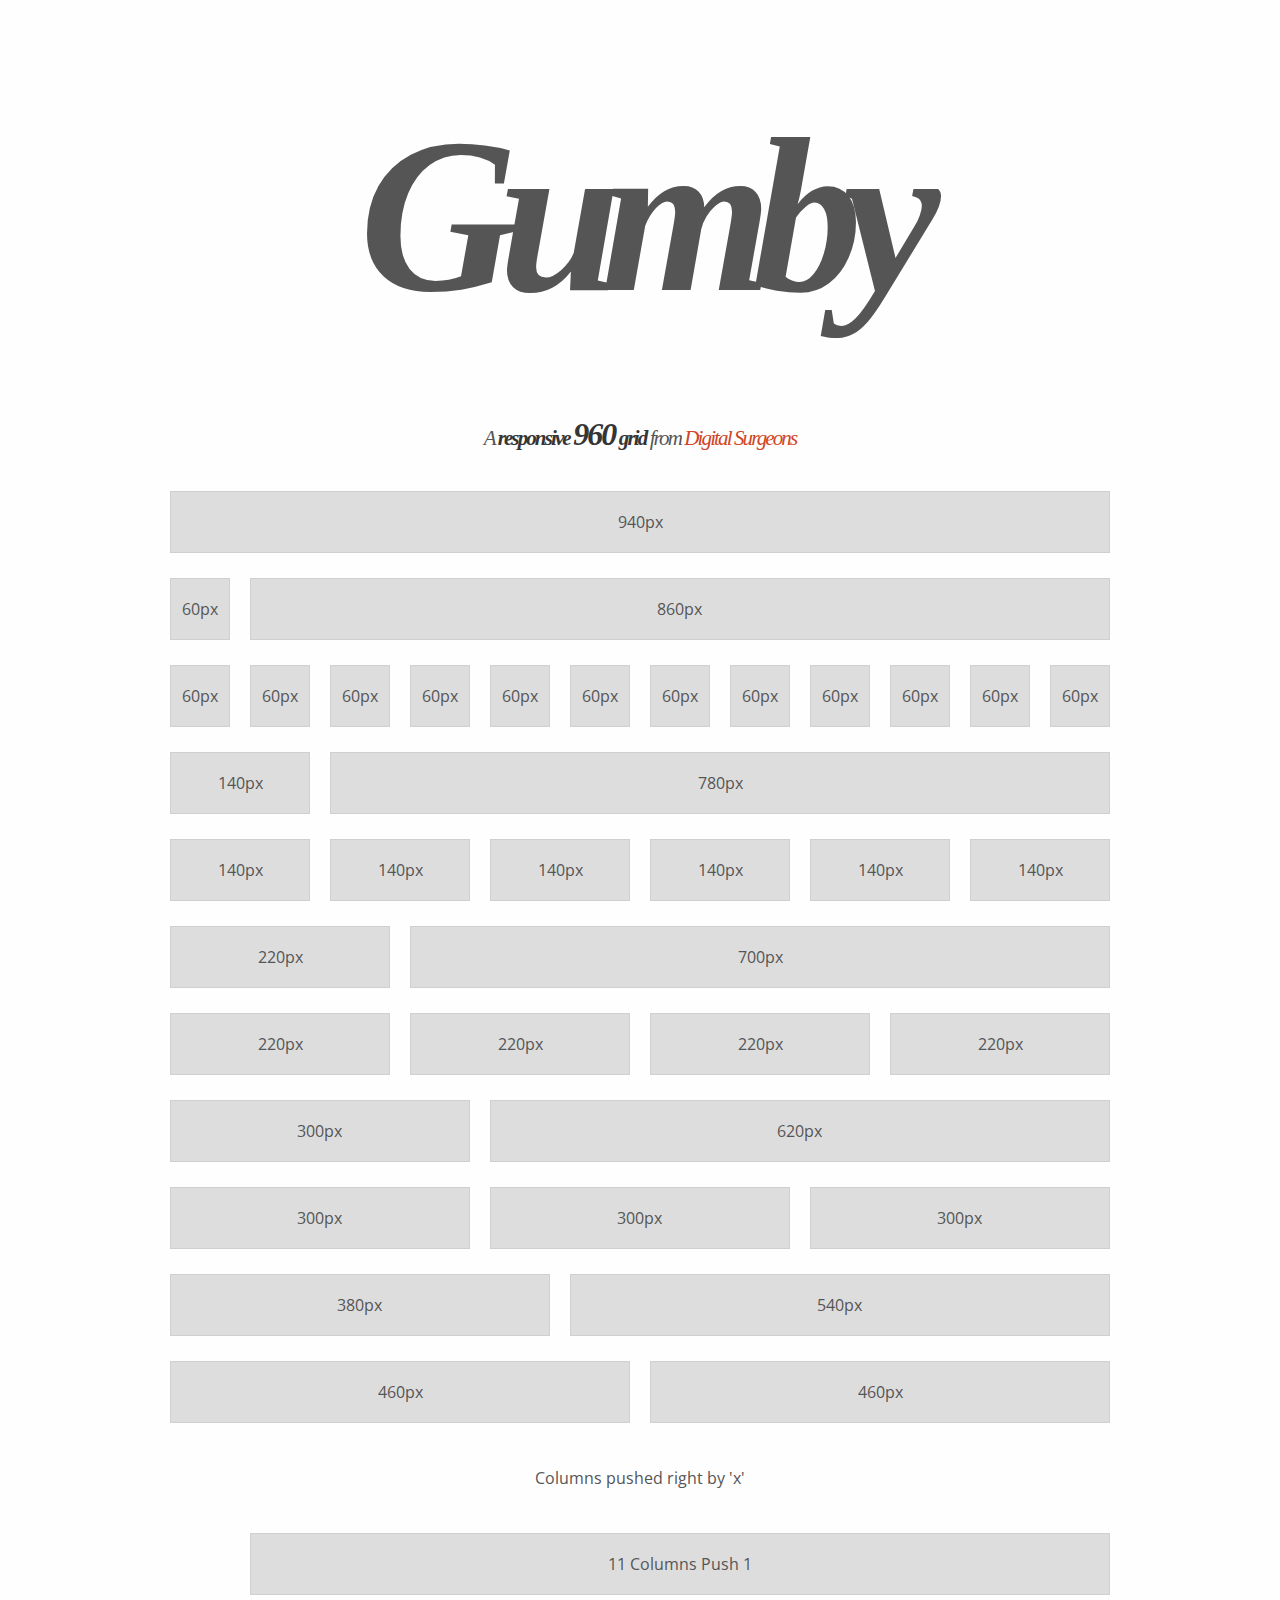
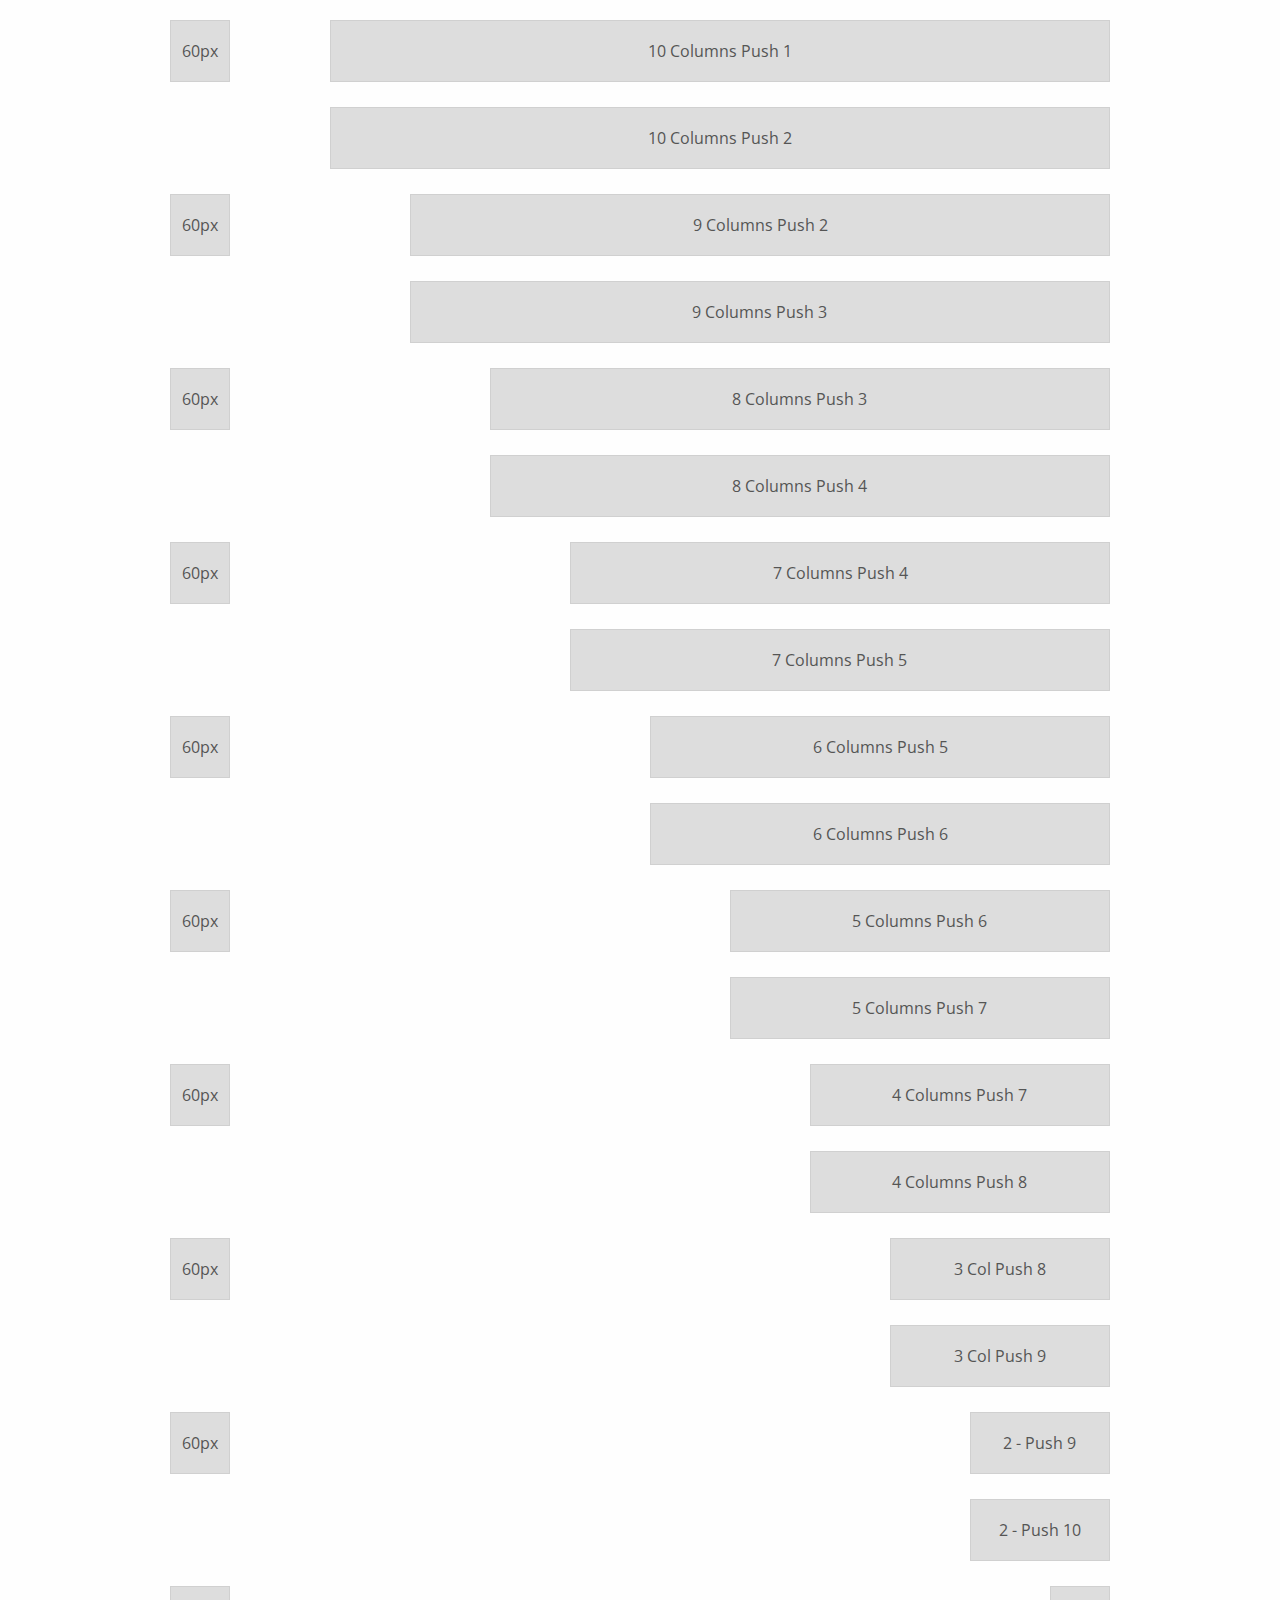
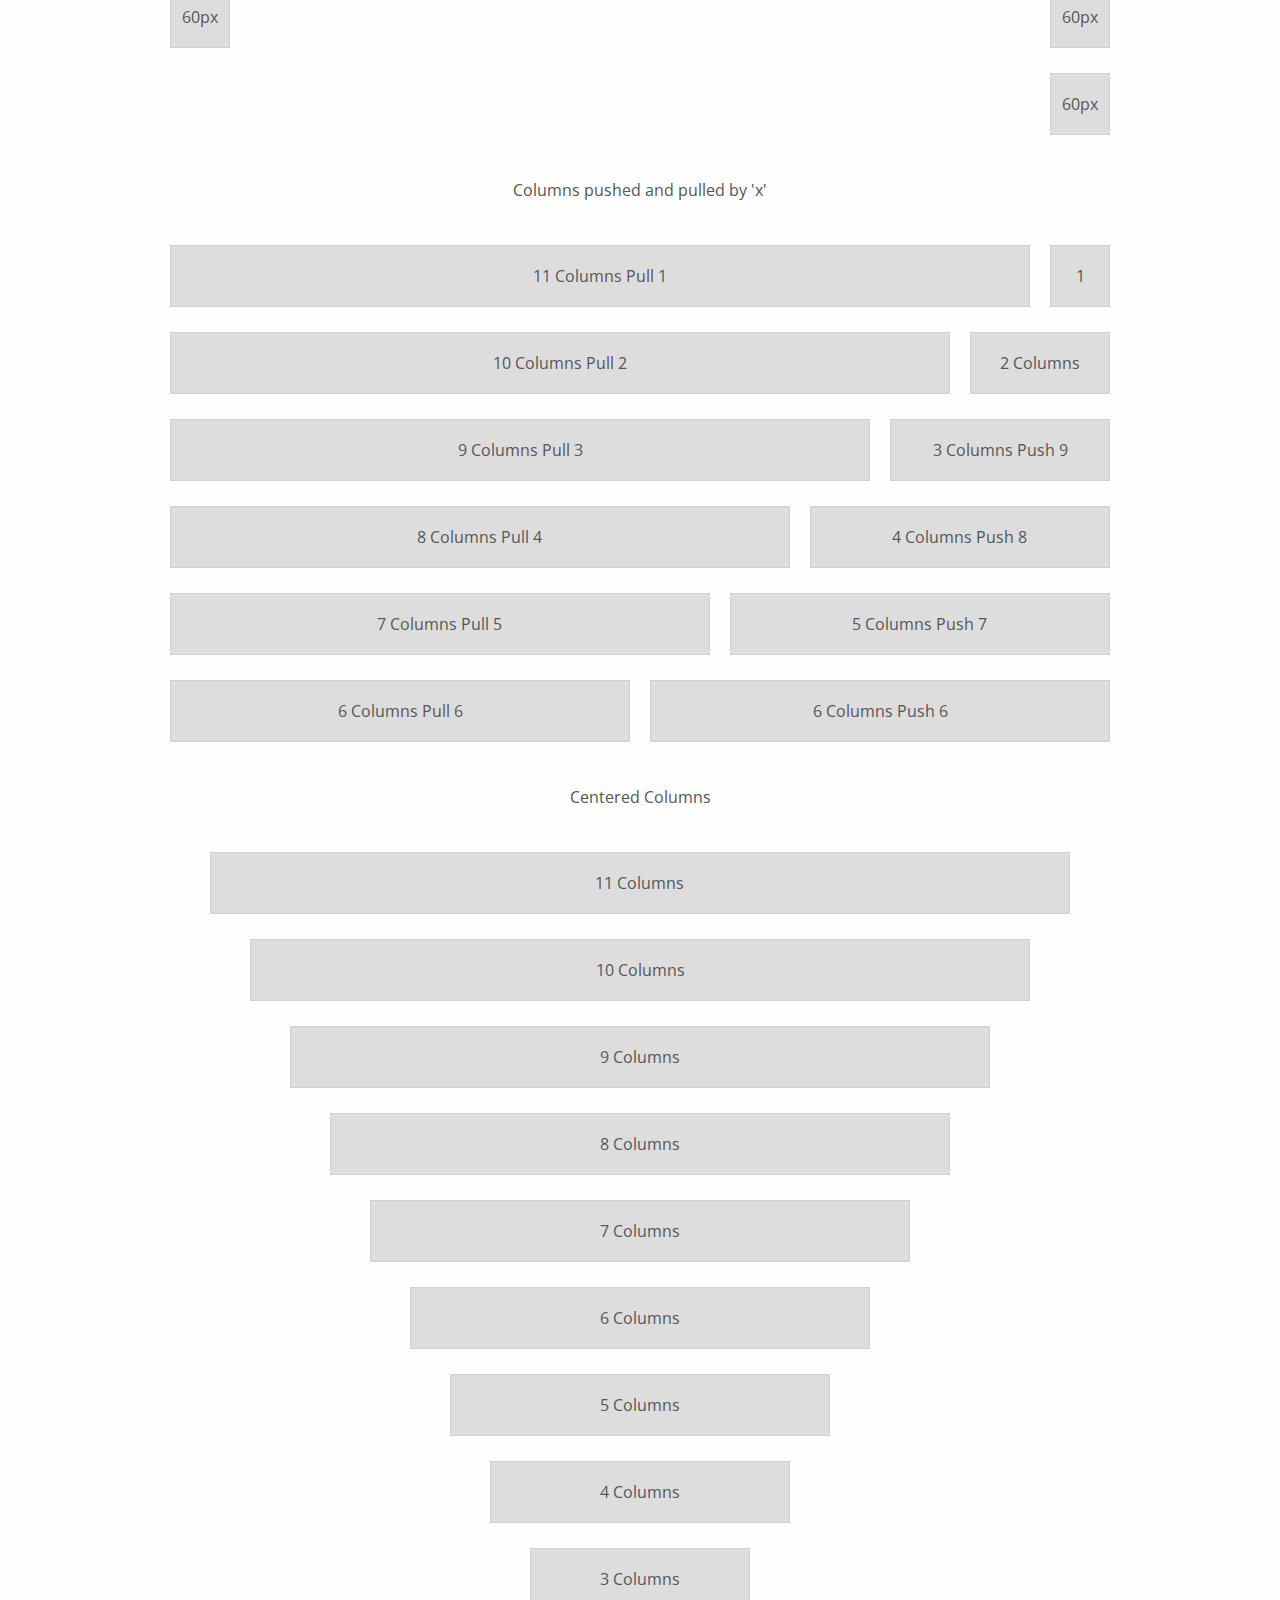
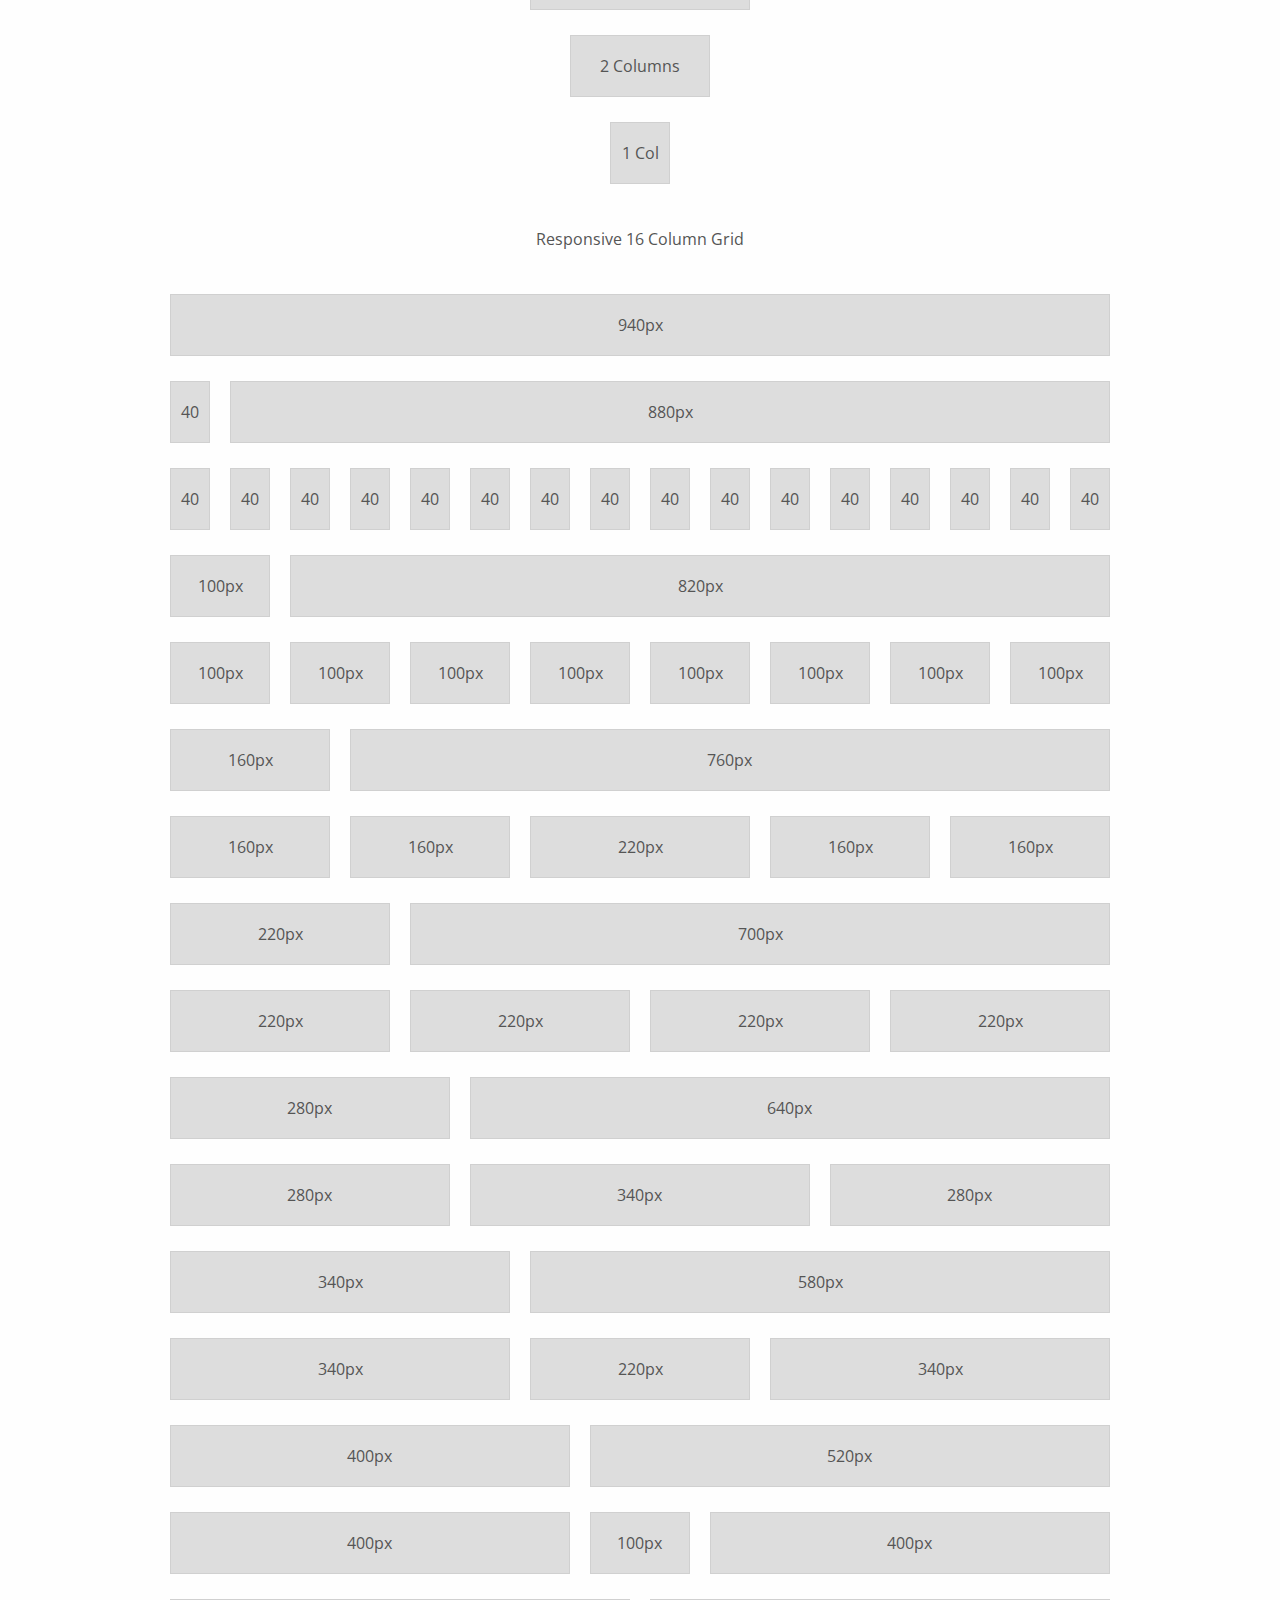
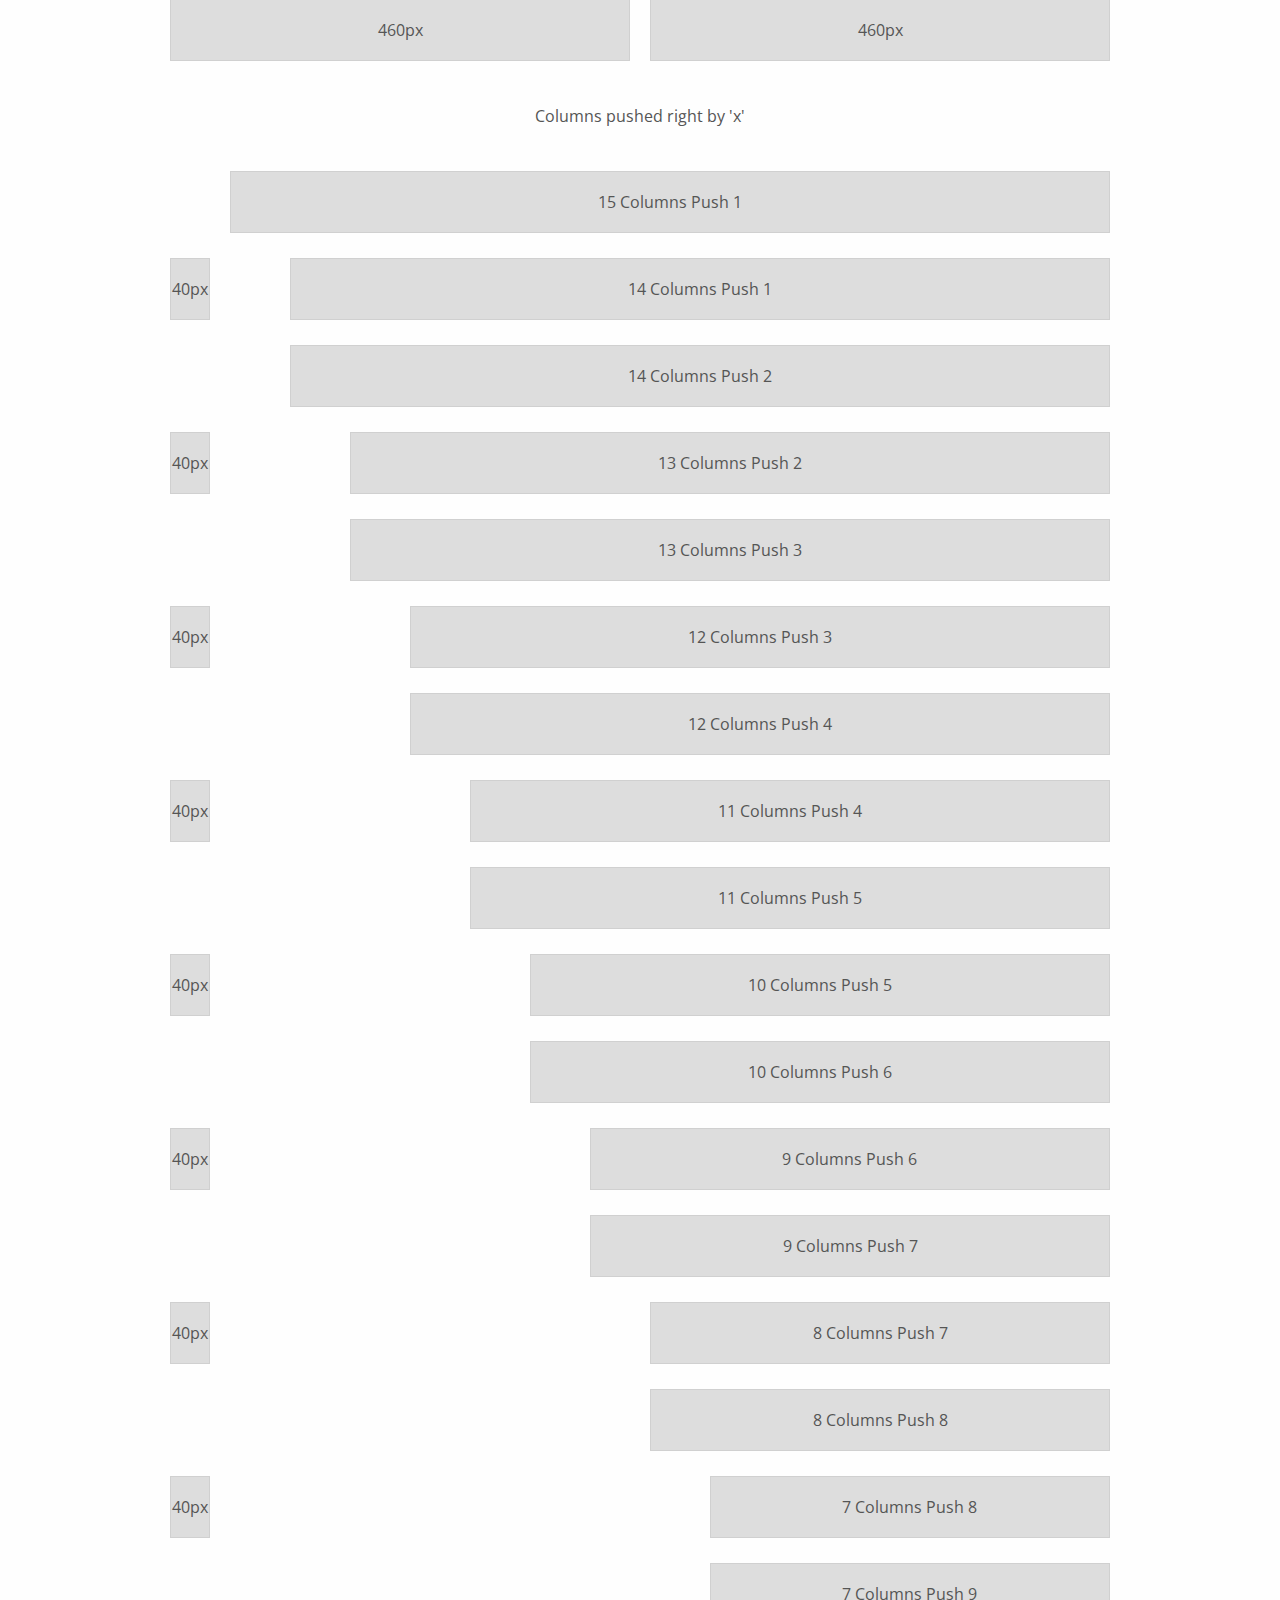
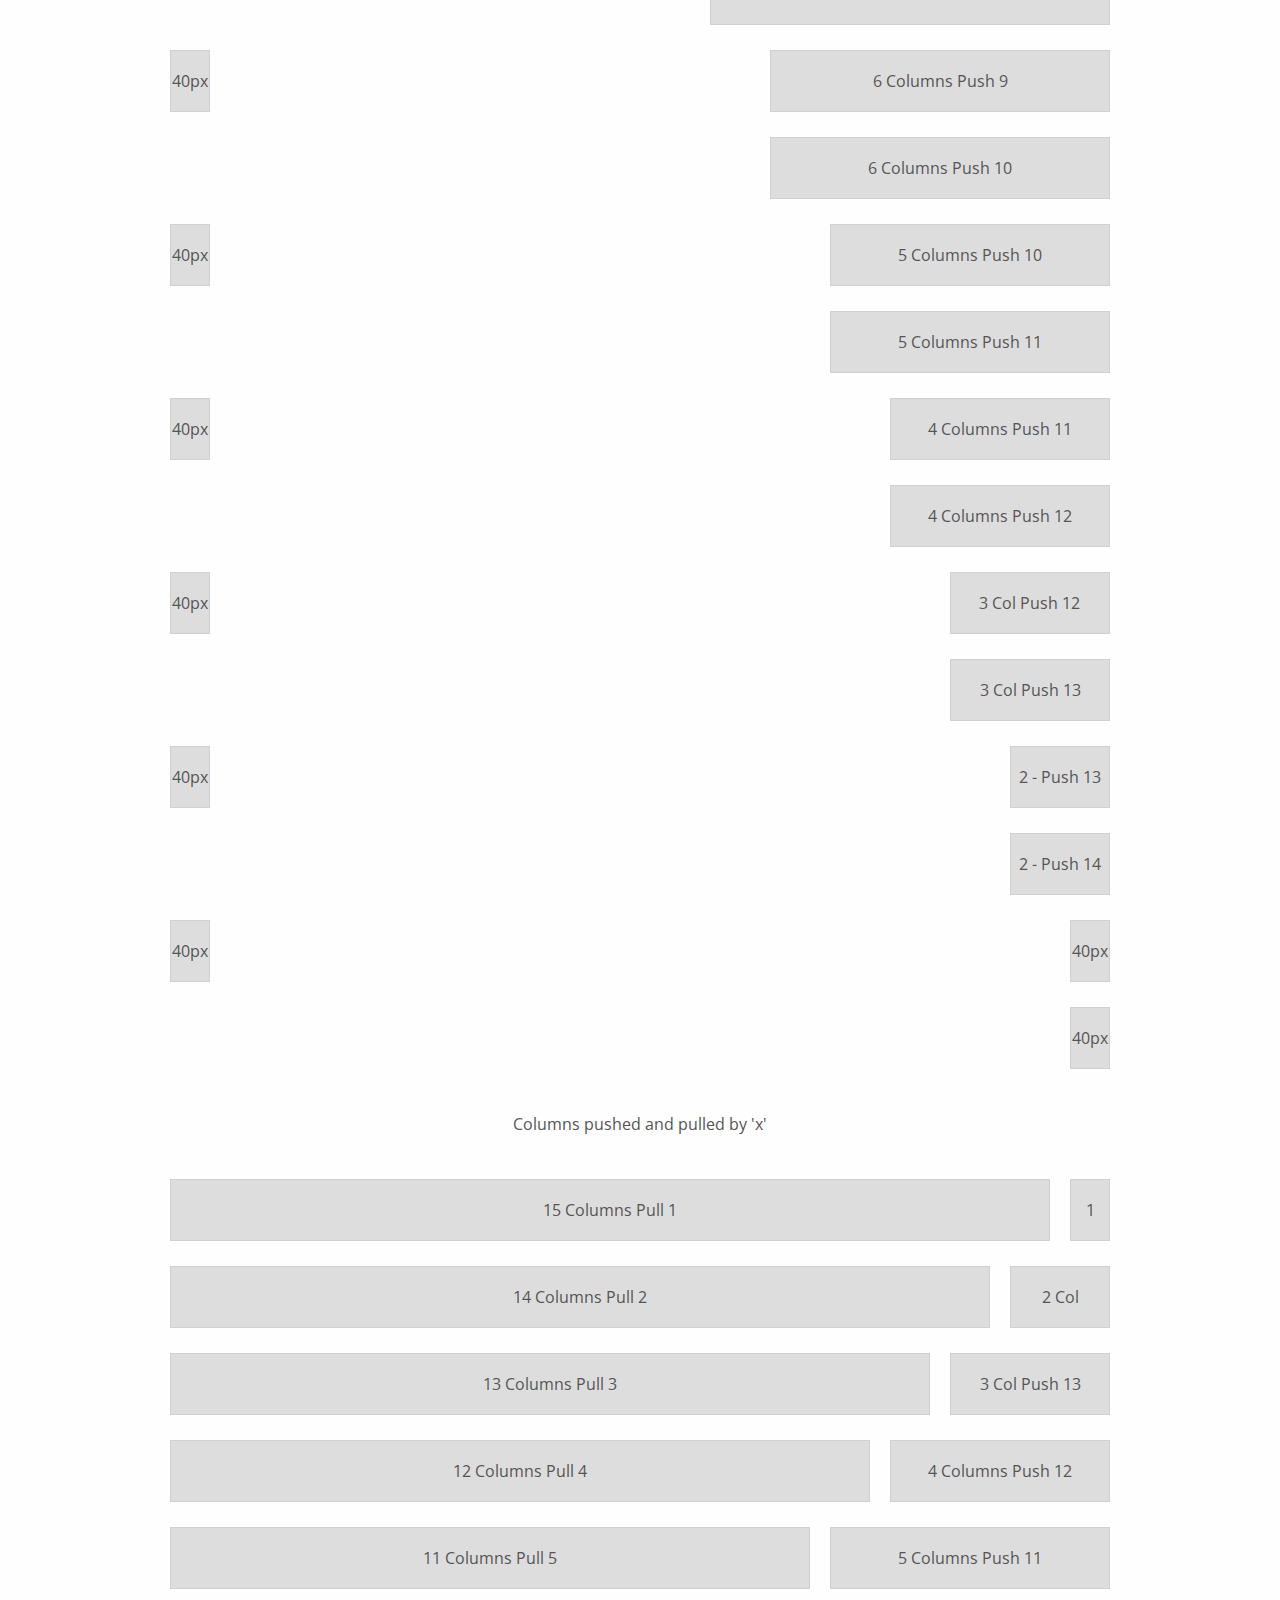
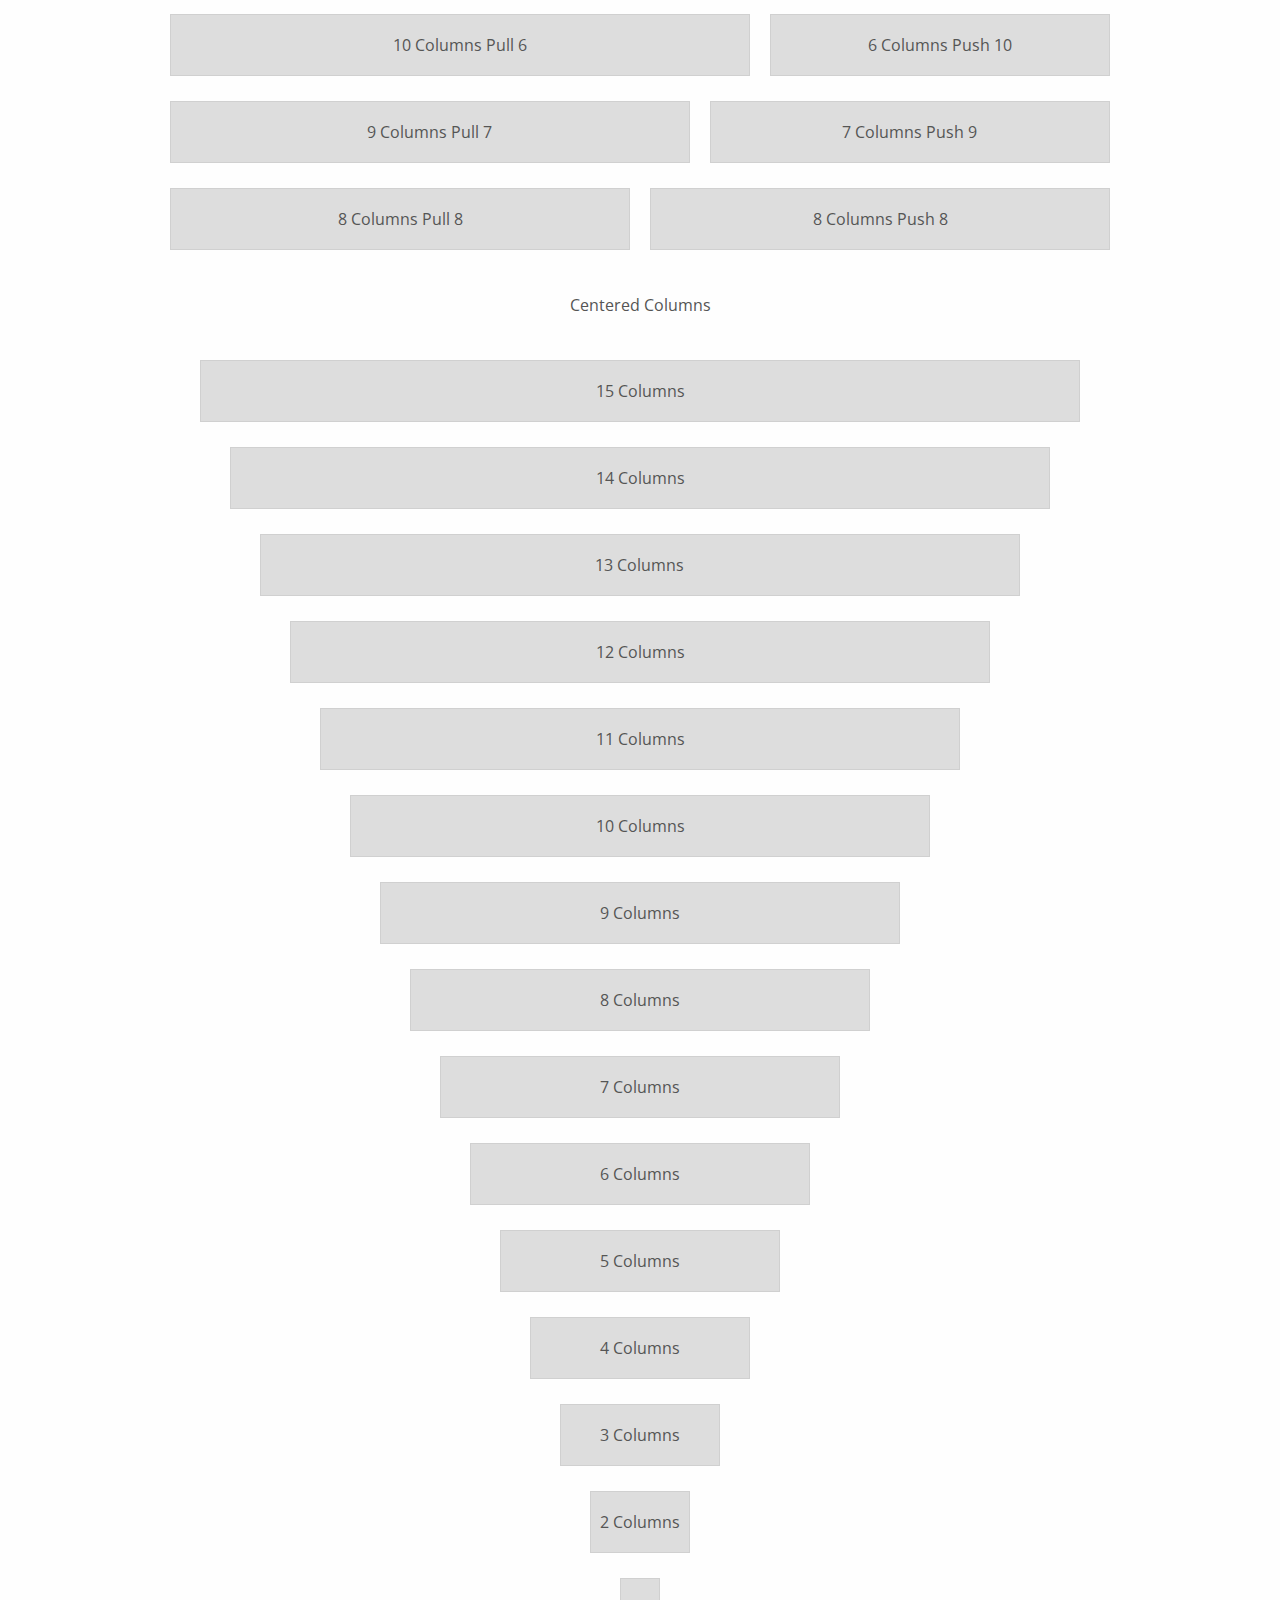
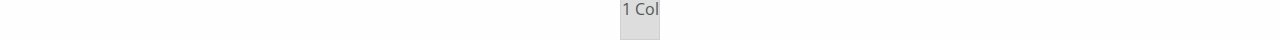
<file: bower_components/gumby/demo.html>
<!doctype html>
<!-- paulirish.com/2008/conditional-stylesheets-vs-css-hacks-answer-neither/ -->
<!--[if lt IE 7]> <html class="no-js ie6 oldie" lang="en"> <![endif]-->
<!--[if IE 7]>    <html class="no-js ie7 oldie" lang="en"> <![endif]-->
<!--[if IE 8]>    <html class="no-js ie8 oldie" lang="en"> <![endif]-->
<!--[if IE 9]>    <html class="no-js ie9" lang="en"> <![endif]-->
<!-- Consider adding an manifest.appcache: h5bp.com/d/Offline -->
<!--[if gt IE 9]><!--> <html class="no-js" lang="en" itemscope itemtype="http://schema.org/Product"> <!--<![endif]-->
<head>
  <meta charset="utf-8">

  <!-- Use the .htaccess and remove these lines to avoid edge case issues.
       More info: h5bp.com/b/378 -->
  <meta http-equiv="X-UA-Compatible" content="IE=edge,chrome=1">

  <title>Gumby - A Flexible, Responsive CSS Framework - Powered by SASS</title>
  <meta name="description" content="" />
  <meta name="keywords" content="" />
  <meta name="author" content="humans.txt">

  <link rel="shortcut icon" href="favicon.png" type="image/x-icon" />

  <!-- Facebook Metadata /-->
  <meta property="fb:page_id" content="" />
  <meta property="og:image" content="" />
  <meta property="og:description" content=""/>
  <meta property="og:title" content=""/>

  <!-- Google+ Metadata /-->
  <meta itemprop="name" content="">
  <meta itemprop="description" content="">
  <meta itemprop="image" content="">

  <meta name="viewport" content="width=device-width, initial-scale=1.0, maximum-scale=1">

  <!-- We highly recommend you use SASS and write your custom styles in sass/_custom.scss.
       However, there is a blank style.css in the css directory should you prefer -->
  <link rel="stylesheet" href="css/gumby.css">
  <!-- <link rel="stylesheet" href="css/style.css"> -->

  <script src="js/libs/modernizr-2.6.2.min.js"></script>
</head>

<style>
  html, body {
    background: #fefefe;
  }

  .column, .columns, .tiles > li {
    background: #ddd;
        border: 1px solid #d0d0d0;
    -webkit-transition-duration: .3s;
    -moz-transition-duration: .3s;
    -o-transition-duration: .3s;
    -ms-transition-duration: .3s;
    transition-duration: .3s;
  }

  .column:hover, .columns:hover {
    background: #efefef;
    cursor: pointer;
    -webkit-transition-duration: .3s;
    -moz-transition-duration: .3s;
    -o-transition-duration: .3s;
    -ms-transition-duration: .3s;
    transition-duration: .3s;
  }

  .row {
    margin-bottom: 25px;
    text-align: center;
  }

  h1, h2 {
    font: bold italic 220px georgia, times new roman, serif;
    color: #555;
    letter-spacing: -.09em;
    -webkit-transition-duration: 1s;
  }

  h2  {
    font-size: 21px;
    font-weight: normal;
    line-height: 1.6;
  }

  p {
    font-size: 16px;
    line-height: 60px;
    margin-bottom: 0;
    color: #555;

    -webkit-transition-duration: .2s;
    -moz-transition-duration: .2s;
    -o-transition-duration: .2s;
    -ms-transition-duration: .2s;
    transition-duration: .2s;
  }

  .column:hover p, .columns:hover p {
    font-size: 25px;
    font-weight: bold;

    -webkit-transition-duration: .2s;
    -moz-transition-duration: .2s;
    -o-transition-duration: .2s;
    -ms-transition-duration: .2s;
    transition-duration: .2s;
  }

  .head, .head:hover {
    box-shadow: none;
    margin-top: 30px;
  }

  .head span {
    font-weight: bold;
    color: #353535;
  }

  .head span span {
    font-size: 32px;
    font-weight: bold !important;
  }

  a {
    color: #d04526;
  }

  a:hover {
    text-decoration:underline;
  }

  .special, .special:hover {
    background: transparent;
        border: none;
  }

  .special:hover p {
    color: #ffe400;
  }

  @media only screen and (max-width: 767px) {

    h1 {
      font: bold italic 100px georgia, times new roman, serif;
      -webkit-transition-duration: .5s;
    }

  }


</style>

<body>

  <div class="row">
    <div class="twelve columns special head">
      <h1>Gumby</h1>
      <h2>A <span>responsive <span>960</span> grid</span>
      from <a href="#">Digital Surgeons</a></h2>
    </div>
  </div>

  <div class="row">
    <div class="twelve columns">
      <p>940px</p>
    </div>
  </div>

  <div class="row">
    <div class="one columns">
      <p>60px</p>
    </div>
    <div class="eleven columns">
      <p>860px</p>
    </div>
  </div>

  <div class="row">
    <div class="one columns">
      <p>60px</p>
    </div>
    <div class="one columns">
      <p>60px</p>
    </div>
    <div class="one columns">
      <p>60px</p>
    </div>
    <div class="one columns">
      <p>60px</p>
    </div>
    <div class="one columns">
      <p>60px</p>
    </div>
    <div class="one columns">
      <p>60px</p>
    </div>
    <div class="one columns">
      <p>60px</p>
    </div>
    <div class="one columns">
      <p>60px</p>
    </div>
    <div class="one columns">
      <p>60px</p>
    </div>
    <div class="one columns">
      <p>60px</p>
    </div>
    <div class="one columns">
      <p>60px</p>
    </div>
    <div class="one columns">
      <p>60px</p>
    </div>
  </div>

  <div class="row">
    <div class="two columns">
      <p>140px</p>
    </div>
    <div class="ten columns">
      <p>780px</p>
    </div>
  </div>

  <div class="row">
    <div class="two columns">
      <p>140px</p>
    </div>
    <div class="two columns">
      <p>140px</p>
    </div>
    <div class="two columns">
      <p>140px</p>
    </div>
    <div class="two columns">
      <p>140px</p>
    </div>
    <div class="two columns">
      <p>140px</p>
    </div>
    <div class="two columns">
      <p>140px</p>
    </div>
  </div>

  <div class="row">
    <div class="three columns">
      <p>220px</p>
    </div>
    <div class="nine columns">
      <p>700px</p>
    </div>
  </div>

  <div class="row">
    <div class="three columns">
      <p>220px</p>
    </div>
    <div class="three columns">
      <p>220px</p>
    </div>
    <div class="three columns">
      <p>220px</p>
    </div>
    <div class="three columns">
      <p>220px</p>
    </div>
  </div>

  <div class="row">
    <div class="four columns">
      <p>300px</p>
    </div>
    <div class="eight columns">
      <p>620px</p>
    </div>
  </div>

  <div class="row">
    <div class="four columns">
      <p>300px</p>
    </div>
    <div class="four columns">
      <p>300px</p>
    </div>
    <div class="four columns">
      <p>300px</p>
    </div>
  </div>

  <div class="row">
    <div class="five columns">
      <p>380px</p>
    </div>
    <div class="seven columns">
      <p>540px</p>
    </div>
  </div>

  <div class="row">
    <div class="six columns">
      <p>460px</p>
    </div>
    <div class="six columns">
      <p>460px</p>
    </div>
  </div>

  <!-- Offset Tests -->
  <div class="row">
    <div class="twelve columns special">
      <p>Columns pushed right by 'x'</p>
    </div>
  </div>
  <div class="row">
    <div class="eleven columns push_one">
      <p>11 Columns Push 1</p>
    </div>
  </div>
  <div class="row">
    <div class="one columns">
      <p>60px</p>
    </div>
    <div class="ten columns push_one">
      <p>10 Columns Push 1</p>
    </div>
  </div>
  <div class="row">
    <div class="ten columns push_two">
      <p>10 Columns Push 2</p>
    </div>
  </div>
  <div class="row">
    <div class="one columns">
      <p>60px</p>
    </div>
    <div class="nine columns push_two">
      <p>9 Columns Push 2</p>
    </div>
  </div>
  <div class="row">
    <div class="nine columns push_three">
      <p>9 Columns Push 3</p>
    </div>
  </div>
  <div class="row">
    <div class="one columns">
      <p>60px</p>
    </div>
    <div class="eight columns push_three">
      <p>8 Columns Push 3</p>
    </div>
  </div>
  <div class="row">
    <div class="eight columns push_four">
      <p>8 Columns Push 4</p>
    </div>
  </div>
  <div class="row">
    <div class="one columns">
      <p>60px</p>
    </div>
    <div class="seven columns push_four">
      <p>7 Columns Push 4</p>
    </div>
  </div>
  <div class="row">
    <div class="seven columns push_five">
      <p>7 Columns Push 5</p>
    </div>
  </div>
  <div class="row">
    <div class="one columns">
      <p>60px</p>
    </div>
    <div class="six columns push_five">
      <p>6 Columns Push 5</p>
    </div>
  </div>
  <div class="row">
    <div class="six columns push_six">
      <p>6 Columns Push 6</p>
    </div>
  </div>
  <div class="row">
    <div class="one columns">
      <p>60px</p>
    </div>
    <div class="five columns push_six">
      <p>5 Columns Push 6</p>
    </div>
  </div>
  <div class="row">
    <div class="five columns push_seven">
      <p>5 Columns Push 7</p>
    </div>
  </div>
  <div class="row">
    <div class="one columns">
      <p>60px</p>
    </div>
    <div class="four columns push_seven">
      <p>4 Columns Push 7</p>
    </div>
  </div>

  <div class="row">
    <div class="four columns push_eight">
      <p>4 Columns Push 8</p>
    </div>
  </div>
  <div class="row">
    <div class="one columns">
      <p>60px</p>
    </div>
    <div class="three columns push_eight">
      <p>3 Col Push 8</p>
    </div>
  </div>

  <div class="row">
    <div class="three columns push_nine">
      <p>3 Col Push 9</p>
    </div>
  </div>
  <div class="row">
    <div class="one columns">
      <p>60px</p>
    </div>
    <div class="two columns push_nine">
      <p>2 - Push 9</p>
    </div>
  </div>


  <div class="row">
    <div class="two columns push_ten">
      <p>2 - Push 10</p>
    </div>
  </div>
  <div class="row">
    <div class="one columns">
      <p>60px</p>
    </div>
    <div class="one columns push_ten">
      <p>60px</p>
    </div>
  </div>


  <div class="row">
    <div class="one columns push_eleven">
      <p>60px</p>
    </div>
  </div>

  <!-- Offset Tests -->
  <div class="row">
    <div class="twelve columns special">
      <p>Columns pushed and pulled by 'x'</p>
    </div>
  </div>
  <div class="row">
    <div class="one column push_eleven">
      <p>1</p>
    </div>
    <div class="eleven columns pull_one">
      <p>11 Columns Pull 1</p>
    </div>
  </div>
  <div class="row">
    <div class="two columns push_ten">
      <p>2 Columns</p>
    </div>
    <div class="ten columns pull_two">
      <p>10 Columns Pull 2</p>
    </div>
  </div>
  <div class="row">
    <div class="three columns push_nine">
      <p>3 Columns Push 9</p>
    </div>
    <div class="nine columns pull_three">
      <p>9 Columns Pull 3</p>
    </div>
  </div>
  <div class="row">
    <div class="four columns push_eight">
      <p>4 Columns Push 8</p>
    </div>
    <div class="eight columns pull_four">
      <p>8 Columns Pull 4</p>
    </div>
  </div>
  <div class="row">
    <div class="five columns push_seven">
      <p>5 Columns Push 7</p>
    </div>
    <div class="seven columns pull_five">
      <p>7 Columns Pull 5</p>
    </div>
  </div>
  <div class="row">
    <div class="six columns push_six">
      <p>6 Columns Push 6</p>
    </div>
    <div class="six columns pull_six">
      <p>6 Columns Pull 6</p>
    </div>
  </div>
  

  <!-- Centering tests -->
  <div class="row">
    <div class="twelve columns special">
      <p>Centered Columns</p>
    </div>
  </div>

  <div class="row">
    <div class="eleven columns centered">
      <p>11 Columns</p>
    </div>
  </div>

  <div class="row">
    <div class="ten columns centered">
      <p>10 Columns</p>
    </div>
  </div>

  <div class="row">
    <div class="nine columns centered">
      <p>9 Columns</p>
    </div>
  </div>

  <div class="row">
    <div class="eight columns centered">
      <p>8 Columns</p>
    </div>
  </div>

  <div class="row">
    <div class="seven columns centered">
      <p>7 Columns</p>
    </div>
  </div>

  <div class="row">
    <div class="six columns centered">
      <p>6 Columns</p>
    </div>
  </div>

  <div class="row">
    <div class="five columns centered">
      <p>5 Columns</p>
    </div>
  </div>

  <div class="row">
    <div class="four columns centered">
      <p>4 Columns</p>
    </div>
  </div>

  <div class="row">
    <div class="three columns centered">
      <p>3 Columns</p>
    </div>
  </div>

  <div class="row">
    <div class="two columns centered">
      <p>2 Columns</p>
    </div>
  </div>

  <div class="row">
    <div class="one columns centered">
      <p>1 Col</p>
    </div>
  </div>

  <!-- Sixteen Column Grid -->
  <section class="sixteen colgrid">

    <div class="row">
      <div class="sixteen columns special">
        <p>Responsive 16 Column Grid</p>
      </div>
    </div>

    <div class="row">
      <div class="sixteen columns">
        <p>940px</p>
      </div>
    </div>

    <div class="row">
      <div class="one columns">
        <p>40</p>
      </div>
      <div class="fifteen columns">
        <p>880px</p>
      </div>
    </div>

    <div class="row">
      <div class="one columns">
        <p>40</p>
      </div>
      <div class="one columns">
        <p>40</p>
      </div>
      <div class="one columns">
        <p>40</p>
      </div>
      <div class="one columns">
        <p>40</p>
      </div>
      <div class="one columns">
        <p>40</p>
      </div>
      <div class="one columns">
        <p>40</p>
      </div>
      <div class="one columns">
        <p>40</p>
      </div>
      <div class="one columns">
        <p>40</p>
      </div>
      <div class="one columns">
        <p>40</p>
      </div>
      <div class="one columns">
        <p>40</p>
      </div>
      <div class="one columns">
        <p>40</p>
      </div>
      <div class="one columns">
        <p>40</p>
      </div>
      <div class="one columns">
        <p>40</p>
      </div>
      <div class="one columns">
        <p>40</p>
      </div>
      <div class="one columns">
        <p>40</p>
      </div>
      <div class="one columns">
        <p>40</p>
      </div>
    </div>

    <div class="row">
      <div class="two columns">
        <p>100px</p>
      </div>
      <div class="fourteen columns">
        <p>820px</p>
      </div>
    </div>

    <div class="row">
      <div class="two columns">
        <p>100px</p>
      </div>
      <div class="two columns">
        <p>100px</p>
      </div>
      <div class="two columns">
        <p>100px</p>
      </div>
      <div class="two columns">
        <p>100px</p>
      </div>
      <div class="two columns">
        <p>100px</p>
      </div>
      <div class="two columns">
        <p>100px</p>
      </div>
      <div class="two columns">
        <p>100px</p>
      </div>
      <div class="two columns">
        <p>100px</p>
      </div>
    </div>

    <div class="row">
      <div class="three columns">
        <p>160px</p>
      </div>
      <div class="thirteen columns">
        <p>760px</p>
      </div>
    </div>

    <div class="row">
      <div class="three columns">
        <p>160px</p>
      </div>
      <div class="three columns">
        <p>160px</p>
      </div>
      <div class="four columns">
        <p>220px</p>
      </div>
      <div class="three columns">
        <p>160px</p>
      </div>
      <div class="three columns">
        <p>160px</p>
      </div>
    </div>

    <div class="row">
      <div class="four columns">
        <p>220px</p>
      </div>
      <div class="twelve columns">
        <p>700px</p>
      </div>
    </div>

    <div class="row">
      <div class="four columns">
        <p>220px</p>
      </div>
      <div class="four columns">
        <p>220px</p>
      </div>
      <div class="four columns">
        <p>220px</p>
      </div>
      <div class="four columns">
        <p>220px</p>
      </div>
    </div>

    <div class="row">
      <div class="five columns">
        <p>280px</p>
      </div>
      <div class="eleven columns">
        <p>640px</p>
      </div>
    </div>

    <div class="row">
      <div class="five columns">
        <p>280px</p>
      </div>
      <div class="six columns">
        <p>340px</p>
      </div>
      <div class="five columns">
        <p>280px</p>
      </div>
    </div>

    <div class="row">
      <div class="six columns">
        <p>340px</p>
      </div>
      <div class="ten columns">
        <p>580px</p>
      </div>
    </div>

    <div class="row">
      <div class="six columns">
        <p>340px</p>
      </div>
      <div class="four columns">
        <p>220px</p>
      </div>
      <div class="six columns">
        <p>340px</p>
      </div>
    </div>

    <div class="row">
      <div class="seven columns">
        <p>400px</p>
      </div>
      <div class="nine columns">
        <p>520px</p>
      </div>
    </div>

    <div class="row">
      <div class="seven columns">
        <p>400px</p>
      </div>
      <div class="two columns">
        <p>100px</p>
      </div>
      <div class="seven columns">
        <p>400px</p>
      </div>
    </div>

    <div class="row">
      <div class="eight columns">
        <p>460px</p>
      </div>
      <div class="eight columns">
        <p>460px</p>
      </div>
    </div>

    <!-- Offset Tests -->
    <div class="row">
      <div class="sixteen columns special">
        <p>Columns pushed right by 'x'</p>
      </div>
    </div>
    <div class="row">
        <div class="fifteen columns push_one">
            <p>15 Columns Push 1</p>
        </div>
    </div>
    <div class="row">
        <div class="one columns">
            <p>40px</p>
        </div>
        <div class="fourteen columns push_one">
            <p>14 Columns Push 1</p>
        </div>
    </div>
    <div class="row">
        <div class="fourteen columns push_two">
            <p>14 Columns Push 2</p>
        </div>
    </div>
    <div class="row">
        <div class="one columns">
            <p>40px</p>
        </div>
        <div class="thirteen columns push_two">
            <p>13 Columns Push 2</p>
        </div>
    </div>
    <div class="row">
        <div class="thirteen columns push_three">
            <p>13 Columns Push 3</p>
        </div>
    </div>
    <div class="row">
        <div class="one columns">
            <p>40px</p>
        </div>
        <div class="twelve columns push_three">
            <p>12 Columns Push 3</p>
        </div>
    </div>
    <div class="row">
        <div class="twelve columns push_four">
            <p>12 Columns Push 4</p>
        </div>
    </div>
    <div class="row">
        <div class="one columns">
            <p>40px</p>
        </div>
        <div class="eleven columns push_four">
            <p>11 Columns Push 4</p>
        </div>
    </div>
    <div class="row">
        <div class="eleven columns push_five">
            <p>11 Columns Push 5</p>
        </div>
    </div>
    <div class="row">
      <div class="one columns">
        <p>40px</p>
      </div>
      <div class="ten columns push_five">
        <p>10 Columns Push 5</p>
      </div>
    </div>
    <div class="row">
      <div class="ten columns push_six">
        <p>10 Columns Push 6</p>
      </div>
    </div>
    <div class="row">
      <div class="one columns">
        <p>40px</p>
      </div>
      <div class="nine columns push_six">
        <p>9 Columns Push 6</p>
      </div>
    </div>
    <div class="row">
      <div class="nine columns push_seven">
        <p>9 Columns Push 7</p>
      </div>
    </div>
    <div class="row">
      <div class="one columns">
        <p>40px</p>
      </div>
      <div class="eight columns push_seven">
        <p>8 Columns Push 7</p>
      </div>
    </div>
    <div class="row">
      <div class="eight columns push_eight">
        <p>8 Columns Push 8</p>
      </div>
    </div>
    <div class="row">
      <div class="one columns">
        <p>40px</p>
      </div>
      <div class="seven columns push_eight">
        <p>7 Columns Push 8</p>
      </div>
    </div>
    <div class="row">
      <div class="seven columns push_nine">
        <p>7 Columns Push 9</p>
      </div>
    </div>
    <div class="row">
      <div class="one columns">
        <p>40px</p>
      </div>
      <div class="six columns push_nine">
        <p>6 Columns Push 9</p>
      </div>
    </div>
    <div class="row">
      <div class="six columns push_ten">
        <p>6 Columns Push 10</p>
      </div>
    </div>
    <div class="row">
      <div class="one columns">
        <p>40px</p>
      </div>
      <div class="five columns push_ten">
        <p>5 Columns Push 10</p>
      </div>
    </div>
    <div class="row">
      <div class="five columns push_eleven">
        <p>5 Columns Push 11</p>
      </div>
    </div>
    <div class="row">
      <div class="one columns">
        <p>40px</p>
      </div>
      <div class="four columns push_eleven">
        <p>4 Columns Push 11</p>
      </div>
    </div>

    <div class="row">
      <div class="four columns push_twelve">
        <p>4 Columns Push 12</p>
      </div>
    </div>
    <div class="row">
      <div class="one columns">
        <p>40px</p>
      </div>
      <div class="three columns push_twelve">
        <p>3 Col Push 12</p>
      </div>
    </div>

    <div class="row">
      <div class="three columns push_thirteen">
        <p>3 Col Push 13</p>
      </div>
    </div>
    <div class="row">
      <div class="one columns">
        <p>40px</p>
      </div>
      <div class="two columns push_thirteen">
        <p>2 - Push 13</p>
      </div>
    </div>
    <div class="row">
      <div class="two columns push_fourteen">
        <p>2 - Push 14</p>
      </div>
    </div>
    <div class="row">
      <div class="one columns">
        <p>40px</p>
      </div>
      <div class="one columns push_fourteen">
        <p>40px</p>
      </div>
    </div>
    <div class="row">
      <div class="one columns push_fifteen">
        <p>40px</p>
      </div>
    </div>

    <!-- Offset Tests -->
    <div class="row">
      <div class="sixteen columns special">
        <p>Columns pushed and pulled by 'x'</p>
      </div>
    </div>
    <div class="row">
      <div class="one column push_fifteen">
        <p>1</p>
      </div>
      <div class="fifteen columns pull_one">
        <p>15 Columns Pull 1</p>
      </div>
    </div>
    <div class="row">
      <div class="two columns push_fourteen">
        <p>2 Col</p>
      </div>
      <div class="fourteen columns pull_two">
        <p>14 Columns Pull 2</p>
      </div>
    </div>
    <div class="row">
      <div class="three columns push_thirteen">
        <p>3 Col Push 13</p>
      </div>
      <div class="thirteen columns pull_three">
        <p>13 Columns Pull 3</p>
      </div>
    </div>
    <div class="row">
      <div class="four columns push_twelve">
        <p>4 Columns Push 12</p>
      </div>
      <div class="twelve columns pull_four">
        <p>12 Columns Pull 4</p>
      </div>
    </div>
    <div class="row">
      <div class="five columns push_eleven">
        <p>5 Columns Push 11</p>
      </div>
      <div class="eleven columns pull_five">
        <p>11 Columns Pull 5</p>
      </div>
    </div>
    <div class="row">
      <div class="six columns push_ten">
        <p>6 Columns Push 10</p>
      </div>
      <div class="ten columns pull_six">
        <p>10 Columns Pull 6</p>
      </div>
    </div>
    <div class="row">
      <div class="seven columns push_nine">
        <p>7 Columns Push 9</p>
      </div>
      <div class="nine columns pull_seven">
        <p>9 Columns Pull 7</p>
      </div>
    </div>
    <div class="row">
      <div class="eight columns push_eight">
        <p>8 Columns Push 8</p>
      </div>
      <div class="eight columns pull_eight">
        <p>8 Columns Pull 8</p>
      </div>
    </div>

    <!-- Centering tests -->
    <div class="row">
      <div class="sixteen columns special">
        <p>Centered Columns</p>
      </div>
    </div>

    <div class="row">
      <div class="fifteen columns centered">
        <p>15 Columns</p>
      </div>
    </div>

    <div class="row">
      <div class="fourteen columns centered">
        <p>14 Columns</p>
      </div>
    </div>

    <div class="row">
      <div class="thirteen columns centered">
        <p>13 Columns</p>
      </div>
    </div>

    <div class="row">
      <div class="twelve columns centered">
        <p>12 Columns</p>
      </div>
    </div>

    <div class="row">
      <div class="eleven columns centered">
        <p>11 Columns</p>
      </div>
    </div>

    <div class="row">
      <div class="ten columns centered">
        <p>10 Columns</p>
      </div>
    </div>

    <div class="row">
      <div class="nine columns centered">
        <p>9 Columns</p>
      </div>
    </div>

    <div class="row">
      <div class="eight columns centered">
        <p>8 Columns</p>
      </div>
    </div>

    <div class="row">
      <div class="seven columns centered">
        <p>7 Columns</p>
      </div>
    </div>

    <div class="row">
      <div class="six columns centered">
        <p>6 Columns</p>
      </div>
    </div>

    <div class="row">
      <div class="five columns centered">
        <p>5 Columns</p>
      </div>
    </div>

    <div class="row">
      <div class="four columns centered">
        <p>4 Columns</p>
      </div>
    </div>

    <div class="row">
      <div class="three columns centered">
        <p>3 Columns</p>
      </div>
    </div>

    <div class="row">
      <div class="two columns centered">
        <p>2 Columns</p>
      </div>
    </div>

    <div class="row">
      <div class="one columns centered">
        <p>1 Col</p>
      </div>
    </div>

  </section>


  <!-- Grab Google CDN's jQuery, fall back to local if offline -->
  <!-- 2.0 for modern browsers, 1.10 for .oldie -->
  <script>
  var oldieCheck = Boolean(document.getElementsByTagName('html')[0].className.match(/\soldie\s/g));
  if(!oldieCheck) {
    document.write('<script src="//ajax.googleapis.com/ajax/libs/jquery/2.0.2/jquery.min.js"><\/script>');
  } else {
    document.write('<script src="//ajax.googleapis.com/ajax/libs/jquery/1.10.1/jquery.min.js"><\/script>');
  }
  </script>
  <script>
  if(!window.jQuery) {
    if(!oldieCheck) {
      document.write('<script src="js/libs/jquery-2.0.2.min.js"><\/script>');
    } else {
      document.write('<script src="js/libs/jquery-1.10.1.min.js"><\/script>');
    }
  }
  </script>

  <!--
  Include gumby.js followed by UI modules followed by gumby.init.js
  Or concatenate and minify into a single file -->
  <script gumby-touch="js/libs" src="js/libs/gumby.js"></script>
  <script src="js/libs/ui/gumby.retina.js"></script>
  <script src="js/libs/ui/gumby.fixed.js"></script>
  <script src="js/libs/ui/gumby.skiplink.js"></script>
  <script src="js/libs/ui/gumby.toggleswitch.js"></script>
  <script src="js/libs/ui/gumby.checkbox.js"></script>
  <script src="js/libs/ui/gumby.radiobtn.js"></script>
  <script src="js/libs/ui/gumby.tabs.js"></script>
  <script src="js/libs/ui/gumby.navbar.js"></script>
  <script src="js/libs/ui/jquery.validation.js"></script>
  <script src="js/libs/gumby.init.js"></script>

  <!--
  gumby.min.js contains gumby.js, all UI modules and gumby.init.js
  <script src="js/libs/gumby.min.js"></script> -->
  <script src="js/plugins.js"></script>
  <script src="js/main.js"></script>

  <!-- Change UA-XXXXX-X to be your site's ID -->
  <!--<script>
  window._gaq = [['_setAccount','UAXXXXXXXX1'],['_trackPageview'],['_trackPageLoadTime']];
  Modernizr.load({
    load: ('https:' == location.protocol ? '//ssl' : '//www') + '.google-analytics.com/ga.js'
  });
  </script>-->

  <!-- Prompt IE 6 users to install Chrome Frame. Remove this if you want to support IE 6.
     chromium.org/developers/how-tos/chrome-frame-getting-started -->
  <!--[if lt IE 7 ]>
  <script src="//ajax.googleapis.com/ajax/libs/chrome-frame/1.0.3/CFInstall.min.js"></script>
  <script>window.attachEvent('onload',function(){CFInstall.check({mode:'overlay'})})</script>
  <![endif]-->

  </body>
</html>
</file>
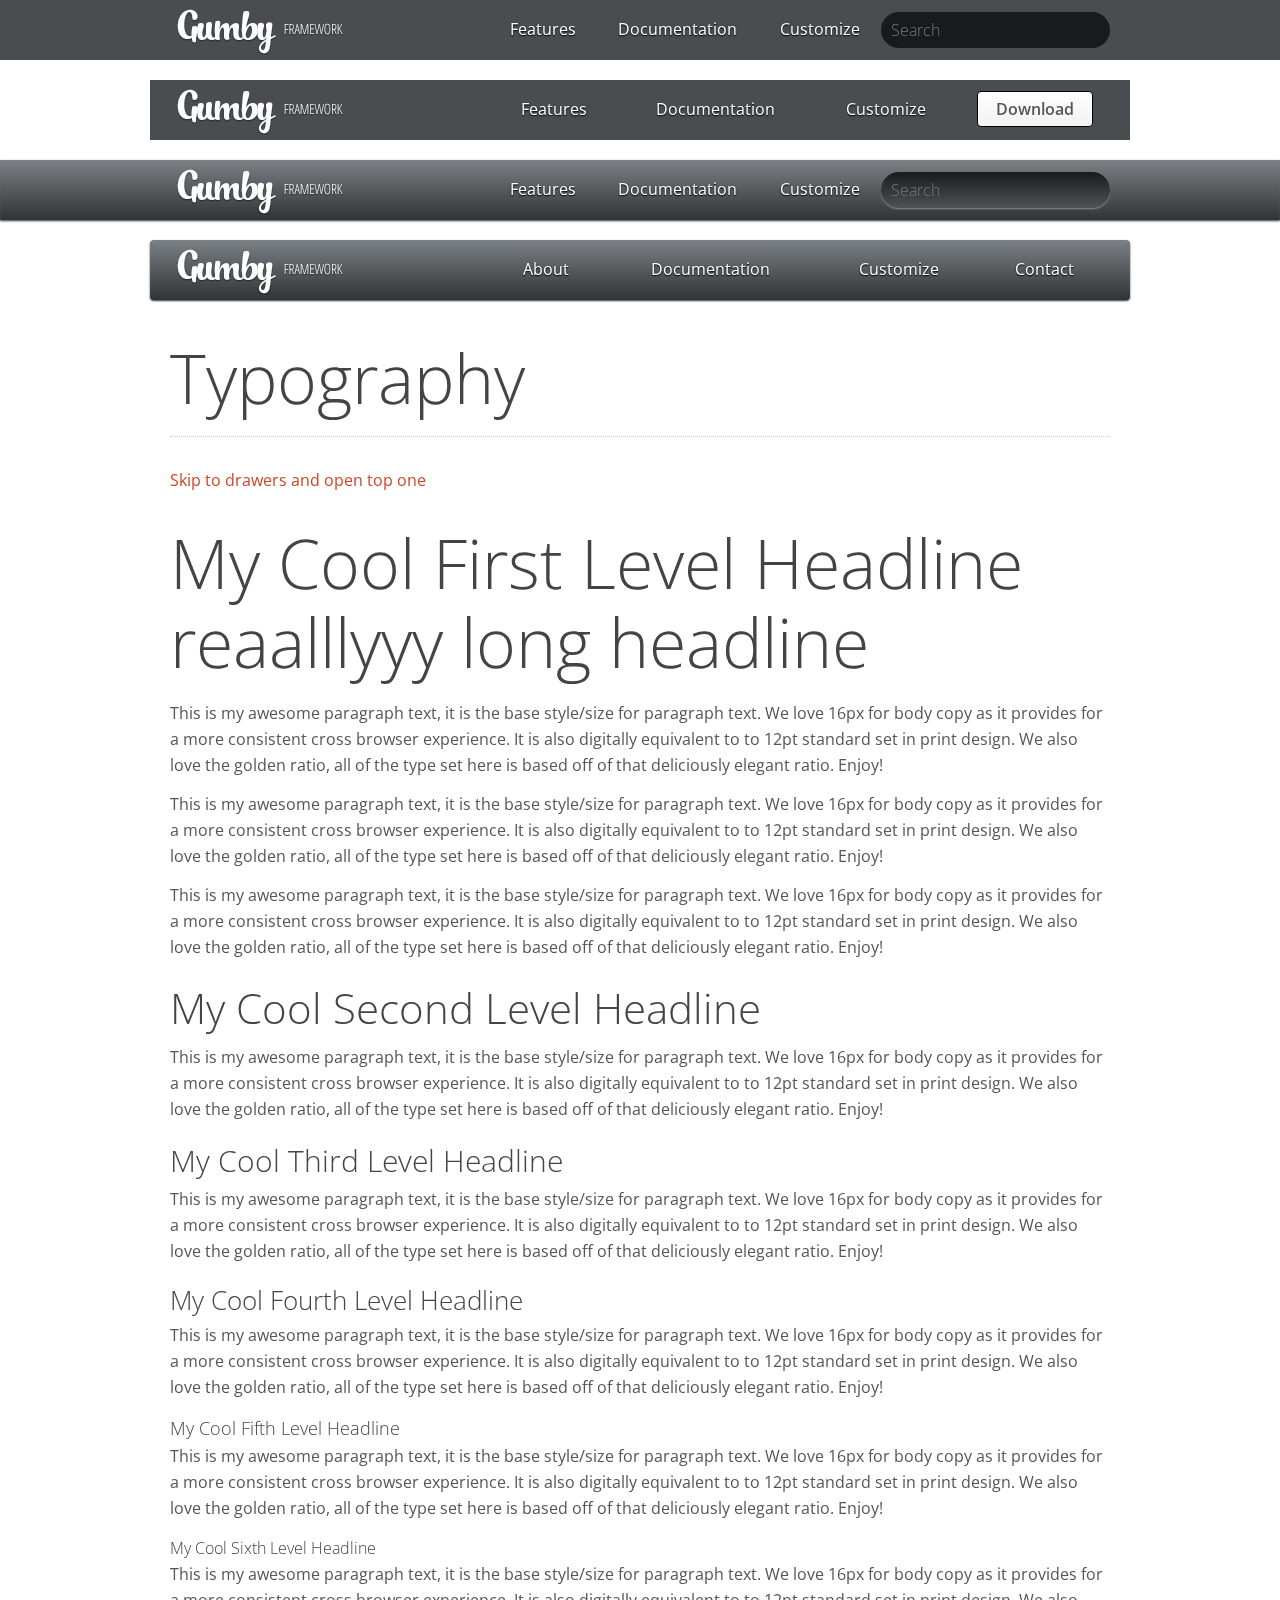
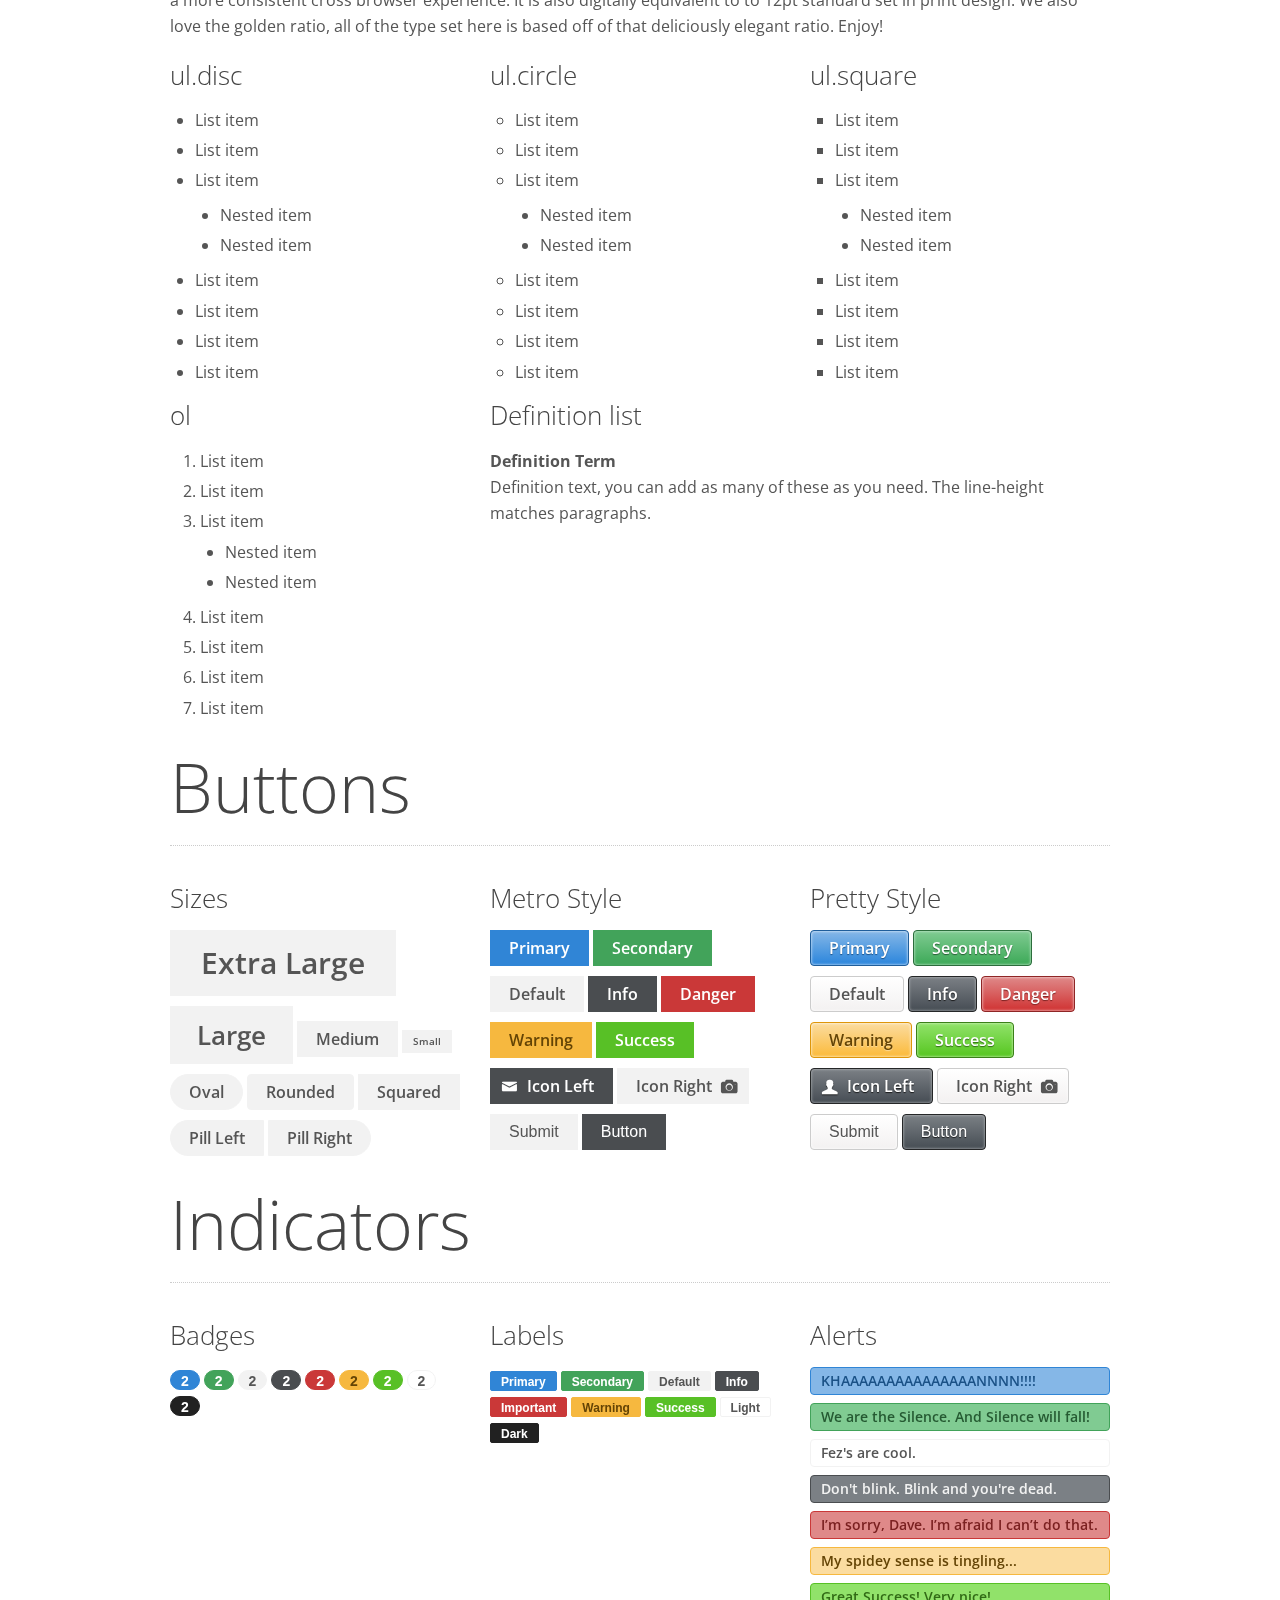
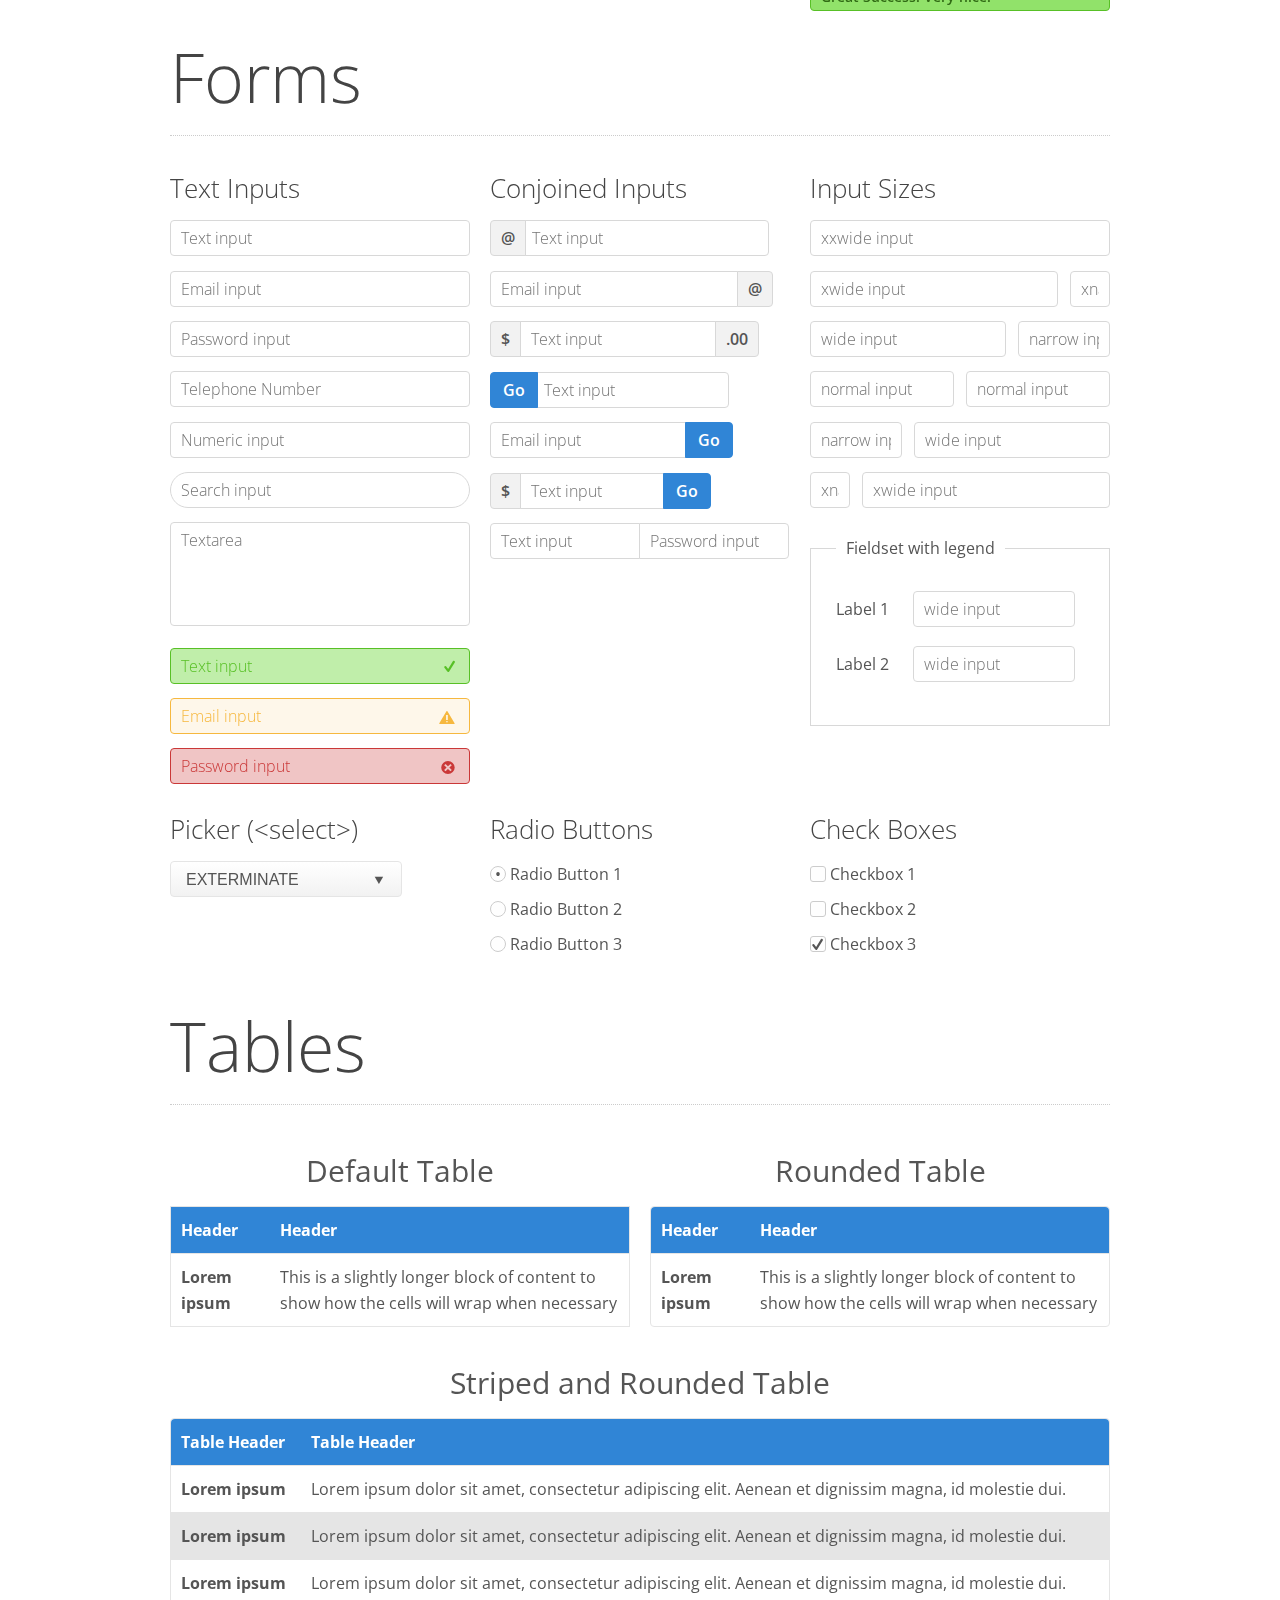
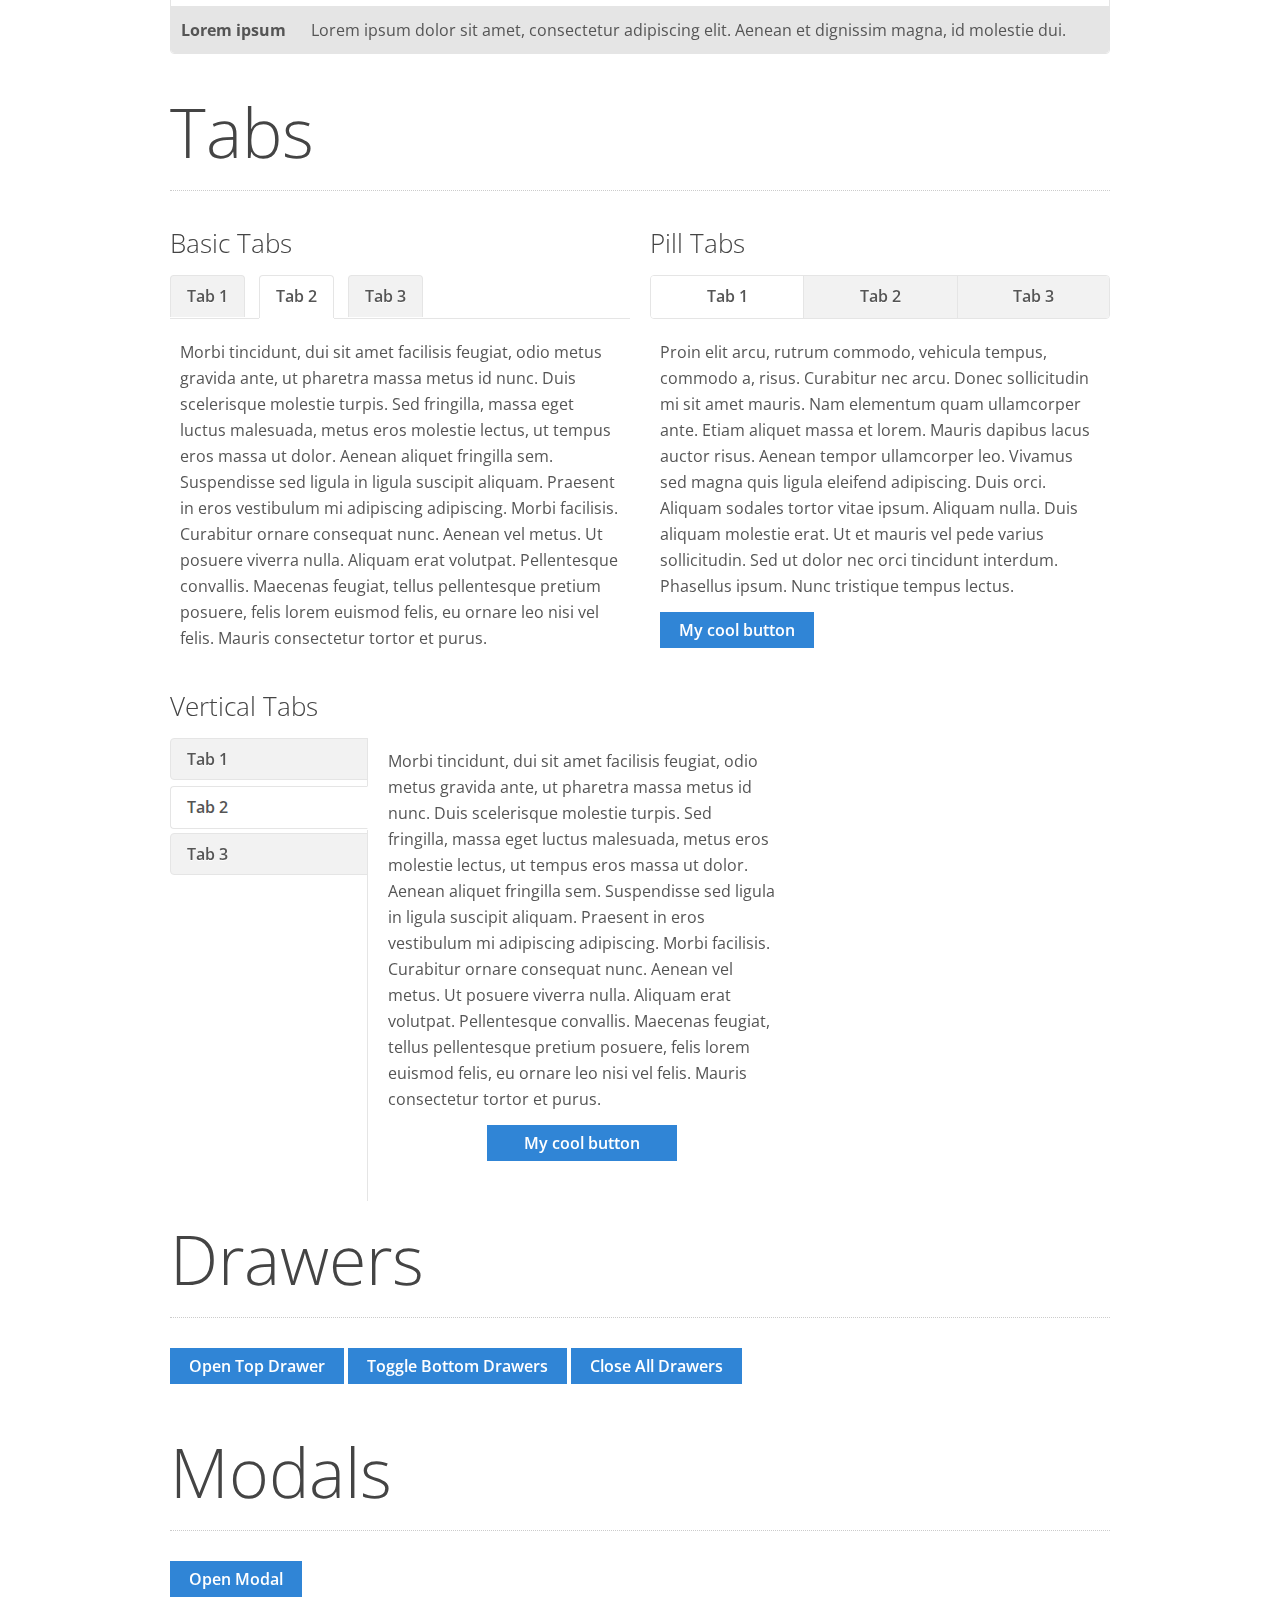
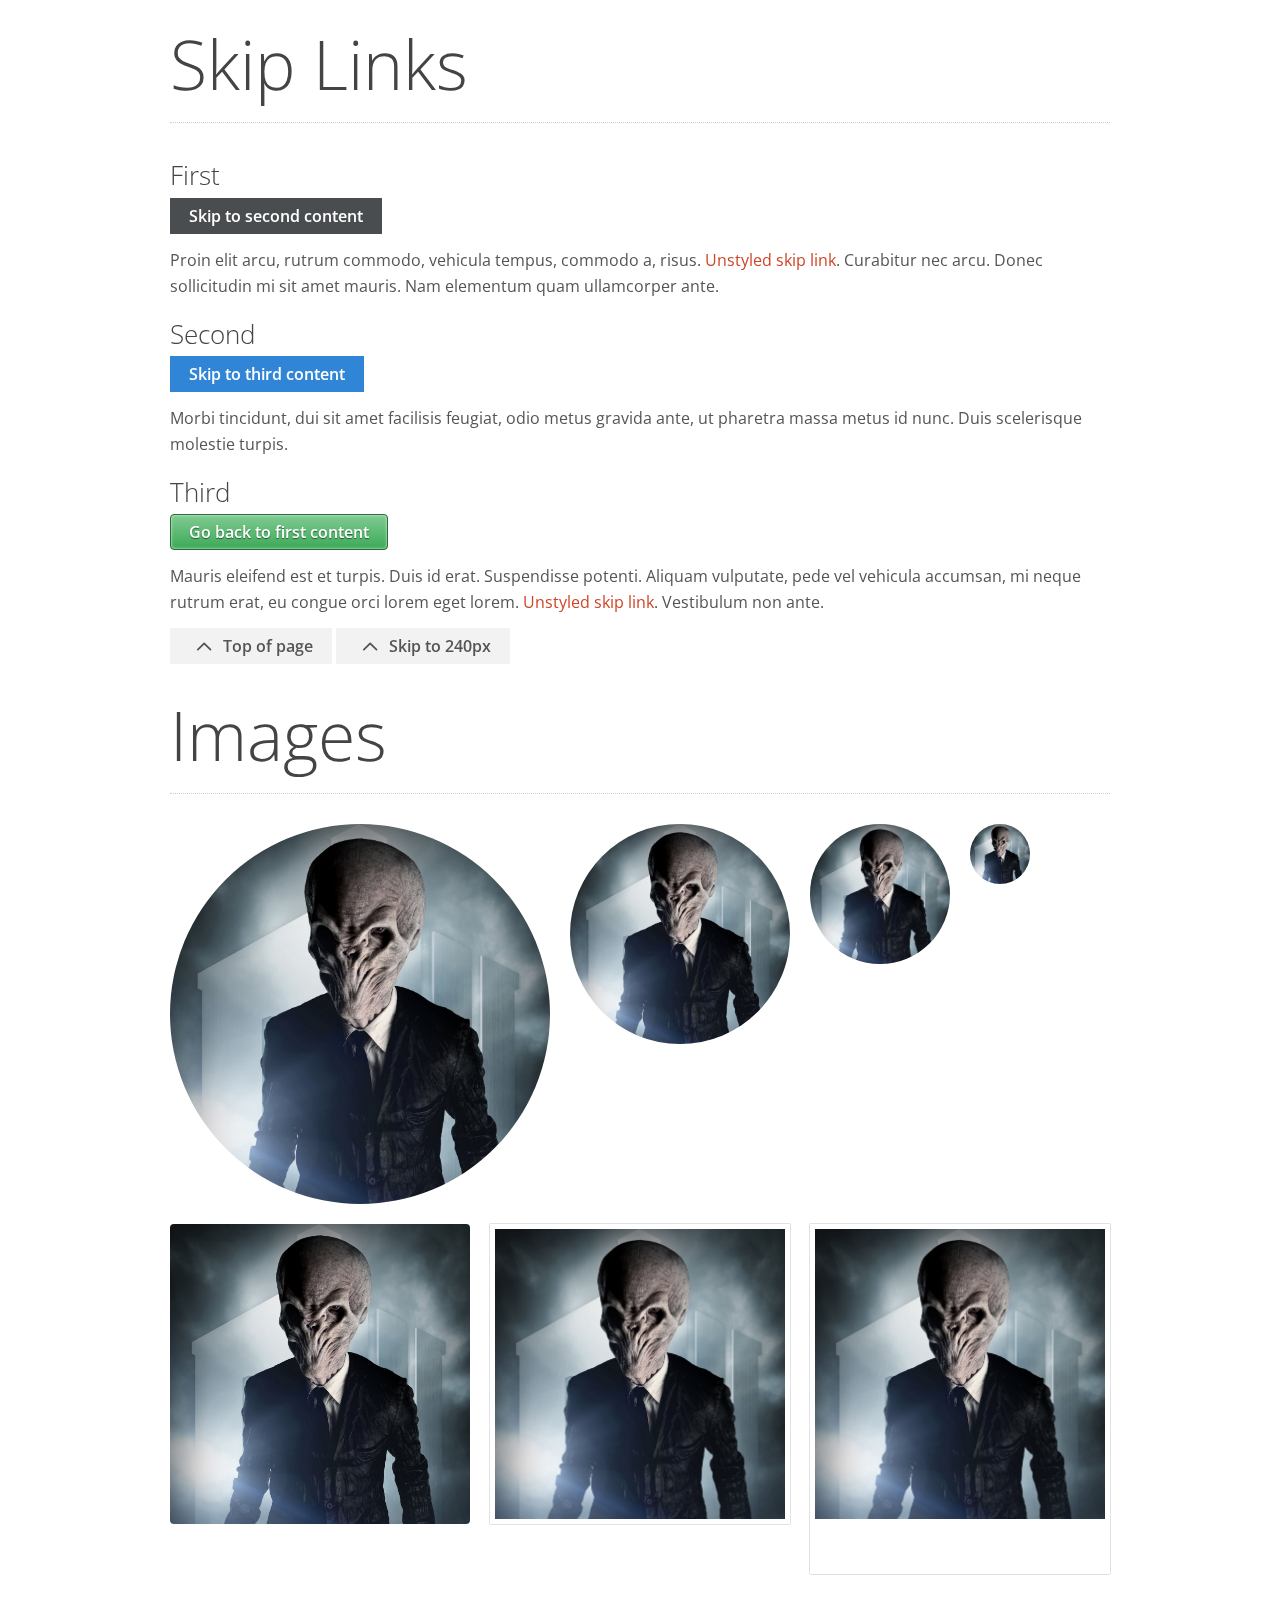
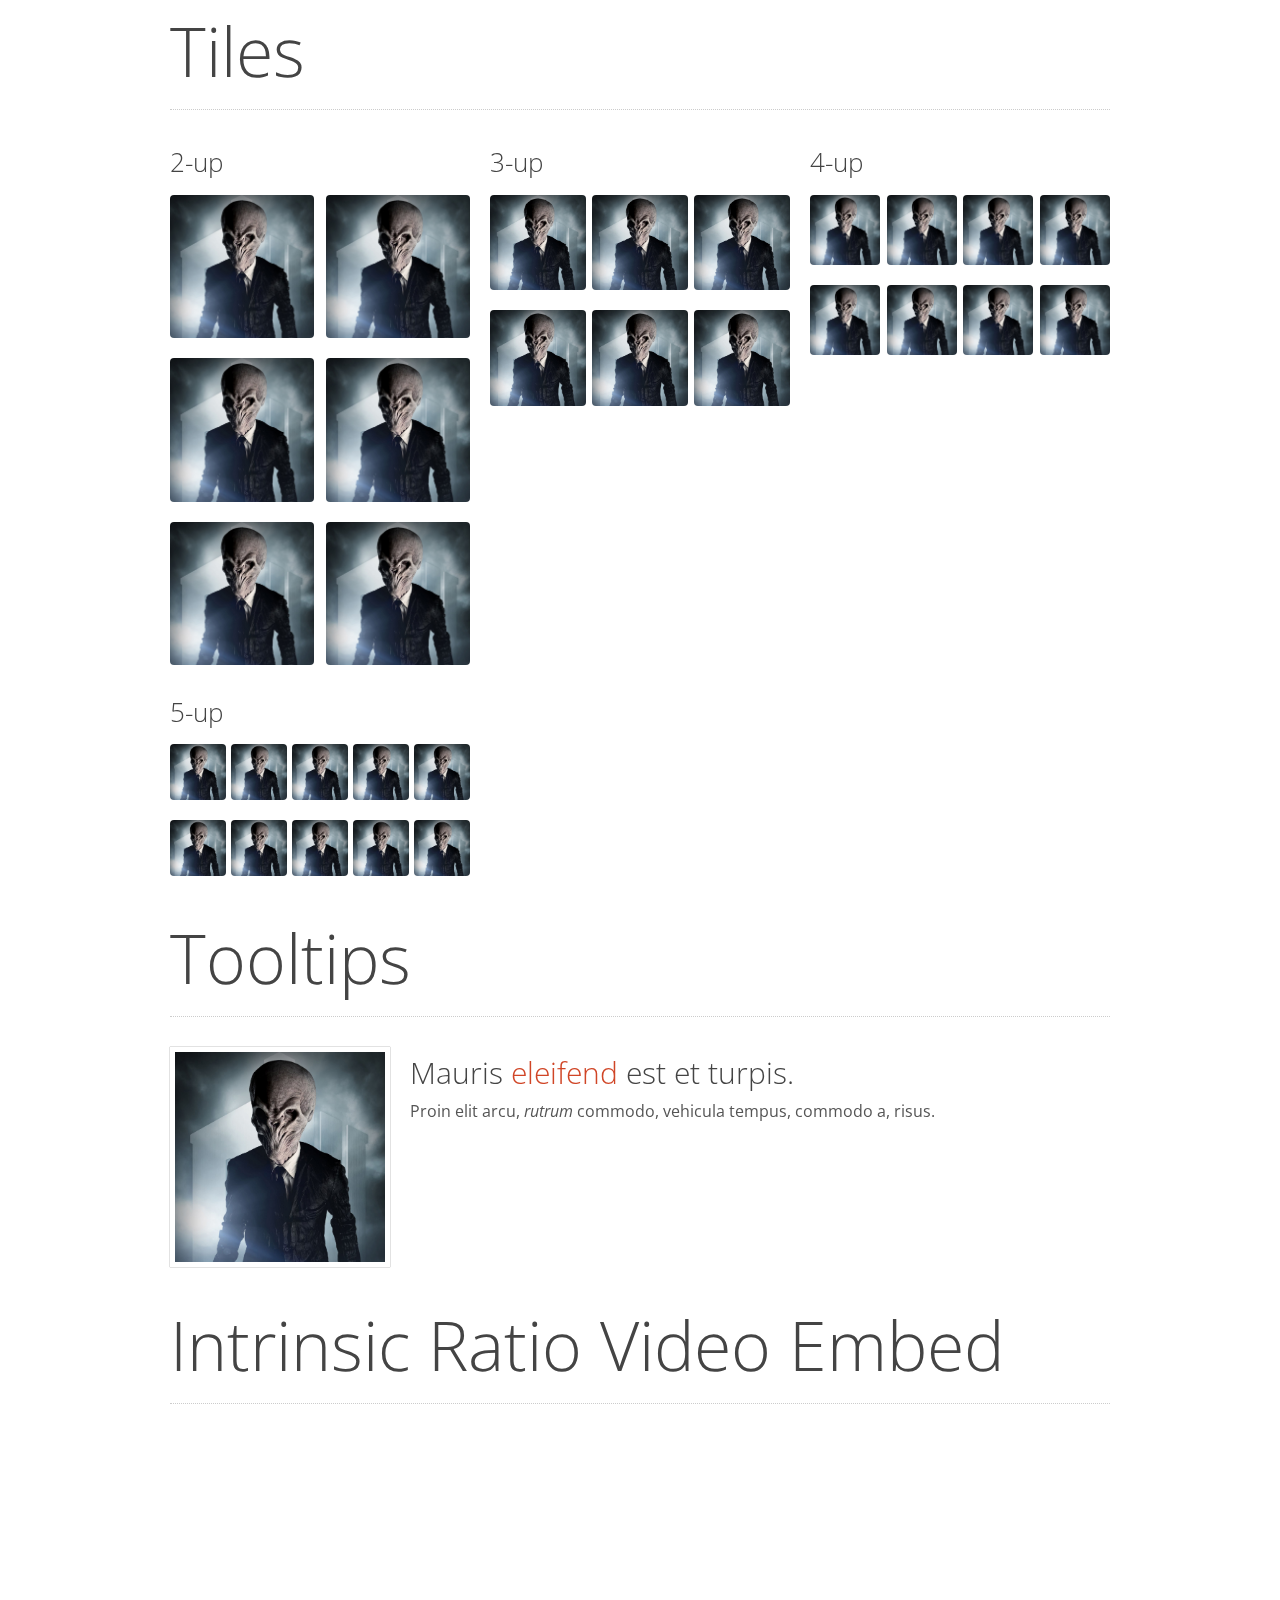
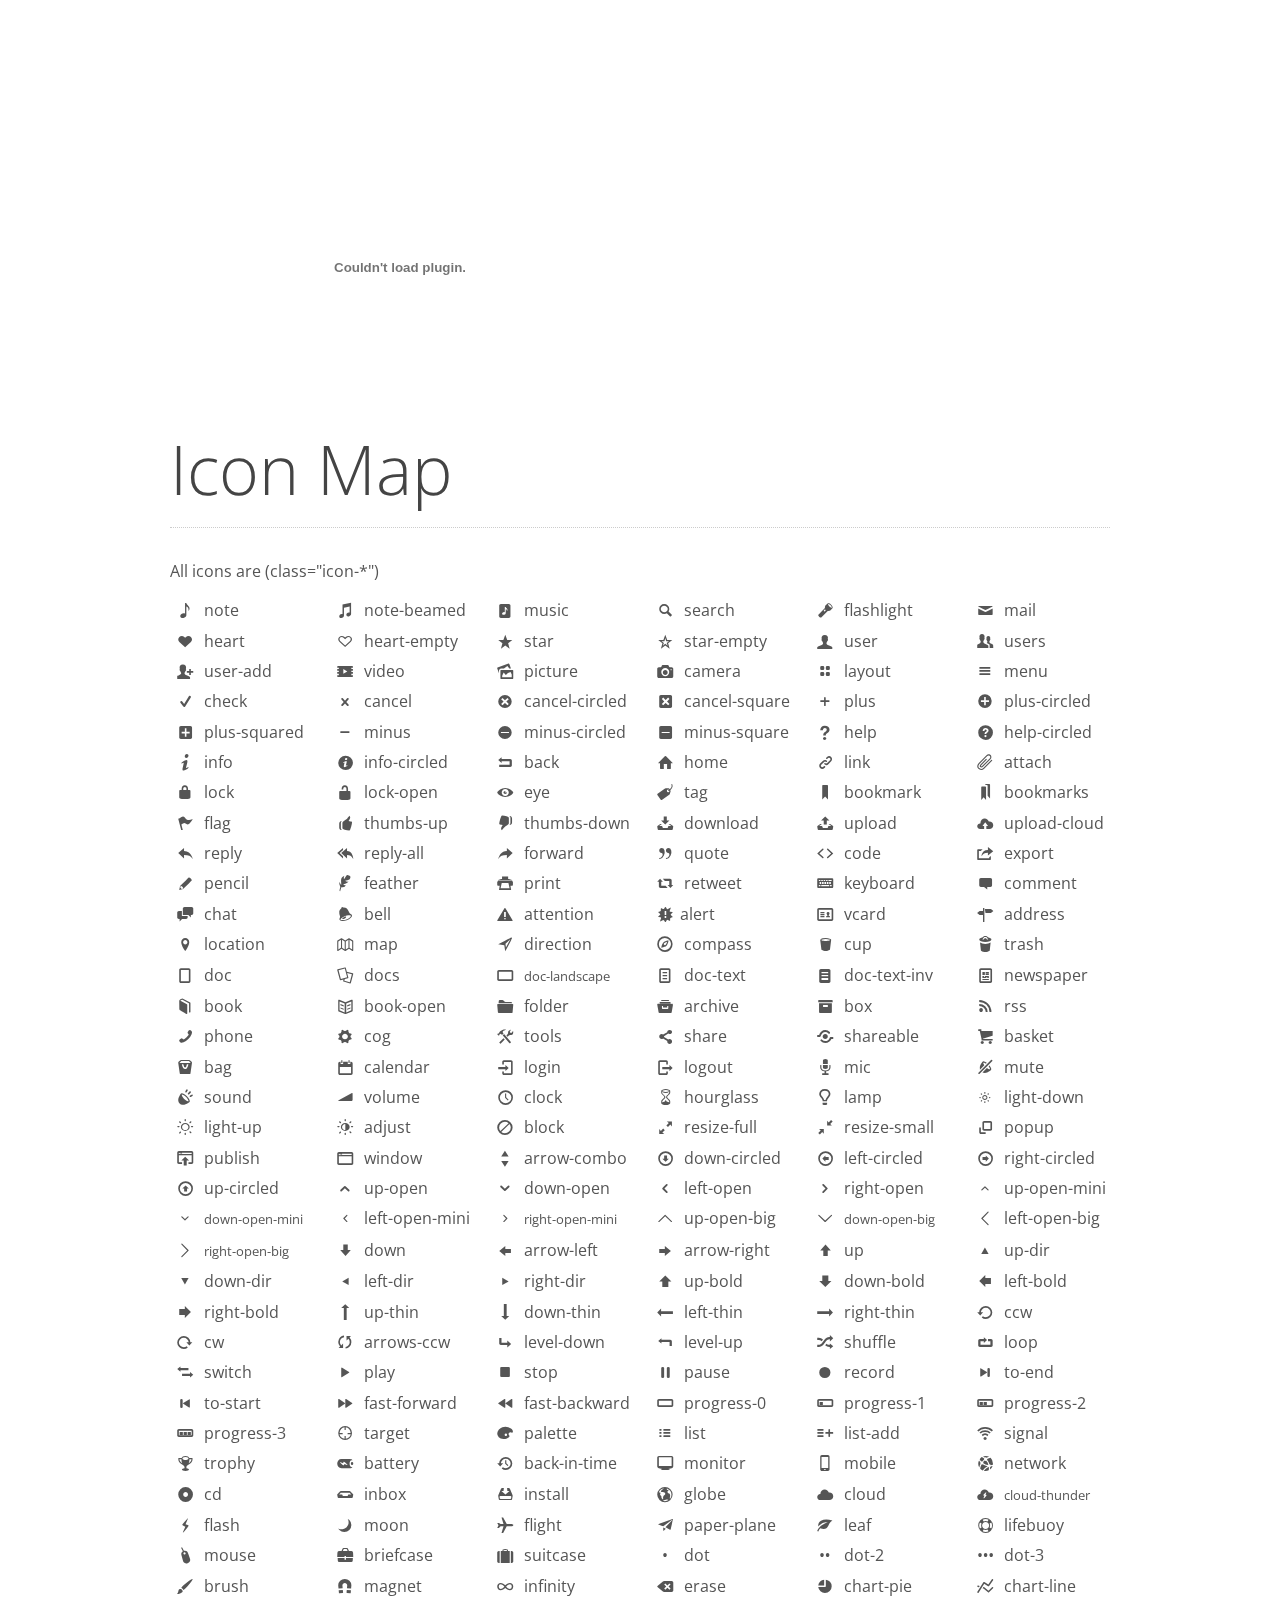
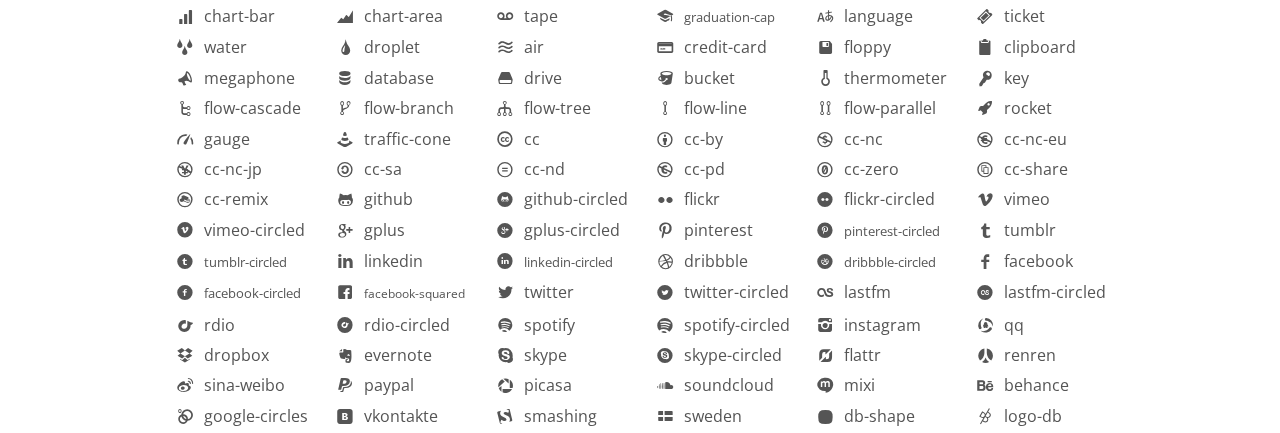
<file: bower_components/gumby/ui.html>
<!doctype html>
<!-- paulirish.com/2008/conditional-stylesheets-vs-css-hacks-answer-neither/ -->
<!--[if lt IE 7]> <html class="no-js ie6 oldie" lang="en"> <![endif]-->
<!--[if IE 7]>    <html class="no-js ie7 oldie" lang="en"> <![endif]-->
<!--[if IE 8]>    <html class="no-js ie8 oldie" lang="en"> <![endif]-->
<!--[if IE 9]>    <html class="no-js ie9" lang="en"> <![endif]-->
<!-- Consider adding an manifest.appcache: h5bp.com/d/Offline -->
<!--[if gt IE 9]><!--> <html class="no-js" lang="en" itemscope itemtype="http://schema.org/Product"> <!--<![endif]-->
<head>
	<meta charset="utf-8">

	<!-- Use the .htaccess and remove these lines to avoid edge case issues.
			 More info: h5bp.com/b/378 -->
	<meta http-equiv="X-UA-Compatible" content="IE=edge,chrome=1">

	<title>Gumby - A Flexible, Responsive CSS Framework - Powered by SASS</title>
	<meta name="description" content="" />
	<meta name="keywords" content="" />
	<meta name="author" content="humans.txt">

	<link rel="shortcut icon" href="favicon.png" type="image/x-icon" />

	<!-- Facebook Metadata /-->
	<meta property="fb:page_id" content="" />
	<meta property="og:image" content="" />
	<meta property="og:description" content=""/>
	<meta property="og:title" content=""/>

	<!-- Google+ Metadata /-->
	<meta itemprop="name" content="">
	<meta itemprop="description" content="">
	<meta itemprop="image" content="">

	<meta name="viewport" content="width=device-width, initial-scale=1.0, maximum-scale=1">

	<!-- We highly recommend you use SASS and write your custom styles in sass/_custom.scss.
		 However, there is a blank style.css in the css directory should you prefer -->
	<link rel="stylesheet" href="css/gumby.css">
	<!-- <link rel="stylesheet" href="css/style.css"> -->

	<script src="js/libs/modernizr-2.6.2.min.js"></script>
</head>

<style>
	.btn,.drawer { margin-bottom:10px; }
	.drawer { text-align: center; }
	h1.lead { border-bottom: 1px dotted #ccc; margin-bottom: 30px; }
	h4.lead { margin-bottom:10px; }
	#icon_map ul li { font-size: 16px; }
	.smallify { font-size: 13px; }
	.modal h2, .modal .btn { margin: 5% 0 20px; }
	.ttip.example { float: left; background: #eee; border: 1px dotted #ccc; padding: 20px; }
</style>

<body>

	<div class="modal" id="modal1">
		<div class="content">
			<a class="close switch" gumby-trigger="|#modal1"><i class="icon-cancel" /></i></a>
			<div class="row">
				<div class="ten columns centered text-center">
					<h2>This is a modal.</h2>
					<p>Gumby modals are easy to make using Toggles &amp; Switches. The <span class="label default">.modal</span> class already has the required styles which you can open and close using Toggles &amp; Switches.</p>
				</div>
			</div>
		</div>
	</div>

	<div class="navbar" id="nav1">
		<div class="row">
			<a class="toggle" gumby-trigger="#nav1 > .row > ul" href="#"><i class="icon-menu"></i></a>
			<h1 class="four columns logo">
				<a href="#">
					<img src="img/gumby_mainlogo.png" gumby-retina />
				</a>
			</h1>
			<ul class="eight columns">
				<li><a href="#">Features</a></li>
				<li>
					<a href="#">Documentation</a>
					<div class="dropdown">
						<ul>
							<li><a href="http://digitalsurgeons.com">Item</a></li>
							<li><a href="#">Item</a></li>
							<li><a href="#">Item</a></li>
							<li>
								<a href="#">I HAVE STUFF NESTED UNDER ME</a>
								<div class="dropdown">
									<ul>
										<li><a href="http://digitalsurgeons.com">nested</a></li>
										<li><a href="">nested</a></li>
										<li><a href="">nested</a></li>
										<li><a href="">nested</a></li>
										<li><a href="">nested</a></li>
									</ul>
								</div>
							</li>
							<li><a href="#">Item</a></li>
							<li><a href="#">Item</a></li>
							<li><a href="#">Item</a></li>
							<li><a href="#">Item</a></li>
							<li><a href="#">Item</a></li>
							<li><a href="#">Item</a></li>
							<li><a href="#">Item</a></li>
						</ul>
					</div>
				</li>
				<li><a href="#">Customize</a></li>
				<li class="field"><input class="search input" type="search" placeholder="Search" /></li>
			</ul>
		</div>
	</div>
	<div class="navbar row" id="nav2">
		<a class="toggle" gumby-trigger="#nav2 > ul" href="#"><i class="icon-menu"></i></a>
		<h1 class="four columns logo">
			<a href="#">
				<img src="img/gumby_mainlogo.png" gumby-retina />
			</a>
		</h1>
		<ul class="eight columns">
			<li><a href="#">Features</a></li>
				<li>
					<a href="http://digitalsurgeons.com">Documentation</a>
					<div class="dropdown">
						<ul>
							<li><a href="#">Item</a></li>
							<li><a href="#">Item</a></li>
							<li><a href="#">Item</a></li>
							<li><a href="#">Item</a></li>
							<li><a href="#">Item</a></li>
						</ul>
					</div>
				</li>
				<li><a href="#">Customize</a></li>
				<li>
					<button class="medium pretty default btn">
						<a href="#">Download</a>
					</button>
				</li>
		</ul>
	</div>

	<!-- container to normalize fixed navigation behavior when scrolling -->
	<div class="navcontain">
		<div class="pretty navbar" gumby-fixed="top" id="nav3">
			<div class="row">
				<a class="toggle" gumby-trigger="#nav3 > .row > ul" href="#"><i class="icon-menu"></i></a>
				<h1 class="four columns logo">
					<a href="#">
						<img src="img/gumby_mainlogo.png" gumby-retina />
					</a>
				</h1>
				<ul class="eight columns">
					<li><a href="#">Features</a></li>
					<li>
						<a href="#">Documentation</a>
						<div class="dropdown">
							<ul>
								<li><a href="#">Item</a></li>
								<li><a href="#">Item</a></li>
								<li><a href="#">Item</a></li>
								<li><a href="#">Item</a></li>
								<li><a href="#">Item</a></li>
							</ul>
						</div>
					</li>
					<li><a href="#">Customize</a></li>
					<li class="field"><input class="search input" type="search" placeholder="Search" /></li>
				</ul>
			</div>
		</div>
	</div>

	<div class="pretty navbar row" id="nav4">
		<a class="toggle" gumby-trigger="#nav4 > ul" href="#"><i class="icon-menu"></i></a>
		<h1 class="four columns logo">
			<a href="#">
				<img src="img/gumby_mainlogo.png" gumby-retina />
			</a>
		</h1>
		<ul class="eight columns">
			<li><a href="#">About</a></li>
			<li>
				<a href="#">Documentation</a>
				<div class="dropdown">
					<ul>
						<li><a href="#">Item</a></li>
						<li><a href="#">Item</a></li>
						<li><a href="#">Item</a></li>
						<li><a href="#">Item</a></li>
						<li><a href="#">Item</a></li>
					</ul>
				</div>
			</li>
			<li><a href="#">Customize</a></li>
			<li><a href="#">Contact</a></li>
		</ul>
	</div>
	<div class="row">
		<h1 class="lead">Typography</h1>
		<div class="row">
			<!-- Switch triggered when skiplink completes in main.js -->
			<p><a href="#" id="skip-switch" class="skip switch" gumby-trigger="#drawer1" gumby-goto="#drawers" gumby-duration="500" gumby-offset="-130" gumby-update>Skip to drawers and open top one</a></p>
			<h1>My Cool First Level Headline reaalllyyy long headline</h1>
			<p>This is my awesome paragraph text, it is the base style/size for paragraph text. We love 16px for body copy as it provides for a more consistent cross browser experience. It is also digitally equivalent to to 12pt standard set in print design. We also love the golden ratio, all of the type set here is based off of that deliciously elegant ratio. Enjoy!</p>
			<p>This is my awesome paragraph text, it is the base style/size for paragraph text. We love 16px for body copy as it provides for a more consistent cross browser experience. It is also digitally equivalent to to 12pt standard set in print design. We also love the golden ratio, all of the type set here is based off of that deliciously elegant ratio. Enjoy!</p>
			<p>This is my awesome paragraph text, it is the base style/size for paragraph text. We love 16px for body copy as it provides for a more consistent cross browser experience. It is also digitally equivalent to to 12pt standard set in print design. We also love the golden ratio, all of the type set here is based off of that deliciously elegant ratio. Enjoy!</p>
			<h2>My Cool Second Level Headline</h2>
			<p>This is my awesome paragraph text, it is the base style/size for paragraph text. We love 16px for body copy as it provides for a more consistent cross browser experience. It is also digitally equivalent to to 12pt standard set in print design. We also love the golden ratio, all of the type set here is based off of that deliciously elegant ratio. Enjoy!</p>
			<h3>My Cool Third Level Headline</h3>
			<p>This is my awesome paragraph text, it is the base style/size for paragraph text. We love 16px for body copy as it provides for a more consistent cross browser experience. It is also digitally equivalent to to 12pt standard set in print design. We also love the golden ratio, all of the type set here is based off of that deliciously elegant ratio. Enjoy!</p>
			<h4>My Cool Fourth Level Headline</h4>
			<p>This is my awesome paragraph text, it is the base style/size for paragraph text. We love 16px for body copy as it provides for a more consistent cross browser experience. It is also digitally equivalent to to 12pt standard set in print design. We also love the golden ratio, all of the type set here is based off of that deliciously elegant ratio. Enjoy!</p>
			<h5>My Cool Fifth Level Headline</h5>
			<p>This is my awesome paragraph text, it is the base style/size for paragraph text. We love 16px for body copy as it provides for a more consistent cross browser experience. It is also digitally equivalent to to 12pt standard set in print design. We also love the golden ratio, all of the type set here is based off of that deliciously elegant ratio. Enjoy!</p>
			<h6>My Cool Sixth Level Headline</h6>
			<p>This is my awesome paragraph text, it is the base style/size for paragraph text. We love 16px for body copy as it provides for a more consistent cross browser experience. It is also digitally equivalent to to 12pt standard set in print design. We also love the golden ratio, all of the type set here is based off of that deliciously elegant ratio. Enjoy!</p>
		</div>
		<div class="row">
			<div class="four columns">
				<h4 class="lead">ul.disc</h4>
				<ul class="disc">
					<li>List item</li>
					<li>List item</li>
					<li>List item</li>
						<ul class="disc">
							<li>Nested item</li>
							<li>Nested item</li>
						</ul>
					<li>List item</li>
					<li>List item</li>
					<li>List item</li>
					<li>List item</li>
				</ul>
			</div>
			<div class="four columns">
				<h4 class="lead">ul.circle</h4>
				<ul class="circle">
					<li>List item</li>
					<li>List item</li>
					<li>List item</li>
						<ul class="disc">
							<li>Nested item</li>
							<li>Nested item</li>
						</ul>
					<li>List item</li>
					<li>List item</li>
					<li>List item</li>
					<li>List item</li>
				</ul>
			</div>
			<div class="four columns">
				<h4 class="lead">ul.square</h4>
				<ul class="square">
					<li>List item</li>
					<li>List item</li>
					<li>List item</li>
						<ul class="disc">
							<li>Nested item</li>
							<li>Nested item</li>
						</ul>
					<li>List item</li>
					<li>List item</li>
					<li>List item</li>
					<li>List item</li>
				</ul>
			</div>
		</div>
		<div class="row">
			<div class="four columns">
				<h4 class="lead">ol</h4>
				<ol>
					<li>List item</li>
					<li>List item</li>
					<li>List item</li>
						<ul class="disc">
							<li>Nested item</li>
							<li>Nested item</li>
						</ul>
					<li>List item</li>
					<li>List item</li>
					<li>List item</li>
					<li>List item</li>
				</ol>
			</div>
			<div class="eight columns">
				<h4 class="lead">Definition list</h4>
				<dl>
					<dt>Definition Term</dt>
					<dd>Definition text, you can add as many of these as you need. The line-height matches paragraphs.</dd>
				</dl>
			</div>
		</div>

	</div>
	<div class="row">
		<h1 class="lead">Buttons</h1>
		<div class="row">
			<div class="four columns">
				<h4 class="lead">Sizes</h4>
				<div class="xlarge btn default"><a href="#">Extra Large</a></div>
				<div class="large btn default"><a href="#">Large</a></div>
				<div class="medium btn default"><a href="#">Medium</a></div>
				<div class="small btn default"><a href="#">Small</a></div>
				<div class="medium oval btn default"><a href="#">Oval</a></div>
				<div class="medium metro rounded btn default"><a href="#">Rounded</a></div>
				<div class="medium squared btn default"><a href="#">Squared</a></div>
				<div class="medium btn pill-left default"><a href="#">Pill Left</a></div>
				<div class="medium btn pill-right default"><a href="#">Pill Right</a></div>
			</div>
			<div class="four columns">
				<h4 class="lead">Metro Style</h4>
				<div class="medium primary btn"><a href="#">Primary</a></div>
				<div class="medium secondary btn"><a href="#">Secondary</a></div>
				<div class="medium default btn"><a href="#">Default</a></div>
				<div class="medium info btn"><a href="#">Info</a></div>
				<div class="medium danger btn"><a href="#">Danger</a></div>
				<div class="medium warning btn"><a href="#">Warning</a></div>
				<div class="medium success btn"><a href="#">Success</a></div>
				<div class="medium info btn icon-left entypo icon-mail"><a href="#">Icon Left</a></div>
				<div class="medium default btn icon-right entypo icon-camera"><a href="#">Icon Right</a></div>
				<div class="medium default btn"><input type="submit" value="Submit" /></div>
				<div class="medium info btn"><button>Button</button></div>
			</div>
			<div class="four columns pretty">
				<h4 class="lead">Pretty Style</h4>
				<div class="pretty medium primary btn"><a href="#">Primary</a></div>
				<div class="pretty medium secondary btn"><a href="#">Secondary</a></div>
				<div class="pretty medium default btn"><a href="#">Default</a></div>
				<div class="pretty medium info btn"><a href="#">Info</a></div>
				<div class="pretty medium danger btn"><a href="#">Danger</a></div>
				<div class="pretty medium warning btn"><a href="#">Warning</a></div>
				<div class="pretty medium success btn"><a href="#">Success</a></div>
				<div class="medium info btn icon-left icon-user"><a href="#">Icon Left</a></div>
				<div class="medium default btn icon-right icon-camera"><a href="#">Icon Right</a></div>
				<div class="pretty medium default btn"><input type="submit" value="Submit" /></div>
				<div class="pretty medium info btn"><button>Button</button></div>
			</div>
		</div>
	</div>
	<div class="row">
		<h1 class="lead">Indicators</h1>
		<div class="row">
			<div class="four columns">
				<h4 class="lead">Badges</h4>
				<li class="primary badge">2</li>
				<li class="secondary badge">2</li>
				<li class="default badge">2</li>
				<li class="info badge">2</li>
				<li class="danger badge">2</li>
				<li class="warning badge">2</li>
				<li class="success badge">2</li>
				<li class="light badge">2</li>
				<li class="dark badge">2</li>
			</div>
			<div class="four columns">
				<h4 class="lead">Labels</h4>
				<li class="primary label">Primary</li>
				<li class="secondary label">Secondary</li>
				<li class="default label">Default</li>
				<li class="info label">Info</li>
				<li class="danger label">Important</li>
				<li class="warning label">Warning</li>
				<li class="success label">Success</li>
				<li class="light label">Light</li>
				<li class="dark label">Dark</li>
			</div>
			<div class="four columns">
				<h4 class="lead">Alerts</h4>
				<li class="primary alert">KHAAAAAAAAAAAAAAANNNN!!!!</li>
				<li class="secondary alert">We are the Silence. And Silence will fall!</li>
				<li class="default alert">Fez's are cool.</li>
				<li class="info alert">Don't blink. Blink and you're dead.</li>
				<li class="danger alert">I’m sorry, Dave. I’m afraid I can’t do that.</li>
				<li class="warning alert">My spidey sense is tingling...</li>
				<li class="success alert">Great Success! Very nice!</li>
			</div>
		</div>
	</div>
	<div class="row">
		<h1 class="lead">Forms</h1>
		<div class="row">
			<div class="four columns">
				<h4 class="lead">Text Inputs</h4>
				<form>
					<ul>
						<li class="field"><input class="text input" type="text" placeholder="Text input" /></li>
						<li class="field"><input class="email input" type="email" placeholder="Email input" /></li>
						<li class="field"><input class="password input" type="password" placeholder="Password input" /></li>
						<li class="field"><input class="phone input" type="tel" placeholder="Telephone Number" /></li>
						<li class="field"><input class="numeric input" type="number" placeholder="Numeric input" /></li>
						<li class="field"><input class="search input" type="search" placeholder="Search input" /></li>
						<li class="field"><textarea class="input textarea" placeholder="Textarea" rows="3"></textarea></li>
						<li class="field success"><input class="text input" type="text" placeholder="Text input" /></li>
						<li class="field warning"><input class="email input" type="email" placeholder="Email input" /></li>
						<li class="field danger"><input class="password input" type="password" placeholder="Password input" /></li>
					</ul>
				</form>
			</div>
			<div class="four columns">
				<h4 class="lead">Conjoined Inputs</h4>
				<form>
					<ul>
						<li class="prepend field">
							<span class="adjoined">@</span>
							<input class="xwide text input" type="text" placeholder="Text input" />
						</li>
						<li class="append field">
							<input class="xwide email input" type="email" placeholder="Email input" />
							<span class="adjoined">@</span>
						</li>
						<li class="prepend append field">
							<span class="adjoined">$</span>
							<input class="wide text input" type="text" placeholder="Text input" />
							<span class="adjoined">.00</span>
						</li>
						<li class="prepend field">
							<div class="medium primary btn"><a href="#">Go</a></div>
							<input class="wide text input" type="text" placeholder="Text input" />
						</li>
						<li class="append field">
							<input class="wide email input" type="email" placeholder="Email input" />
							<div class="medium primary btn"><a href="#">Go</a></div>
						</li>
						<li class="prepend append field">
							<span class="adjoined">$</span>
							<input class="normal text input" type="text" placeholder="Text input" />
							<div class="medium primary btn"><a href="#">Go</a></div>
						</li>
						<li class="prepend append double field">
							<input class="text input" type="text" placeholder="Text input" />
							<input class="password input" type="password" placeholder="Password input" />
						</li>
					</ul>
				</form>
			</div>
			<div class="four columns">
				<h4 class="lead">Input Sizes</h4>
				<form>
					<ul>
						<li class="field"><input class="xxwide text input" type="text" placeholder="xxwide input" /></li>
						<li class="field">
							<input class="xwide email input" type="email" placeholder="xwide input" />
							<input class="xnarrow text input" type="text" placeholder="xnarrow input" />
						</li>
						<li class="field">
							<input class="wide text input" type="password" placeholder="wide input" />
							<input class="narrow text input" type="text" placeholder="narrow input" />
						</li>
						<li class="field">
							<input class="normal text input" type="text" placeholder="normal input" />
							<input class="normal text input" type="text" placeholder="normal input" />
						</li>
						<li class="field">
							<input class="narrow text input" type="text" placeholder="narrow input" />
							<input class="wide text input" type="text" placeholder="wide input" />
						</li>
						<li class="field">
							<input class="xnarrow text input" type="text" placeholder="xnarrow input" />
							<input class="xwide text input" type="text" placeholder="xwide input" />
						</li>
					</ul>
					<fieldset>
						<legend>Fieldset with legend</legend>
						<ul>
							<li class="field">
								<label class="inline" for="text1">Label 1</label>
								<input class="wide text input" name="text1" type="text" placeholder="wide input" />
							</li>
							<li class="field">
								<label class="inline" for="text2">Label 2</label>
								<input class="wide password input" name="text2" type="password" placeholder="wide input" />
							</li>
						</ul>
					</fieldset>
				</form>
			</div>
		</div>
		<div class="row">
			<div class="four columns">
				<h4 class="lead">Picker (&lt;select&gt;)</h4>
				<form>
					<ul>
						<li class="field">
							<div class="picker">
								<select>
									<option value="#" disabled>Favorite Dalek phrase...</option>
									<option>EXTERMINATE</option>
									<option>EXTERMINATE</option>
									<option>EXTERMINATE</option>
									<option>EXTERMINATE</option>
									<option>EXTERMINATE</option>
									<option>EXTERMINATE</option>
									<option>EXTERMINATE</option>
									<option>EXTERMINATE</option>
								</select>
							</div>
						</li>
					</ul>
				</form>
			</div>
			<div class="four columns">
				<h4 class="lead">Radio Buttons</h4>
				<form>
					<ul>
						<li class="field">
							<label class="radio checked" for="radio1">
								<input name="radio" value="1" type="radio" id="radio1" checked="checked">
								<span></span> Radio Button 1
							</label>
							<label class="radio" for="radio2">
								<input name="radio" value="2" type="radio" id="radio2">
								<span></span> Radio Button 2
							</label>
							<label class="radio" for="radio3">
								<input name="radio" value="3" type="radio" id="radio3">
								<span></span> Radio Button 3
							</label>
						</li>
					</ul>
				</form>
			</div>
			<div class="four columns">
				<h4 class="lead">Check Boxes</h4>
				<form>
					<ul>
						<li class="field">
							<label class="checkbox" for="checkbox1">
								<input name="checkbox1" type="checkbox" id="checkbox1">
								<span></span> Checkbox 1
							</label>
							<label class="checkbox" for="checkbox2">
								<input name="checkbox2" type="checkbox" id="checkbox2">
								<span></span> Checkbox 2
							</label>
							<label class="checkbox checked" for="checkbox3">
								<input name="checkbox3" checked="checked" type="checkbox" id="checkbox3">
								<span></span> Checkbox 3
							</label>
						</li>
					</ul>
				</form>
			</div>
		</div>
	</div>
	<div class="row">
		<h1 class="lead">Tables</h1>
		<div class="row">
			<div class="six columns">
				<table>
					<caption>Default Table</caption>
					<thead>
						<tr>
							<th>Header</th>
							<th>Header</th>
						</tr>
					</thead>
					<tbody>
						<tr>
							<td>Lorem ipsum</td>
							<td>This is a slightly longer block of content to show how the cells will wrap when necessary</td>
						</tr>
					</tbody>
				</table>
			</div>
			<div class="six columns">
				<table class="rounded">
					<caption>Rounded Table</caption>
					<thead>
						<tr>
							<th>Header</th>
							<th>Header</th>
						</tr>
					</thead>
					<tbody>
						<tr>
							<td>Lorem ipsum</td>
							<td>This is a slightly longer block of content to show how the cells will wrap when necessary</td>
						</tr>
					</tbody>
				</table>
			</div>
		</div>
		<div class="row">
			<div class="twelve columns">
				<table class="striped rounded">
					<caption>Striped and Rounded Table</caption>
					<thead>
						<tr>
							<th>Table Header</th>
							<th>Table Header</th>
						</tr>
					</thead>
					<tbody>
						<tr>
							<td>Lorem ipsum</td>
							<td>Lorem ipsum dolor sit amet, consectetur adipiscing elit. Aenean et dignissim magna, id molestie dui.</td>
						</tr>
						<tr>
							<td>Lorem ipsum</td>
							<td>Lorem ipsum dolor sit amet, consectetur adipiscing elit. Aenean et dignissim magna, id molestie dui.</td>
						</tr>
						<tr>
							<td>Lorem ipsum</td>
							<td>Lorem ipsum dolor sit amet, consectetur adipiscing elit. Aenean et dignissim magna, id molestie dui.</td>
						</tr>
						<tr>
							<td>Lorem ipsum</td>
							<td>Lorem ipsum dolor sit amet, consectetur adipiscing elit. Aenean et dignissim magna, id molestie dui.</td>
						</tr>
					</tbody>
				</table>
			</div>
		</div>
	</div>
	<div class="row">
		<h1 class="lead">Tabs</h1>
		<div class="row">
			<div class="six columns">
				<section class="tabs" id="tabs">
					<h4 class="lead">Basic Tabs</h4>
					<ul class="tab-nav">
						<li><a href="#">Tab 1</a></li>
						<li class="active"><a href="#">Tab 2</a></li>
						<li><a href="#">Tab 3</a></li>
					</ul>
					<div class="tab-content">
						<p>Proin elit arcu, rutrum commodo, vehicula tempus, commodo a, risus. Curabitur nec arcu. Donec sollicitudin mi sit amet mauris. Nam elementum quam ullamcorper ante. Etiam aliquet massa et lorem. Mauris dapibus lacus auctor risus. Aenean tempor ullamcorper leo. Vivamus sed magna quis ligula eleifend adipiscing. Duis orci. Aliquam sodales tortor vitae ipsum. Aliquam nulla. Duis aliquam molestie erat. Ut et mauris vel pede varius sollicitudin. Sed ut dolor nec orci tincidunt interdum. Phasellus ipsum. Nunc tristique tempus lectus.</p>
					</div>
					<div class="tab-content active">
						<p>Morbi tincidunt, dui sit amet facilisis feugiat, odio metus gravida ante, ut pharetra massa metus id nunc. Duis scelerisque molestie turpis. Sed fringilla, massa eget luctus malesuada, metus eros molestie lectus, ut tempus eros massa ut dolor. Aenean aliquet fringilla sem. Suspendisse sed ligula in ligula suscipit aliquam. Praesent in eros vestibulum mi adipiscing adipiscing. Morbi facilisis. Curabitur ornare consequat nunc. Aenean vel metus. Ut posuere viverra nulla. Aliquam erat volutpat. Pellentesque convallis. Maecenas feugiat, tellus pellentesque pretium posuere, felis lorem euismod felis, eu ornare leo nisi vel felis. Mauris consectetur tortor et purus.</p>
					</div>
					<div class="tab-content">
						<p>Mauris eleifend est et turpis. Duis id erat. Suspendisse potenti. Aliquam vulputate, pede vel vehicula accumsan, mi neque rutrum erat, eu congue orci lorem eget lorem. Vestibulum non ante. Class aptent taciti sociosqu ad litora torquent per conubia nostra, per inceptos himenaeos. Fusce sodales. Quisque eu urna vel enim commodo pellentesque. Praesent eu risus hendrerit ligula tempus pretium. Curabitur lorem enim, pretium nec, feugiat nec, luctus a, lacus.</p>
						<p>Duis cursus. Maecenas ligula eros, blandit nec, pharetra at, semper at, magna. Nullam ac lacus. Nulla facilisi. Praesent viverra justo vitae neque. Praesent blandit adipiscing velit. Suspendisse potenti. Donec mattis, pede vel pharetra blandit, magna ligula faucibus eros, id euismod lacus dolor eget odio.</p>
						<div class="medium primary btn pull_left"><a href="">My cool button</a></div>
					</div>
				</section>
			</div>
			<div class="six columns">
				<section class="pill tabs">
					<h4 class="lead">Pill Tabs</h4>
					<ul class="tab-nav">
						<li class="active"><a href="#">Tab 1</a></li>
						<li><a href="#">Tab 2</a></li>
						<li><a href="#">Tab 3</a></li>
					</ul>
					<div class="tab-content active">
						<p>Proin elit arcu, rutrum commodo, vehicula tempus, commodo a, risus. Curabitur nec arcu. Donec sollicitudin mi sit amet mauris. Nam elementum quam ullamcorper ante. Etiam aliquet massa et lorem. Mauris dapibus lacus auctor risus. Aenean tempor ullamcorper leo. Vivamus sed magna quis ligula eleifend adipiscing. Duis orci. Aliquam sodales tortor vitae ipsum. Aliquam nulla. Duis aliquam molestie erat. Ut et mauris vel pede varius sollicitudin. Sed ut dolor nec orci tincidunt interdum. Phasellus ipsum. Nunc tristique tempus lectus.</p>
						<div class="medium primary btn pull_left"><a href="">My cool button</a></div>
					</div>
					<div class="tab-content">
						<p>Morbi tincidunt, dui sit amet facilisis feugiat, odio metus gravida ante, ut pharetra massa metus id nunc. Duis scelerisque molestie turpis. Sed fringilla, massa eget luctus malesuada, metus eros molestie lectus, ut tempus eros massa ut dolor. Aenean aliquet fringilla sem. Suspendisse sed ligula in ligula suscipit aliquam. Praesent in eros vestibulum mi adipiscing adipiscing. Morbi facilisis. Curabitur ornare consequat nunc. Aenean vel metus. Ut posuere viverra nulla. Aliquam erat volutpat. Pellentesque convallis. Maecenas feugiat, tellus pellentesque pretium posuere, felis lorem euismod felis, eu ornare leo nisi vel felis. Mauris consectetur tortor et purus.</p>
					</div>
					<div class="tab-content">
						<p>Mauris eleifend est et turpis. Duis id erat. Suspendisse potenti. Aliquam vulputate, pede vel vehicula accumsan, mi neque rutrum erat, eu congue orci lorem eget lorem. Vestibulum non ante. Class aptent taciti sociosqu ad litora torquent per conubia nostra, per inceptos himenaeos. Fusce sodales. Quisque eu urna vel enim commodo pellentesque. Praesent eu risus hendrerit ligula tempus pretium. Curabitur lorem enim, pretium nec, feugiat nec, luctus a, lacus.</p>
						<p>Duis cursus. Maecenas ligula eros, blandit nec, pharetra at, semper at, magna. Nullam ac lacus. Nulla facilisi. Praesent viverra justo vitae neque. Praesent blandit adipiscing velit. Suspendisse potenti. Donec mattis, pede vel pharetra blandit, magna ligula faucibus eros, id euismod lacus dolor eget odio. Nam scelerisque. Donec non libero sed nulla mattis commodo. Ut sagittis. Donec nisi lectus, feugiat porttitor, tempor ac, tempor vitae, pede. Aenean vehicula velit eu tellus interdum rutrum. Maecenas commodo. Pellentesque nec elit. Fusce in lacus. Vivamus a libero vitae lectus hendrerit hendrerit.</p>
					</div>
				</section>
			</div>
		</div>
		<div class="row">
			<div class="eight columns">
				<section class="vertical tabs">
					<h4 class="lead">Vertical Tabs</h4>
					<ul class="tab-nav four columns">
						<li><a href="#">Tab 1</a></li>
						<li class="active"><a href="#">Tab 2</a></li>
						<li><a href="#">Tab 3</a></li>
					</ul>
					<div class="tab-content eight columns">
						<p>Proin elit arcu, rutrum commodo, vehicula tempus, commodo a, risus. Curabitur nec arcu. Donec sollicitudin mi sit amet mauris. Nam elementum quam ullamcorper ante. Etiam aliquet massa et lorem. Mauris dapibus lacus auctor risus. Aenean tempor ullamcorper leo. Vivamus sed magna quis ligula eleifend adipiscing. Duis orci. Aliquam sodales tortor vitae ipsum. Aliquam nulla. Duis aliquam molestie erat. Ut et mauris vel pede varius sollicitudin. Sed ut dolor nec orci tincidunt interdum. Phasellus ipsum. Nunc tristique tempus lectus.</p>
					</div>
					<div class="tab-content eight columns active">
						<p>Morbi tincidunt, dui sit amet facilisis feugiat, odio metus gravida ante, ut pharetra massa metus id nunc. Duis scelerisque molestie turpis. Sed fringilla, massa eget luctus malesuada, metus eros molestie lectus, ut tempus eros massa ut dolor. Aenean aliquet fringilla sem. Suspendisse sed ligula in ligula suscipit aliquam. Praesent in eros vestibulum mi adipiscing adipiscing. Morbi facilisis. Curabitur ornare consequat nunc. Aenean vel metus. Ut posuere viverra nulla. Aliquam erat volutpat. Pellentesque convallis. Maecenas feugiat, tellus pellentesque pretium posuere, felis lorem euismod felis, eu ornare leo nisi vel felis. Mauris consectetur tortor et purus.</p>
						<div class="row">
							<div class="medium primary btn six columns centered"><a href="">My cool button</a></div>
						</div>
					</div>
					<div class="tab-content eight columns">
						<p>Mauris eleifend est et turpis. Duis id erat. Suspendisse potenti. Aliquam vulputate, pede vel vehicula accumsan, mi neque rutrum erat, eu congue orci lorem eget lorem. Vestibulum non ante. Class aptent taciti sociosqu ad litora torquent per conubia nostra, per inceptos himenaeos. Fusce sodales. Quisque eu urna vel enim commodo pellentesque. Praesent eu risus hendrerit ligula tempus pretium. Curabitur lorem enim, pretium nec, feugiat nec, luctus a, lacus.</p>
						<p>Duis cursus. Maecenas ligula eros, blandit nec, pharetra at, semper at, magna. Nullam ac lacus. Nulla facilisi. Praesent viverra justo vitae neque. Praesent blandit adipiscing velit. Suspendisse potenti. Donec mattis, pede vel pharetra blandit, magna ligula faucibus eros, id euismod lacus dolor eget odio.</p>
					</div>
				</section>
			</div>
		</div>
	</div>
	<div class="row" id="drawers">
		<h1 class="lead">Drawers</h1>
		<p class="btn medium primary">
			<a href="#"  class="switch" gumby-trigger="#drawer1">Open Top Drawer</a>
		</p>
		<p class="btn medium primary">
			<a href="#"  class="toggle" gumby-trigger="#drawer2|#drawer3">Toggle Bottom Drawers</a>
		</p>
		<p class="btn medium primary">
			<a href="#"  class="switch" gumby-trigger="|.drawer">Close All Drawers</a>
		</p>
		<div class="row">
			<div class="twelve columns">
				<div class="drawer" id="drawer1">
					<h2><a href="http://www.digitalsurgeons.com">Digital Surgeons</a></h2>
				</div>
			</div>
		</div>
		<div class="row">
			<div class="six columns">
				<div class="drawer" id="drawer2">
					<h2><a href="http://www.digitalsurgeons.com">Digital Surgeons</a></h2>
				</div>
			</div>
			<div class="six columns">
				<div class="drawer" id="drawer3">
					<h2><a href="http://www.digitalsurgeons.com">Digital Surgeons</a></h2>
				</div>
			</div>
		</div>
	</div>
	<div class="row" id="modals">
		<h1 class="lead">Modals</h1>
		<p class="btn primary medium"><a href="#" class="switch" gumby-trigger="#modal1">Open Modal</a></p>
	</div>
	<div class="row">
		<h1 class="lead">Skip Links</h1>
		<div class="row">
			<div class="twelve columns">
				<div id="skiplink_1" style="position: relative;">
						<h4>First</h4>
						<p class="skiplink medium info"><a href="#" gumby-goto="#skiplink_2" gumby-offset="-60">Skip to second content</a></p>
						<p>Proin elit arcu, rutrum commodo, vehicula tempus, commodo a, risus. <a href="#" class="skip" gumby-goto="#skiplink_2" gumby-offset="-60">Unstyled skip link</a>. Curabitur nec arcu. Donec sollicitudin mi sit amet mauris. Nam elementum quam ullamcorper ante.</p>
				</div>
				<div id="skiplink_2" style="position: relative;">
						<h4>Second</h4>
						<p class="skiplink medium primary"><a href="#" gumby-goto="#skiplink_3" gumby-duration="2000" gumby-offset="-60">Skip to third content</a></p>
						<p>Morbi tincidunt, dui sit amet facilisis feugiat, odio metus gravida ante, ut pharetra massa metus id nunc. Duis scelerisque molestie turpis.</p>
				</div>
				<div id="skiplink_3" style="position: relative;">
						<h4>Third</h4>
						<p class="skiplink medium secondary pretty"><a href="#" gumby-goto="#skiplink_1" gumby-offset="-60">Go back to first content</a></p>
						<p>Mauris eleifend est et turpis. Duis id erat. Suspendisse potenti. Aliquam vulputate, pede vel vehicula accumsan, mi neque rutrum erat, eu congue orci lorem eget lorem. <a href="#" class="skip" gumby-goto="#skiplink_1" gumby-offset="-60">Unstyled skip link</a>. Vestibulum non ante.</p>

						<p class="skiplink medium default">
							<a href="#" gumby-goto="top"><i class="icon-up-open-big"></i> Top of page</a>
						</p>

						 <p class="skiplink medium default">
							<a href="#" gumby-goto="240"><i class="icon-up-open-big"></i> Skip to 240px</a>
						</p>
				</div>
			</div>
		</div>
	</div>
	<div class="row">
		<h1 class="lead">Images</h1>
		<div class="row">
			<div class="twelve columns">
				<div class="row">
					<div class="five columns image circle">
						<img src="img/img_silence_demo.jpg"/>
					</div>
					<div class="three columns image circle">
						<img src="img/img_silence_demo.jpg"/>
					</div>
					<div class="two columns image circle">
						<img src="img/img_silence_demo.jpg"/>
					</div>
					<div class="one columns image circle">
						<img src="img/img_silence_demo.jpg"/>
					</div>
				</div>
				<div class="row">
					<div class="four columns image rounded">
						<img src="img/img_silence_demo.jpg"/>
					</div>
					<div class="four columns image photo">
						<img src="img/img_silence_demo.jpg"/>
					</div>
					<div class="four columns image polaroid photo">
						<img src="img/img_silence_demo.jpg"/>
					</div>
				</div>
			</div>
		</div>
	</div>
	<div class="row" id="tiles">
		<h1 class="lead">Tiles</h1>
		<div class="row">
			<div class="four columns">
				<h4 class="lead">2-up</h4>
				<ul class="two_up tiles">
					<li class="rounded image"><img src="img/img_silence_demo.jpg"/></li>
					<li class="rounded image"><img src="img/img_silence_demo.jpg"/></li>
					<li class="rounded image"><img src="img/img_silence_demo.jpg"/></li>
					<li class="rounded image"><img src="img/img_silence_demo.jpg"/></li>
					<li class="rounded image"><img src="img/img_silence_demo.jpg"/></li>
					<li class="rounded image"><img src="img/img_silence_demo.jpg"/></li>
				</ul>
			</div>
			<div class="four columns">
				<h4 class="lead">3-up</h4>
				<ul class="three_up tiles">
					<li class="rounded image"><img src="img/img_silence_demo.jpg"/></li>
					<li class="rounded image"><img src="img/img_silence_demo.jpg"/></li>
					<li class="rounded image"><img src="img/img_silence_demo.jpg"/></li>
					<li class="rounded image"><img src="img/img_silence_demo.jpg"/></li>
					<li class="rounded image"><img src="img/img_silence_demo.jpg"/></li>
					<li class="rounded image"><img src="img/img_silence_demo.jpg"/></li>
				</ul>
			</div>
			<div class="four columns">
				<h4 class="lead">4-up</h4>
				<ul class="four_up tiles">
					<li class="rounded image"><img src="img/img_silence_demo.jpg"/></li>
					<li class="rounded image"><img src="img/img_silence_demo.jpg"/></li>
					<li class="rounded image"><img src="img/img_silence_demo.jpg"/></li>
					<li class="rounded image"><img src="img/img_silence_demo.jpg"/></li>
					<li class="rounded image"><img src="img/img_silence_demo.jpg"/></li>
					<li class="rounded image"><img src="img/img_silence_demo.jpg"/></li>
					<li class="rounded image"><img src="img/img_silence_demo.jpg"/></li>
					<li class="rounded image"><img src="img/img_silence_demo.jpg"/></li>
				</ul>
			</div>
		</div>
		<div class="row">
			<div class="four columns">
				<h4 class="lead">5-up</h4>
				<ul class="five_up tiles">
					<li class="rounded image"><img src="img/img_silence_demo.jpg"/></li>
					<li class="rounded image"><img src="img/img_silence_demo.jpg"/></li>
					<li class="rounded image"><img src="img/img_silence_demo.jpg"/></li>
					<li class="rounded image"><img src="img/img_silence_demo.jpg"/></li>
					<li class="rounded image"><img src="img/img_silence_demo.jpg"/></li>
					<li class="rounded image"><img src="img/img_silence_demo.jpg"/></li>
					<li class="rounded image"><img src="img/img_silence_demo.jpg"/></li>
					<li class="rounded image"><img src="img/img_silence_demo.jpg"/></li>
					<li class="rounded image"><img src="img/img_silence_demo.jpg"/></li>
					<li class="rounded image"><img src="img/img_silence_demo.jpg"/></li>
				</ul>
			</div>
		</div>
	</div>
	<div class="row" id="tooltips">
		<h1 class="lead">Tooltips</h1>
		<div class="row">
			<article class="three columns">
				<div class="image photo ttip" data-tooltip="Silence will fall.">
					<img src="img/img_silence_demo.jpg" alt="">
				</div>
			</article>
			<article class="nine columns">
				<h3>Mauris <a href="#" class="ttip" data-tooltip="Tooltip on a link">eleifend</a> est et turpis.</h3>
				<p>Proin elit arcu, <em class="ttip" data-tooltip="Another tooltip!">rutrum</em> commodo, vehicula tempus, commodo a, risus.</p>
		</div>
	</div>
	<div class="row" id="video_stuff">
		<h1 class="lead">Intrinsic Ratio Video Embed</h1>
		<div class="row" style="margin-bottom: 30px">
			<div class="six columns">
				<article class="youtube video">
					<iframe width="560" height="315" src="http://www.youtube.com/embed/N0IDkzhBQMg" frameborder="0" allowfullscreen></iframe>
				</article>
			</div>
			<div class="six columns">
				<article class="vimeo video">
					<iframe src="http://player.vimeo.com/video/50650297" width="500" height="281" frameborder="0" webkitAllowFullScreen mozallowfullscreen allowFullScreen></iframe>
				</article>
			</div>
		</div>
		<div class="row">
			<div class="six columns">
				<article class="twitch video">
					<object type="application/x-shockwave-flash" height="378" width="620" id="live_embed_player_flash" data="http://www.twitch.tv/widgets/live_embed_player.swf?channel=riotgames" bgcolor="#000000"><param name="allowFullScreen" value="true" /><param name="allowScriptAccess" value="always" /><param name="allowNetworking" value="all" /><param name="movie" value="http://www.twitch.tv/widgets/live_embed_player.swf" /><param name="flashvars" value="hostname=www.twitch.tv&channel=riotgames&auto_play=false&start_volume=25" /></object>
				</article>
			</div>
		</div>
	</div>
	<div class="row" id="icon_map">
		<div class="row">
			<h1 class="lead">Icon Map</h1>
			<p>All icons are (class="icon-*")</p>
		</div>
		<ul class="row">
			<li class="two columns"><i class="icon-note"></i> note</li>
			<li class="two columns"><i class="icon-note-beamed"></i> note-beamed</li>
			<li class="two columns"><i class="icon-music"></i> music</li>
			<li class="two columns"><i class="icon-search"></i> search</li>
			<li class="two columns"><i class="icon-flashlight"></i> flashlight</li>
			<li class="two columns"><i class="icon-mail"></i> mail</li>
		</ul>
		<ul class="row">
			<li class="two columns"><i class="icon-heart"></i> heart</li>
			<li class="two columns"><i class="icon-heart-empty"></i> heart-empty</li>
			<li class="two columns"><i class="icon-star"></i> star</li>
			<li class="two columns"><i class="icon-star-empty"></i> star-empty</li>
			<li class="two columns"><i class="icon-user"></i> user</li>
			<li class="two columns"><i class="icon-users"></i> users</li>
		</ul>
		<ul class="row">
			<li class="two columns"><i class="icon-user-add"></i> user-add</li>
			<li class="two columns"><i class="icon-video"></i> video</li>
			<li class="two columns"><i class="icon-picture"></i> picture</li>
			<li class="two columns"><i class="icon-camera"></i> camera</li>
			<li class="two columns"><i class="icon-layout"></i> layout</li>
			<li class="two columns"><i class="icon-menu"></i> menu</li>
		</ul>
		<ul class="row">
			<li class="two columns"><i class="icon-check"></i> check</li>
			<li class="two columns"><i class="icon-cancel"></i> cancel</li>
			<li class="two columns"><i class="icon-cancel-circled"></i> cancel-circled</li>
			<li class="two columns"><i class="icon-cancel-squared"></i> cancel-square</li>
			<li class="two columns"><i class="icon-plus"></i> plus</li>
			<li class="two columns"><i class="icon-plus-circled"></i> plus-circled</li>
		</ul>
		<ul class="row">
			<li class="two columns"><i class="icon-plus-squared"></i> plus-squared</li>
			<li class="two columns"><i class="icon-minus"></i> minus</li>
			<li class="two columns"><i class="icon-minus-circled"></i> minus-circled</li>
			<li class="two columns"><i class="icon-minus-squared"></i> minus-square</li>
			<li class="two columns"><i class="icon-help"></i> help</li>
			<li class="two columns"><i class="icon-help-circled"></i> help-circled</li>
		</ul>
		<ul class="row">
			<li class="two columns"><i class="icon-info"></i> info</li>
			<li class="two columns"><i class="icon-info-circled"></i> info-circled</li>
			<li class="two columns"><i class="icon-back"></i> back</li>
			<li class="two columns"><i class="icon-home"></i> home</li>
			<li class="two columns"><i class="icon-link"></i> link</li>
			<li class="two columns"><i class="icon-attach"></i> attach</li>
		</ul>
		<ul class="row">
			<li class="two columns"><i class="icon-lock"></i> lock</li>
			<li class="two columns"><i class="icon-lock-open"></i> lock-open</li>
			<li class="two columns"><i class="icon-eye"></i> eye</li>
			<li class="two columns"><i class="icon-tag"></i> tag</li>
			<li class="two columns"><i class="icon-bookmark"></i> bookmark</li>
			<li class="two columns"><i class="icon-bookmarks"></i> bookmarks</li>
		</ul>
		<ul class="row">
			<li class="two columns"><i class="icon-flag"></i> flag</li>
			<li class="two columns"><i class="icon-thumbs-up"></i> thumbs-up</li>
			<li class="two columns"><i class="icon-thumbs-down"></i> thumbs-down</li>
			<li class="two columns"><i class="icon-download"></i> download</li>
			<li class="two columns"><i class="icon-upload"></i> upload</li>
			<li class="two columns"><i class="icon-upload-cloud"></i> upload-cloud</li>
		</ul>
		<ul class="row">
			<li class="two columns"><i class="icon-reply"></i> reply</li>
			<li class="two columns"><i class="icon-reply-all"></i> reply-all</li>
			<li class="two columns"><i class="icon-forward"></i> forward</li>
			<li class="two columns"><i class="icon-quote"></i> quote</li>
			<li class="two columns"><i class="icon-code"></i> code</li>
			<li class="two columns"><i class="icon-export"></i> export</li>
		</ul>
		<ul class="row">
			<li class="two columns"><i class="icon-pencil"></i> pencil</li>
			<li class="two columns"><i class="icon-feather"></i> feather</li>
			<li class="two columns"><i class="icon-print"></i> print</li>
			<li class="two columns"><i class="icon-retweet"></i> retweet</li>
			<li class="two columns"><i class="icon-keyboard"></i> keyboard</li>
			<li class="two columns"><i class="icon-comment"></i> comment</li>
		</ul>
		<ul class="row">
			<li class="two columns"><i class="icon-chat"></i> chat</li>
			<li class="two columns"><i class="icon-bell"></i> bell</li>
			<li class="two columns"><i class="icon-attention"></i> attention</li>
			<li class="two columns"><i class="icon-alert"></i>alert</li>
			<li class="two columns"><i class="icon-vcard"></i> vcard</li>
			<li class="two columns"><i class="icon-address"></i> address</li>
		</ul>
		<ul class="row">
			<li class="two columns"><i class="icon-location"></i> location</li>
			<li class="two columns"><i class="icon-map"></i> map</li>
			<li class="two columns"><i class="icon-direction"></i> direction</li>
			<li class="two columns"><i class="icon-compass"></i> compass</li>
			<li class="two columns"><i class="icon-cup"></i> cup</li>
			<li class="two columns"><i class="icon-trash"></i> trash</li>
		</ul>
		<ul class="row">
			<li class="two columns"><i class="icon-doc"></i> doc</li>
			<li class="two columns"><i class="icon-docs"></i> docs</li>
			<li class="two columns"><i class="icon-doc-landscape"></i> <span class="smallify">doc-landscape</span></li>
			<li class="two columns"><i class="icon-doc-text"></i> doc-text</li>
			<li class="two columns"><i class="icon-doc-text-inv"></i> doc-text-inv</li>
			<li class="two columns"><i class="icon-newspaper"></i> newspaper</li>
		</ul>
		<ul class="row">
			<li class="two columns"><i class="icon-book"></i> book</li>
			<li class="two columns"><i class="icon-book-open"></i> book-open</li>
			<li class="two columns"><i class="icon-folder"></i> folder</li>
			<li class="two columns"><i class="icon-archive"></i> archive</li>
			<li class="two columns"><i class="icon-box"></i> box</li>
			<li class="two columns"><i class="icon-rss"></i> rss</li>
		</ul>
		<ul class="row">
			<li class="two columns"><i class="icon-phone"></i> phone</li>
			<li class="two columns"><i class="icon-cog"></i> cog</li>
			<li class="two columns"><i class="icon-tools"></i> tools</li>
			<li class="two columns"><i class="icon-share"></i> share</li>
			<li class="two columns"><i class="icon-shareable"></i> shareable</li>
			<li class="two columns"><i class="icon-basket"></i> basket</li>
		</ul>
		<ul class="row">
			<li class="two columns"><i class="icon-bag"></i> bag</li>
			<li class="two columns"><i class="icon-calendar"></i> calendar</li>
			<li class="two columns"><i class="icon-login"></i> login</li>
			<li class="two columns"><i class="icon-logout"></i> logout</li>
			<li class="two columns"><i class="icon-mic"></i> mic</li>
			<li class="two columns"><i class="icon-mute"></i> mute</li>
		</ul>
		<ul class="row">
			<li class="two columns"><i class="icon-sound"></i> sound</li>
			<li class="two columns"><i class="icon-volume"></i> volume</li>
			<li class="two columns"><i class="icon-clock"></i> clock</li>
			<li class="two columns"><i class="icon-hourglass"></i> hourglass</li>
			<li class="two columns"><i class="icon-lamp"></i> lamp</li>
			<li class="two columns"><i class="icon-light-down"></i> light-down</li>
		</ul>
		<ul class="row">
			<li class="two columns"><i class="icon-light-up"></i> light-up</li>
			<li class="two columns"><i class="icon-adjust"></i> adjust</li>
			<li class="two columns"><i class="icon-block"></i> block</li>
			<li class="two columns"><i class="icon-resize-full"></i> resize-full</li>
			<li class="two columns"><i class="icon-resize-small"></i> resize-small</li>
			<li class="two columns"><i class="icon-popup"></i> popup</li>
		</ul>
		<ul class="row">
			<li class="two columns"><i class="icon-publish"></i> publish</li>
			<li class="two columns"><i class="icon-window"></i> window</li>
			<li class="two columns"><i class="icon-arrow-combo"></i> arrow-combo</li>
			<li class="two columns"><i class="icon-down-circled"></i> down-circled</li>
			<li class="two columns"><i class="icon-left-circled"></i> left-circled</li>
			<li class="two columns"><i class="icon-right-circled"></i> right-circled</li>
		</ul>
		<ul class="row">
			<li class="two columns"><i class="icon-up-circled"></i> up-circled</li>
			<li class="two columns"><i class="icon-up-open"></i> up-open</li>
			<li class="two columns"><i class="icon-down-open"></i> down-open</li>
			<li class="two columns"><i class="icon-left-open"></i> left-open</li>
			<li class="two columns"><i class="icon-right-open"></i> right-open</li>
			<li class="two columns"><i class="icon-up-open-mini"></i> up-open-mini</li>
		</ul>
		<ul class="row">
			<li class="two columns"><i class="icon-down-open-mini"></i> <span class="smallify">down-open-mini</span></li>
			<li class="two columns"><i class="icon-left-open-mini"></i> left-open-mini</li>
			<li class="two columns"><i class="icon-right-open-mini"></i> <span class="smallify">right-open-mini</span></li>
			<li class="two columns"><i class="icon-up-open-big"></i> up-open-big</li>
			<li class="two columns"><i class="icon-down-open-big"></i> <span class="smallify">down-open-big</span></li>
			<li class="two columns"><i class="icon-left-open-big"></i> left-open-big</li>
		</ul>
		<ul class="row">
			<li class="two columns"><i class="icon-right-open-big"></i> <span class="smallify">right-open-big</span></li>
			<li class="two columns"><i class="icon-down"></i> down</li>
			<li class="two columns"><i class="icon-arrow-left"></i> arrow-left</li>
			<li class="two columns"><i class="icon-arrow-right"></i> arrow-right</li>
			<li class="two columns"><i class="icon-up"></i> up</li>
			<li class="two columns"><i class="icon-up-dir"></i> up-dir</li>
		</ul>
		<ul class="row">
			<li class="two columns"><i class="icon-down-dir"></i> down-dir</li>
			<li class="two columns"><i class="icon-left-dir"></i> left-dir</li>
			<li class="two columns"><i class="icon-right-dir"></i> right-dir</li>
			<li class="two columns"><i class="icon-up-bold"></i> up-bold</li>
			<li class="two columns"><i class="icon-down-bold"></i> down-bold</li>
			<li class="two columns"><i class="icon-left-bold"></i> left-bold</li>
		</ul>
		<ul class="row">
			<li class="two columns"><i class="icon-right-bold"></i> right-bold</li>
			<li class="two columns"><i class="icon-up-thin"></i> up-thin</li>
			<li class="two columns"><i class="icon-down-thin"></i> down-thin</li>
			<li class="two columns"><i class="icon-left-thin"></i> left-thin</li>
			<li class="two columns"><i class="icon-right-thin"></i> right-thin</li>
			<li class="two columns"><i class="icon-ccw"></i> ccw</li>
		</ul>
		<ul class="row">
			<li class="two columns"><i class="icon-cw"></i> cw</li>
			<li class="two columns"><i class="icon-arrows-ccw"></i> arrows-ccw</li>
			<li class="two columns"><i class="icon-level-down"></i> level-down</li>
			<li class="two columns"><i class="icon-level-up"></i> level-up</li>
			<li class="two columns"><i class="icon-shuffle"></i> shuffle</li>
			<li class="two columns"><i class="icon-loop"></i> loop</li>
		</ul>
		<ul class="row">
			<li class="two columns"><i class="icon-switch"></i> switch</li>
			<li class="two columns"><i class="icon-play"></i> play</li>
			<li class="two columns"><i class="icon-stop"></i> stop</li>
			<li class="two columns"><i class="icon-pause"></i> pause</li>
			<li class="two columns"><i class="icon-record"></i> record</li>
			<li class="two columns"><i class="icon-to-end"></i> to-end</li>
		</ul>

		<ul class="row">
			<li class="two columns"><i class="icon-to-start"></i> to-start</li>
			<li class="two columns"><i class="icon-fast-forward"></i> fast-forward</li>
			<li class="two columns"><i class="icon-fast-backward"></i> fast-backward</li>
			<li class="two columns"><i class="icon-progress-0"></i> progress-0</li>
			<li class="two columns"><i class="icon-progress-1"></i> progress-1</li>
			<li class="two columns"><i class="icon-progress-2"></i> progress-2</li>
		</ul>
		<ul class="row">
			<li class="two columns"><i class="icon-progress-3"></i> progress-3</li>
			<li class="two columns"><i class="icon-target"></i> target</li>
			<li class="two columns"><i class="icon-palette"></i> palette</li>
			<li class="two columns"><i class="icon-list"></i> list</li>
			<li class="two columns"><i class="icon-list-add"></i> list-add</li>
			<li class="two columns"><i class="icon-signal"></i> signal</li>
		</ul>
		<ul class="row">
			<li class="two columns"><i class="icon-trophy"></i> trophy</li>
			<li class="two columns"><i class="icon-battery"></i> battery</li>
			<li class="two columns"><i class="icon-back-in-time"></i> back-in-time</li>
			<li class="two columns"><i class="icon-monitor"></i> monitor</li>
			<li class="two columns"><i class="icon-mobile"></i> mobile</li>
			<li class="two columns"><i class="icon-network"></i> network</li>
		</ul>
		<ul class="row">
			<li class="two columns"><i class="icon-cd"></i> cd</li>
			<li class="two columns"><i class="icon-inbox"></i> inbox</li>
			<li class="two columns"><i class="icon-install"></i> install</li>
			<li class="two columns"><i class="icon-globe"></i> globe</li>
			<li class="two columns"><i class="icon-cloud"></i> cloud</li>
			<li class="two columns"><i class="icon-cloud-thunder"></i> <span class="smallify">cloud-thunder</span></li>
		</ul>
		<ul class="row">
			<li class="two columns"><i class="icon-flash"></i> flash</li>
			<li class="two columns"><i class="icon-moon"></i> moon</li>
			<li class="two columns"><i class="icon-flight"></i> flight</li>
			<li class="two columns"><i class="icon-paper-plane"></i> paper-plane</li>
			<li class="two columns"><i class="icon-leaf"></i> leaf</li>
			<li class="two columns"><i class="icon-lifebuoy"></i> lifebuoy</li>
		</ul>
		<ul class="row">
			<li class="two columns"><i class="icon-mouse"></i> mouse</li>
			<li class="two columns"><i class="icon-briefcase"></i> briefcase</li>
			<li class="two columns"><i class="icon-suitcase"></i> suitcase</li>
			<li class="two columns"><i class="icon-dot"></i> dot</li>
			<li class="two columns"><i class="icon-dot-2"></i> dot-2</li>
			<li class="two columns"><i class="icon-dot-3"></i> dot-3</li>
		</ul>
		<ul class="row">
			<li class="two columns"><i class="icon-brush"></i> brush</li>
			<li class="two columns"><i class="icon-magnet"></i> magnet</li>
			<li class="two columns"><i class="icon-infinity"></i> infinity</li>
			<li class="two columns"><i class="icon-erase"></i> erase</li>
			<li class="two columns"><i class="icon-chart-pie"></i> chart-pie</li>
			<li class="two columns"><i class="icon-chart-line"></i> chart-line</li>
		</ul>
		<ul class="row">
			<li class="two columns"><i class="icon-chart-bar"></i> chart-bar</li>
			<li class="two columns"><i class="icon-chart-area"></i> chart-area</li>
			<li class="two columns"><i class="icon-tape"></i> tape</li>
			<li class="two columns"><i class="icon-graduation-cap"></i> <span class="smallify">graduation-cap</span></li>
			<li class="two columns"><i class="icon-language"></i> language</li>
			<li class="two columns"><i class="icon-ticket"></i> ticket</li>
		</ul>
		<ul class="row">
			<li class="two columns"><i class="icon-water"></i> water</li>
			<li class="two columns"><i class="icon-droplet"></i> droplet</li>
			<li class="two columns"><i class="icon-air"></i> air</li>
			<li class="two columns"><i class="icon-credit-card"></i> credit-card</li>
			<li class="two columns"><i class="icon-floppy"></i> floppy</li>
			<li class="two columns"><i class="icon-clipboard"></i> clipboard</li>
		</ul>
		<ul class="row">
			<li class="two columns"><i class="icon-megaphone"></i> megaphone</li>
			<li class="two columns"><i class="icon-database"></i> database</li>
			<li class="two columns"><i class="icon-drive"></i> drive</li>
			<li class="two columns"><i class="icon-bucket"></i> bucket</li>
			<li class="two columns"><i class="icon-thermometer"></i> thermometer</li>
			<li class="two columns"><i class="icon-key"></i> key</li>
		</ul>
		<ul class="row">
			<li class="two columns"><i class="icon-flow-cascade"></i> flow-cascade</li>
			<li class="two columns"><i class="icon-flow-branch"></i> flow-branch</li>
			<li class="two columns"><i class="icon-flow-tree"></i> flow-tree</li>
			<li class="two columns"><i class="icon-flow-line"></i> flow-line</li>
			<li class="two columns"><i class="icon-flow-parallel"></i> flow-parallel</li>
			<li class="two columns"><i class="icon-rocket"></i> rocket</li>
		</ul>

		<ul class="row">
			<li class="two columns"><i class="icon-gauge"></i> gauge</li>
			<li class="two columns"><i class="icon-traffic-cone"></i> traffic-cone</li>
			<li class="two columns"><i class="icon-cc"></i> cc</li>
			<li class="two columns"><i class="icon-cc-by"></i> cc-by</li>
			<li class="two columns"><i class="icon-cc-nc"></i> cc-nc</li>
			<li class="two columns"><i class="icon-cc-nc-eu"></i> cc-nc-eu</li>
		</ul>
		<ul class="row">
			<li class="two columns"><i class="icon-cc-nc-jp"></i> cc-nc-jp</li>
			<li class="two columns"><i class="icon-cc-sa"></i> cc-sa</li>
			<li class="two columns"><i class="icon-cc-nd"></i> cc-nd</li>
			<li class="two columns"><i class="icon-cc-pd"></i> cc-pd</li>
			<li class="two columns"><i class="icon-cc-zero"></i> cc-zero</li>
			<li class="two columns"><i class="icon-cc-share"></i> cc-share</li>
		</ul>
		<ul class="row">
			<li class="two columns"><i class="icon-cc-remix"></i> cc-remix</li>
			<li class="two columns"><i class="icon-github"></i> github</li>
			<li class="two columns"><i class="icon-github-circled"></i> github-circled</li>
			<li class="two columns"><i class="icon-flickr"></i> flickr</li>
			<li class="two columns"><i class="icon-flickr-circled"></i> flickr-circled</li>
			<li class="two columns"><i class="icon-vimeo"></i> vimeo</li>
		</ul>
		<ul class="row">
			<li class="two columns"><i class="icon-vimeo-circled"></i> vimeo-circled</li>
			<li class="two columns"><i class="icon-gplus"></i> gplus</li>
			<li class="two columns"><i class="icon-gplus-circled"></i> gplus-circled</li>
			<li class="two columns"><i class="icon-pinterest"></i> pinterest</li>
			<li class="two columns"><i class="icon-pinterest-circled"></i> <span class="smallify">pinterest-circled</span></li>
			<li class="two columns"><i class="icon-tumblr"></i> tumblr</li>
		</ul>
		<ul class="row">
			<li class="two columns"><i class="icon-tumblr-circled"></i> <span class="smallify">tumblr-circled</span></li>
			<li class="two columns"><i class="icon-linkedin"></i> linkedin</li>
			<li class="two columns"><i class="icon-linkedin-circled"></i> <span class="smallify">linkedin-circled</span></li>
			<li class="two columns"><i class="icon-dribbble"></i> dribbble</li>
			<li class="two columns"><i class="icon-dribbble-circled"></i> <span class="smallify">dribbble-circled</span></li>
			<li class="two columns"><i class="icon-facebook"></i> facebook</li>
		</ul>
		<ul class="row">
			<li class="two columns"><i class="icon-facebook-circled"></i> <span class="smallify">facebook-circled</span></li>
			<li class="two columns"><i class="icon-facebook-squared"></i> <span style="font-size: 12px">facebook-squared</span></li>
			<li class="two columns"><i class="icon-twitter"></i> twitter</li>
			<li class="two columns"><i class="icon-twitter-circled"></i> twitter-circled</li>
			<li class="two columns"><i class="icon-lastfm"></i> lastfm</li>
			<li class="two columns"><i class="icon-lastfm-circled"></i> lastfm-circled</li>
		</ul>
		<ul class="row">
			<li class="two columns"><i class="icon-rdio"></i> rdio</li>
			<li class="two columns"><i class="icon-rdio-circled"></i> rdio-circled</li>
			<li class="two columns"><i class="icon-spotify"></i> spotify</li>
			<li class="two columns"><i class="icon-spotify-circled"></i> spotify-circled</li>
			<li class="two columns"><i class="icon-instagram"></i> instagram</li>
			<li class="two columns"><i class="icon-qq"></i> qq</li>
		</ul>
		<ul class="row">
			<li class="two columns"><i class="icon-dropbox"></i> dropbox</li>
			<li class="two columns"><i class="icon-evernote"></i> evernote</li>
			<li class="two columns"><i class="icon-skype"></i> skype</li>
			<li class="two columns"><i class="icon-skype-circled"></i> skype-circled</li>
			<li class="two columns"><i class="icon-flattr"></i> flattr</li>
			<li class="two columns"><i class="icon-renren"></i> renren</li>
		</ul>
		<ul class="row">
			<li class="two columns"><i class="icon-sina-weibo"></i> sina-weibo</li>
			<li class="two columns"><i class="icon-paypal"></i> paypal</li>
			<li class="two columns"><i class="icon-picasa"></i> picasa</li>
			<li class="two columns"><i class="icon-soundcloud"></i> soundcloud</li>
			<li class="two columns"><i class="icon-mixi"></i> mixi</li>
			<li class="two columns"><i class="icon-behance"></i> behance</li>
		</ul>
		<ul class="row">
			<li class="two columns"><i class="icon-google-circles"></i> google-circles</li>
			<li class="two columns"><i class="icon-vkontakte"></i> vkontakte</li>
			<li class="two columns"><i class="icon-smashing"></i> smashing</li>
			<li class="two columns"><i class="icon-sweden"></i> sweden</li>
			<li class="two columns"><i class="icon-db-shape"></i> db-shape</li>
			<li class="two columns"><i class="icon-logo-db"></i> logo-db</li>
		</ul>
	</div>


	<!-- Grab Google CDN's jQuery, fall back to local if offline -->
	<!-- 2.0 for modern browsers, 1.10 for .oldie -->
	<script>
	var oldieCheck = Boolean(document.getElementsByTagName('html')[0].className.match(/\soldie\s/g));
	if(!oldieCheck) {
	document.write('<script src="//ajax.googleapis.com/ajax/libs/jquery/2.0.2/jquery.min.js"><\/script>');
	} else {
	document.write('<script src="//ajax.googleapis.com/ajax/libs/jquery/1.10.1/jquery.min.js"><\/script>');
	}
	</script>
	<script>
	if(!window.jQuery) {
	if(!oldieCheck) {
	  document.write('<script src="js/libs/jquery-2.0.2.min.js"><\/script>');
	} else {
	  document.write('<script src="js/libs/jquery-1.10.1.min.js"><\/script>');
	}
	}
	</script>

	<!--
	Include gumby.js followed by UI modules followed by gumby.init.js
	Or concatenate and minify into a single file -->
	<script gumby-touch="js/libs" src="js/libs/gumby.js"></script>
	<script src="js/libs/ui/gumby.retina.js"></script>
	<script src="js/libs/ui/gumby.fixed.js"></script>
	<script src="js/libs/ui/gumby.skiplink.js"></script>
	<script src="js/libs/ui/gumby.toggleswitch.js"></script>
	<script src="js/libs/ui/gumby.checkbox.js"></script>
	<script src="js/libs/ui/gumby.radiobtn.js"></script>
	<script src="js/libs/ui/gumby.tabs.js"></script>
	<script src="js/libs/ui/gumby.navbar.js"></script>
	<script src="js/libs/ui/jquery.validation.js"></script>
	<script src="js/libs/gumby.init.js"></script>

	<!--
	gumby.min.js contains gumby.js, all UI modules and gumby.init.js
	<script src="js/libs/gumby.min.js"></script> -->
	<script src="js/plugins.js"></script>
	<script src="js/main.js"></script>


	<!-- Change UA-XXXXX-X to be your site's ID -->
	<!--<script>
	window._gaq = [['_setAccount','UAXXXXXXXX1'],['_trackPageview'],['_trackPageLoadTime']];
	Modernizr.load({
	  load: ('https:' == location.protocol ? '//ssl' : '//www') + '.google-analytics.com/ga.js'
	});
	</script>-->

	<!-- Prompt IE 6 users to install Chrome Frame. Remove this if you want to support IE 6.
	   chromium.org/developers/how-tos/chrome-frame-getting-started -->
	<!--[if lt IE 7 ]>
	<script src="//ajax.googleapis.com/ajax/libs/chrome-frame/1.0.3/CFInstall.min.js"></script>
	<script>window.attachEvent('onload',function(){CFInstall.check({mode:'overlay'})})</script>
	<![endif]-->

  </body>
</html>
</file>
<file: bower_components/gumby/css/gumby.css>
@charset "UTF-8";
@import url(//fonts.googleapis.com/css?family=Open+Sans:400,300,600,700);
/**
* Gumby Framework
* ---------------
*
* Follow @gumbycss on twitter and spread the love.
* We worked super hard on making this awesome and released it to the web.
* All we ask is you leave this intact. #gumbyisawesome
*
* Gumby Framework
* http://gumbyframework.com
*
* Built with love by your friends @digitalsurgeons
* http://www.digitalsurgeons.com
*
* Free to use under the MIT license.
* http://www.opensource.org/licenses/mit-license.php
*/
html, body, div, span, applet, object, iframe, h1, h2, h3, h4, h5, h6, p, blockquote, pre, a, abbr, acronym, address, big, cite, code, del, dfn, em, img, ins, kbd, q, s, samp, small, strike, strong, sub, sup, tt, var, b, u, i, center, dl, dt, dd, ol, ul, li, fieldset, form, label, legend, table, caption, tbody, tfoot, thead, tr, th, td, article, aside, canvas, details, embed, figure, figcaption, footer, header, hgroup, menu, nav, output, ruby, section, summary, time, mark, audio, video { margin: 0; padding: 0; border: 0; font: inherit; font-size: 100%; vertical-align: baseline; }

html { line-height: 1; }

ol, ul { list-style: none; }

table { border-collapse: collapse; border-spacing: 0; }

caption, th, td { text-align: left; font-weight: normal; vertical-align: middle; }

q, blockquote { quotes: none; }
q:before, q:after, blockquote:before, blockquote:after { content: ""; content: none; }

a img { border: none; }

article, aside, details, figcaption, figure, footer, header, hgroup, menu, nav, section, summary { display: block; }

.pull_right { float: right; }

.pull_left { float: left; }

* html { font-size: 100%; }

html { font-size: 16px; line-height: 1.625em; }

* { -webkit-box-sizing: border-box; -moz-box-sizing: border-box; box-sizing: border-box; }

body { background: white; font-family: "Open Sans"; font-weight: 400; color: #555555; position: relative; -webkit-font-smoothing: antialiased; }
@media only screen and (max-width: 767px) { body { -webkit-text-size-adjust: none; -ms-text-size-adjust: none; width: 100%; min-width: 0; } }

html, body { height: 100%; }

.hide { display: none; }

.hide.active, .show { display: block; }

.icon-note.icon-left a:before, .icon-note.icon-right a:after { content: "\266a"; height: inherit; }

i.icon-note:before { content: "\266a"; height: inherit; }

.icon-note-beamed.icon-left a:before, .icon-note-beamed.icon-right a:after { content: "\266b"; height: inherit; }

i.icon-note-beamed:before { content: "\266b"; height: inherit; }

.icon-music.icon-left a:before, .icon-music.icon-right a:after { content: "🎵"; height: inherit; }

i.icon-music:before { content: "🎵"; height: inherit; }

.icon-search.icon-left a:before, .icon-search.icon-right a:after { content: "🔍"; height: inherit; }

i.icon-search:before { content: "🔍"; height: inherit; }

.icon-flashlight.icon-left a:before, .icon-flashlight.icon-right a:after { content: "🔦"; height: inherit; }

i.icon-flashlight:before { content: "🔦"; height: inherit; }

.icon-mail.icon-left a:before, .icon-mail.icon-right a:after { content: "\2709"; height: inherit; }

i.icon-mail:before { content: "\2709"; height: inherit; }

.icon-heart.icon-left a:before, .icon-heart.icon-right a:after { content: "\2665"; height: inherit; }

i.icon-heart:before { content: "\2665"; height: inherit; }

.icon-heart-empty.icon-left a:before, .icon-heart-empty.icon-right a:after { content: "\2661"; height: inherit; }

i.icon-heart-empty:before { content: "\2661"; height: inherit; }

.icon-star.icon-left a:before, .icon-star.icon-right a:after { content: "\2605"; height: inherit; }

i.icon-star:before { content: "\2605"; height: inherit; }

.icon-star-empty.icon-left a:before, .icon-star-empty.icon-right a:after { content: "\2606"; height: inherit; }

i.icon-star-empty:before { content: "\2606"; height: inherit; }

.icon-user.icon-left a:before, .icon-user.icon-right a:after { content: "👤"; height: inherit; }

i.icon-user:before { content: "👤"; height: inherit; }

.icon-users.icon-left a:before, .icon-users.icon-right a:after { content: "👥"; height: inherit; }

i.icon-users:before { content: "👥"; height: inherit; }

.icon-user-add.icon-left a:before, .icon-user-add.icon-right a:after { content: "\e700"; height: inherit; }

i.icon-user-add:before { content: "\e700"; height: inherit; }

.icon-video.icon-left a:before, .icon-video.icon-right a:after { content: "🎬"; height: inherit; }

i.icon-video:before { content: "🎬"; height: inherit; }

.icon-picture.icon-left a:before, .icon-picture.icon-right a:after { content: "🌄"; height: inherit; }

i.icon-picture:before { content: "🌄"; height: inherit; }

.icon-camera.icon-left a:before, .icon-camera.icon-right a:after { content: "📷"; height: inherit; }

i.icon-camera:before { content: "📷"; height: inherit; }

.icon-layout.icon-left a:before, .icon-layout.icon-right a:after { content: "\268f"; height: inherit; }

i.icon-layout:before { content: "\268f"; height: inherit; }

.icon-menu.icon-left a:before, .icon-menu.icon-right a:after { content: "\2630"; height: inherit; }

i.icon-menu:before { content: "\2630"; height: inherit; }

.icon-check.icon-left a:before, .icon-check.icon-right a:after { content: "\2713"; height: inherit; }

i.icon-check:before { content: "\2713"; height: inherit; }

.icon-cancel.icon-left a:before, .icon-cancel.icon-right a:after { content: "\2715"; height: inherit; }

i.icon-cancel:before { content: "\2715"; height: inherit; }

.icon-cancel-circled.icon-left a:before, .icon-cancel-circled.icon-right a:after { content: "\2716"; height: inherit; }

i.icon-cancel-circled:before { content: "\2716"; height: inherit; }

.icon-cancel-squared.icon-left a:before, .icon-cancel-squared.icon-right a:after { content: "\274e"; height: inherit; }

i.icon-cancel-squared:before { content: "\274e"; height: inherit; }

.icon-plus.icon-left a:before, .icon-plus.icon-right a:after { content: "\2b"; height: inherit; }

i.icon-plus:before { content: "\2b"; height: inherit; }

.icon-plus-circled.icon-left a:before, .icon-plus-circled.icon-right a:after { content: "\2795"; height: inherit; }

i.icon-plus-circled:before { content: "\2795"; height: inherit; }

.icon-plus-squared.icon-left a:before, .icon-plus-squared.icon-right a:after { content: "\229e"; height: inherit; }

i.icon-plus-squared:before { content: "\229e"; height: inherit; }

.icon-minus.icon-left a:before, .icon-minus.icon-right a:after { content: "\2d"; height: inherit; }

i.icon-minus:before { content: "\2d"; height: inherit; }

.icon-minus-circled.icon-left a:before, .icon-minus-circled.icon-right a:after { content: "\2796"; height: inherit; }

i.icon-minus-circled:before { content: "\2796"; height: inherit; }

.icon-minus-squared.icon-left a:before, .icon-minus-squared.icon-right a:after { content: "\229f"; height: inherit; }

i.icon-minus-squared:before { content: "\229f"; height: inherit; }

.icon-help.icon-left a:before, .icon-help.icon-right a:after { content: "\2753"; height: inherit; }

i.icon-help:before { content: "\2753"; height: inherit; }

.icon-help-circled.icon-left a:before, .icon-help-circled.icon-right a:after { content: "\e704"; height: inherit; }

i.icon-help-circled:before { content: "\e704"; height: inherit; }

.icon-info.icon-left a:before, .icon-info.icon-right a:after { content: "\2139"; height: inherit; }

i.icon-info:before { content: "\2139"; height: inherit; }

.icon-info-circled.icon-left a:before, .icon-info-circled.icon-right a:after { content: "\e705"; height: inherit; }

i.icon-info-circled:before { content: "\e705"; height: inherit; }

.icon-back.icon-left a:before, .icon-back.icon-right a:after { content: "🔙"; height: inherit; }

i.icon-back:before { content: "🔙"; height: inherit; }

.icon-home.icon-left a:before, .icon-home.icon-right a:after { content: "\2302"; height: inherit; }

i.icon-home:before { content: "\2302"; height: inherit; }

.icon-link.icon-left a:before, .icon-link.icon-right a:after { content: "🔗"; height: inherit; }

i.icon-link:before { content: "🔗"; height: inherit; }

.icon-attach.icon-left a:before, .icon-attach.icon-right a:after { content: "📎"; height: inherit; }

i.icon-attach:before { content: "📎"; height: inherit; }

.icon-lock.icon-left a:before, .icon-lock.icon-right a:after { content: "🔒"; height: inherit; }

i.icon-lock:before { content: "🔒"; height: inherit; }

.icon-lock-open.icon-left a:before, .icon-lock-open.icon-right a:after { content: "🔓"; height: inherit; }

i.icon-lock-open:before { content: "🔓"; height: inherit; }

.icon-eye.icon-left a:before, .icon-eye.icon-right a:after { content: "\e70a"; height: inherit; }

i.icon-eye:before { content: "\e70a"; height: inherit; }

.icon-tag.icon-left a:before, .icon-tag.icon-right a:after { content: "\e70c"; height: inherit; }

i.icon-tag:before { content: "\e70c"; height: inherit; }

.icon-bookmark.icon-left a:before, .icon-bookmark.icon-right a:after { content: "🔖"; height: inherit; }

i.icon-bookmark:before { content: "🔖"; height: inherit; }

.icon-bookmarks.icon-left a:before, .icon-bookmarks.icon-right a:after { content: "📑"; height: inherit; }

i.icon-bookmarks:before { content: "📑"; height: inherit; }

.icon-flag.icon-left a:before, .icon-flag.icon-right a:after { content: "\2691"; height: inherit; }

i.icon-flag:before { content: "\2691"; height: inherit; }

.icon-thumbs-up.icon-left a:before, .icon-thumbs-up.icon-right a:after { content: "👍"; height: inherit; }

i.icon-thumbs-up:before { content: "👍"; height: inherit; }

.icon-thumbs-down.icon-left a:before, .icon-thumbs-down.icon-right a:after { content: "👎"; height: inherit; }

i.icon-thumbs-down:before { content: "👎"; height: inherit; }

.icon-download.icon-left a:before, .icon-download.icon-right a:after { content: "📥"; height: inherit; }

i.icon-download:before { content: "📥"; height: inherit; }

.icon-upload.icon-left a:before, .icon-upload.icon-right a:after { content: "📤"; height: inherit; }

i.icon-upload:before { content: "📤"; height: inherit; }

.icon-upload-cloud.icon-left a:before, .icon-upload-cloud.icon-right a:after { content: "\e711"; height: inherit; }

i.icon-upload-cloud:before { content: "\e711"; height: inherit; }

.icon-reply.icon-left a:before, .icon-reply.icon-right a:after { content: "\e712"; height: inherit; }

i.icon-reply:before { content: "\e712"; height: inherit; }

.icon-reply-all.icon-left a:before, .icon-reply-all.icon-right a:after { content: "\e713"; height: inherit; }

i.icon-reply-all:before { content: "\e713"; height: inherit; }

.icon-forward.icon-left a:before, .icon-forward.icon-right a:after { content: "\27a6"; height: inherit; }

i.icon-forward:before { content: "\27a6"; height: inherit; }

.icon-quote.icon-left a:before, .icon-quote.icon-right a:after { content: "\275e"; height: inherit; }

i.icon-quote:before { content: "\275e"; height: inherit; }

.icon-code.icon-left a:before, .icon-code.icon-right a:after { content: "\e714"; height: inherit; }

i.icon-code:before { content: "\e714"; height: inherit; }

.icon-export.icon-left a:before, .icon-export.icon-right a:after { content: "\e715"; height: inherit; }

i.icon-export:before { content: "\e715"; height: inherit; }

.icon-pencil.icon-left a:before, .icon-pencil.icon-right a:after { content: "\270e"; height: inherit; }

i.icon-pencil:before { content: "\270e"; height: inherit; }

.icon-feather.icon-left a:before, .icon-feather.icon-right a:after { content: "\2712"; height: inherit; }

i.icon-feather:before { content: "\2712"; height: inherit; }

.icon-print.icon-left a:before, .icon-print.icon-right a:after { content: "\e716"; height: inherit; }

i.icon-print:before { content: "\e716"; height: inherit; }

.icon-retweet.icon-left a:before, .icon-retweet.icon-right a:after { content: "\e717"; height: inherit; }

i.icon-retweet:before { content: "\e717"; height: inherit; }

.icon-keyboard.icon-left a:before, .icon-keyboard.icon-right a:after { content: "\2328"; height: inherit; }

i.icon-keyboard:before { content: "\2328"; height: inherit; }

.icon-comment.icon-left a:before, .icon-comment.icon-right a:after { content: "\e718"; height: inherit; }

i.icon-comment:before { content: "\e718"; height: inherit; }

.icon-chat.icon-left a:before, .icon-chat.icon-right a:after { content: "\e720"; height: inherit; }

i.icon-chat:before { content: "\e720"; height: inherit; }

.icon-bell.icon-left a:before, .icon-bell.icon-right a:after { content: "🔔"; height: inherit; }

i.icon-bell:before { content: "🔔"; height: inherit; }

.icon-attention.icon-left a:before, .icon-attention.icon-right a:after { content: "\26a0"; height: inherit; }

i.icon-attention:before { content: "\26a0"; height: inherit; }

.icon-alert.icon-left a:before, .icon-alert.icon-right a:after { content: "💥"; height: inherit; }

i.icon-alert:before { content: "💥"; height: inherit; }

.icon-vcard.icon-left a:before, .icon-vcard.icon-right a:after { content: "\e722"; height: inherit; }

i.icon-vcard:before { content: "\e722"; height: inherit; }

.icon-address.icon-left a:before, .icon-address.icon-right a:after { content: "\e723"; height: inherit; }

i.icon-address:before { content: "\e723"; height: inherit; }

.icon-location.icon-left a:before, .icon-location.icon-right a:after { content: "\e724"; height: inherit; }

i.icon-location:before { content: "\e724"; height: inherit; }

.icon-map.icon-left a:before, .icon-map.icon-right a:after { content: "\e727"; height: inherit; }

i.icon-map:before { content: "\e727"; height: inherit; }

.icon-direction.icon-left a:before, .icon-direction.icon-right a:after { content: "\27a2"; height: inherit; }

i.icon-direction:before { content: "\27a2"; height: inherit; }

.icon-compass.icon-left a:before, .icon-compass.icon-right a:after { content: "\e728"; height: inherit; }

i.icon-compass:before { content: "\e728"; height: inherit; }

.icon-cup.icon-left a:before, .icon-cup.icon-right a:after { content: "\2615"; height: inherit; }

i.icon-cup:before { content: "\2615"; height: inherit; }

.icon-trash.icon-left a:before, .icon-trash.icon-right a:after { content: "\e729"; height: inherit; }

i.icon-trash:before { content: "\e729"; height: inherit; }

.icon-doc.icon-left a:before, .icon-doc.icon-right a:after { content: "\e730"; height: inherit; }

i.icon-doc:before { content: "\e730"; height: inherit; }

.icon-docs.icon-left a:before, .icon-docs.icon-right a:after { content: "\e736"; height: inherit; }

i.icon-docs:before { content: "\e736"; height: inherit; }

.icon-doc-landscape.icon-left a:before, .icon-doc-landscape.icon-right a:after { content: "\e737"; height: inherit; }

i.icon-doc-landscape:before { content: "\e737"; height: inherit; }

.icon-doc-text.icon-left a:before, .icon-doc-text.icon-right a:after { content: "📄"; height: inherit; }

i.icon-doc-text:before { content: "📄"; height: inherit; }

.icon-doc-text-inv.icon-left a:before, .icon-doc-text-inv.icon-right a:after { content: "\e731"; height: inherit; }

i.icon-doc-text-inv:before { content: "\e731"; height: inherit; }

.icon-newspaper.icon-left a:before, .icon-newspaper.icon-right a:after { content: "📰"; height: inherit; }

i.icon-newspaper:before { content: "📰"; height: inherit; }

.icon-book-open.icon-left a:before, .icon-book-open.icon-right a:after { content: "📖"; height: inherit; }

i.icon-book-open:before { content: "📖"; height: inherit; }

.icon-book.icon-left a:before, .icon-book.icon-right a:after { content: "📕"; height: inherit; }

i.icon-book:before { content: "📕"; height: inherit; }

.icon-folder.icon-left a:before, .icon-folder.icon-right a:after { content: "📁"; height: inherit; }

i.icon-folder:before { content: "📁"; height: inherit; }

.icon-archive.icon-left a:before, .icon-archive.icon-right a:after { content: "\e738"; height: inherit; }

i.icon-archive:before { content: "\e738"; height: inherit; }

.icon-box.icon-left a:before, .icon-box.icon-right a:after { content: "📦"; height: inherit; }

i.icon-box:before { content: "📦"; height: inherit; }

.icon-rss.icon-left a:before, .icon-rss.icon-right a:after { content: "\e73a"; height: inherit; }

i.icon-rss:before { content: "\e73a"; height: inherit; }

.icon-phone.icon-left a:before, .icon-phone.icon-right a:after { content: "📞"; height: inherit; }

i.icon-phone:before { content: "📞"; height: inherit; }

.icon-cog.icon-left a:before, .icon-cog.icon-right a:after { content: "\2699"; height: inherit; }

i.icon-cog:before { content: "\2699"; height: inherit; }

.icon-tools.icon-left a:before, .icon-tools.icon-right a:after { content: "\2692"; height: inherit; }

i.icon-tools:before { content: "\2692"; height: inherit; }

.icon-share.icon-left a:before, .icon-share.icon-right a:after { content: "\e73c"; height: inherit; }

i.icon-share:before { content: "\e73c"; height: inherit; }

.icon-shareable.icon-left a:before, .icon-shareable.icon-right a:after { content: "\e73e"; height: inherit; }

i.icon-shareable:before { content: "\e73e"; height: inherit; }

.icon-basket.icon-left a:before, .icon-basket.icon-right a:after { content: "\e73d"; height: inherit; }

i.icon-basket:before { content: "\e73d"; height: inherit; }

.icon-bag.icon-left a:before, .icon-bag.icon-right a:after { content: "👜"; height: inherit; }

i.icon-bag:before { content: "👜"; height: inherit; }

.icon-calendar.icon-left a:before, .icon-calendar.icon-right a:after { content: "📅"; height: inherit; }

i.icon-calendar:before { content: "📅"; height: inherit; }

.icon-login.icon-left a:before, .icon-login.icon-right a:after { content: "\e740"; height: inherit; }

i.icon-login:before { content: "\e740"; height: inherit; }

.icon-logout.icon-left a:before, .icon-logout.icon-right a:after { content: "\e741"; height: inherit; }

i.icon-logout:before { content: "\e741"; height: inherit; }

.icon-mic.icon-left a:before, .icon-mic.icon-right a:after { content: "🎤"; height: inherit; }

i.icon-mic:before { content: "🎤"; height: inherit; }

.icon-mute.icon-left a:before, .icon-mute.icon-right a:after { content: "🔇"; height: inherit; }

i.icon-mute:before { content: "🔇"; height: inherit; }

.icon-sound.icon-left a:before, .icon-sound.icon-right a:after { content: "🔊"; height: inherit; }

i.icon-sound:before { content: "🔊"; height: inherit; }

.icon-volume.icon-left a:before, .icon-volume.icon-right a:after { content: "\e742"; height: inherit; }

i.icon-volume:before { content: "\e742"; height: inherit; }

.icon-clock.icon-left a:before, .icon-clock.icon-right a:after { content: "🕔"; height: inherit; }

i.icon-clock:before { content: "🕔"; height: inherit; }

.icon-hourglass.icon-left a:before, .icon-hourglass.icon-right a:after { content: "\23f3"; height: inherit; }

i.icon-hourglass:before { content: "\23f3"; height: inherit; }

.icon-lamp.icon-left a:before, .icon-lamp.icon-right a:after { content: "💡"; height: inherit; }

i.icon-lamp:before { content: "💡"; height: inherit; }

.icon-light-down.icon-left a:before, .icon-light-down.icon-right a:after { content: "🔅"; height: inherit; }

i.icon-light-down:before { content: "🔅"; height: inherit; }

.icon-light-up.icon-left a:before, .icon-light-up.icon-right a:after { content: "🔆"; height: inherit; }

i.icon-light-up:before { content: "🔆"; height: inherit; }

.icon-adjust.icon-left a:before, .icon-adjust.icon-right a:after { content: "\25d1"; height: inherit; }

i.icon-adjust:before { content: "\25d1"; height: inherit; }

.icon-block.icon-left a:before, .icon-block.icon-right a:after { content: "🚫"; height: inherit; }

i.icon-block:before { content: "🚫"; height: inherit; }

.icon-resize-full.icon-left a:before, .icon-resize-full.icon-right a:after { content: "\e744"; height: inherit; }

i.icon-resize-full:before { content: "\e744"; height: inherit; }

.icon-resize-small.icon-left a:before, .icon-resize-small.icon-right a:after { content: "\e746"; height: inherit; }

i.icon-resize-small:before { content: "\e746"; height: inherit; }

.icon-popup.icon-left a:before, .icon-popup.icon-right a:after { content: "\e74c"; height: inherit; }

i.icon-popup:before { content: "\e74c"; height: inherit; }

.icon-publish.icon-left a:before, .icon-publish.icon-right a:after { content: "\e74d"; height: inherit; }

i.icon-publish:before { content: "\e74d"; height: inherit; }

.icon-window.icon-left a:before, .icon-window.icon-right a:after { content: "\e74e"; height: inherit; }

i.icon-window:before { content: "\e74e"; height: inherit; }

.icon-arrow-combo.icon-left a:before, .icon-arrow-combo.icon-right a:after { content: "\e74f"; height: inherit; }

i.icon-arrow-combo:before { content: "\e74f"; height: inherit; }

.icon-down-circled.icon-left a:before, .icon-down-circled.icon-right a:after { content: "\e758"; height: inherit; }

i.icon-down-circled:before { content: "\e758"; height: inherit; }

.icon-left-circled.icon-left a:before, .icon-left-circled.icon-right a:after { content: "\e759"; height: inherit; }

i.icon-left-circled:before { content: "\e759"; height: inherit; }

.icon-right-circled.icon-left a:before, .icon-right-circled.icon-right a:after { content: "\e75a"; height: inherit; }

i.icon-right-circled:before { content: "\e75a"; height: inherit; }

.icon-up-circled.icon-left a:before, .icon-up-circled.icon-right a:after { content: "\e75b"; height: inherit; }

i.icon-up-circled:before { content: "\e75b"; height: inherit; }

.icon-down-open.icon-left a:before, .icon-down-open.icon-right a:after { content: "\e75c"; height: inherit; }

i.icon-down-open:before { content: "\e75c"; height: inherit; }

.icon-left-open.icon-left a:before, .icon-left-open.icon-right a:after { content: "\e75d"; height: inherit; }

i.icon-left-open:before { content: "\e75d"; height: inherit; }

.icon-right-open.icon-left a:before, .icon-right-open.icon-right a:after { content: "\e75e"; height: inherit; }

i.icon-right-open:before { content: "\e75e"; height: inherit; }

.icon-up-open.icon-left a:before, .icon-up-open.icon-right a:after { content: "\e75f"; height: inherit; }

i.icon-up-open:before { content: "\e75f"; height: inherit; }

.icon-down-open-mini.icon-left a:before, .icon-down-open-mini.icon-right a:after { content: "\e760"; height: inherit; }

i.icon-down-open-mini:before { content: "\e760"; height: inherit; }

.icon-left-open-mini.icon-left a:before, .icon-left-open-mini.icon-right a:after { content: "\e761"; height: inherit; }

i.icon-left-open-mini:before { content: "\e761"; height: inherit; }

.icon-right-open-mini.icon-left a:before, .icon-right-open-mini.icon-right a:after { content: "\e762"; height: inherit; }

i.icon-right-open-mini:before { content: "\e762"; height: inherit; }

.icon-up-open-mini.icon-left a:before, .icon-up-open-mini.icon-right a:after { content: "\e763"; height: inherit; }

i.icon-up-open-mini:before { content: "\e763"; height: inherit; }

.icon-down-open-big.icon-left a:before, .icon-down-open-big.icon-right a:after { content: "\e764"; height: inherit; }

i.icon-down-open-big:before { content: "\e764"; height: inherit; }

.icon-left-open-big.icon-left a:before, .icon-left-open-big.icon-right a:after { content: "\e765"; height: inherit; }

i.icon-left-open-big:before { content: "\e765"; height: inherit; }

.icon-right-open-big.icon-left a:before, .icon-right-open-big.icon-right a:after { content: "\e766"; height: inherit; }

i.icon-right-open-big:before { content: "\e766"; height: inherit; }

.icon-up-open-big.icon-left a:before, .icon-up-open-big.icon-right a:after { content: "\e767"; height: inherit; }

i.icon-up-open-big:before { content: "\e767"; height: inherit; }

.icon-down.icon-left a:before, .icon-down.icon-right a:after { content: "\2b07"; height: inherit; }

i.icon-down:before { content: "\2b07"; height: inherit; }

.icon-arrow-left.icon-left a:before, .icon-arrow-left.icon-right a:after { content: "\2b05"; height: inherit; }

i.icon-arrow-left:before { content: "\2b05"; height: inherit; }

.icon-arrow-right.icon-left a:before, .icon-arrow-right.icon-right a:after { content: "\27a1"; height: inherit; }

i.icon-arrow-right:before { content: "\27a1"; height: inherit; }

.icon-up.icon-left a:before, .icon-up.icon-right a:after { content: "\2b06"; height: inherit; }

i.icon-up:before { content: "\2b06"; height: inherit; }

.icon-down-dir.icon-left a:before, .icon-down-dir.icon-right a:after { content: "\25be"; height: inherit; }

i.icon-down-dir:before { content: "\25be"; height: inherit; }

.icon-left-dir.icon-left a:before, .icon-left-dir.icon-right a:after { content: "\25c2"; height: inherit; }

i.icon-left-dir:before { content: "\25c2"; height: inherit; }

.icon-right-dir.icon-left a:before, .icon-right-dir.icon-right a:after { content: "\25b8"; height: inherit; }

i.icon-right-dir:before { content: "\25b8"; height: inherit; }

.icon-up-dir.icon-left a:before, .icon-up-dir.icon-right a:after { content: "\25b4"; height: inherit; }

i.icon-up-dir:before { content: "\25b4"; height: inherit; }

.icon-down-bold.icon-left a:before, .icon-down-bold.icon-right a:after { content: "\e4b0"; height: inherit; }

i.icon-down-bold:before { content: "\e4b0"; height: inherit; }

.icon-left-bold.icon-left a:before, .icon-left-bold.icon-right a:after { content: "\e4ad"; height: inherit; }

i.icon-left-bold:before { content: "\e4ad"; height: inherit; }

.icon-right-bold.icon-left a:before, .icon-right-bold.icon-right a:after { content: "\e4ae"; height: inherit; }

i.icon-right-bold:before { content: "\e4ae"; height: inherit; }

.icon-up-bold.icon-left a:before, .icon-up-bold.icon-right a:after { content: "\e4af"; height: inherit; }

i.icon-up-bold:before { content: "\e4af"; height: inherit; }

.icon-down-thin.icon-left a:before, .icon-down-thin.icon-right a:after { content: "\2193"; height: inherit; }

i.icon-down-thin:before { content: "\2193"; height: inherit; }

.icon-left-thin.icon-left a:before, .icon-left-thin.icon-right a:after { content: "\2190"; height: inherit; }

i.icon-left-thin:before { content: "\2190"; height: inherit; }

.icon-right-thin.icon-left a:before, .icon-right-thin.icon-right a:after { content: "\2192"; height: inherit; }

i.icon-right-thin:before { content: "\2192"; height: inherit; }

.icon-up-thin.icon-left a:before, .icon-up-thin.icon-right a:after { content: "\2191"; height: inherit; }

i.icon-up-thin:before { content: "\2191"; height: inherit; }

.icon-ccw.icon-left a:before, .icon-ccw.icon-right a:after { content: "\27f2"; height: inherit; }

i.icon-ccw:before { content: "\27f2"; height: inherit; }

.icon-cw.icon-left a:before, .icon-cw.icon-right a:after { content: "\27f3"; height: inherit; }

i.icon-cw:before { content: "\27f3"; height: inherit; }

.icon-arrows-ccw.icon-left a:before, .icon-arrows-ccw.icon-right a:after { content: "🔄"; height: inherit; }

i.icon-arrows-ccw:before { content: "🔄"; height: inherit; }

.icon-level-down.icon-left a:before, .icon-level-down.icon-right a:after { content: "\21b3"; height: inherit; }

i.icon-level-down:before { content: "\21b3"; height: inherit; }

.icon-level-up.icon-left a:before, .icon-level-up.icon-right a:after { content: "\21b0"; height: inherit; }

i.icon-level-up:before { content: "\21b0"; height: inherit; }

.icon-shuffle.icon-left a:before, .icon-shuffle.icon-right a:after { content: "🔀"; height: inherit; }

i.icon-shuffle:before { content: "🔀"; height: inherit; }

.icon-loop.icon-left a:before, .icon-loop.icon-right a:after { content: "🔁"; height: inherit; }

i.icon-loop:before { content: "🔁"; height: inherit; }

.icon-switch.icon-left a:before, .icon-switch.icon-right a:after { content: "\21c6"; height: inherit; }

i.icon-switch:before { content: "\21c6"; height: inherit; }

.icon-play.icon-left a:before, .icon-play.icon-right a:after { content: "\25b6"; height: inherit; }

i.icon-play:before { content: "\25b6"; height: inherit; }

.icon-stop.icon-left a:before, .icon-stop.icon-right a:after { content: "\25a0"; height: inherit; }

i.icon-stop:before { content: "\25a0"; height: inherit; }

.icon-pause.icon-left a:before, .icon-pause.icon-right a:after { content: "\2389"; height: inherit; }

i.icon-pause:before { content: "\2389"; height: inherit; }

.icon-record.icon-left a:before, .icon-record.icon-right a:after { content: "\26ab"; height: inherit; }

i.icon-record:before { content: "\26ab"; height: inherit; }

.icon-to-end.icon-left a:before, .icon-to-end.icon-right a:after { content: "\23ed"; height: inherit; }

i.icon-to-end:before { content: "\23ed"; height: inherit; }

.icon-to-start.icon-left a:before, .icon-to-start.icon-right a:after { content: "\23ee"; height: inherit; }

i.icon-to-start:before { content: "\23ee"; height: inherit; }

.icon-fast-forward.icon-left a:before, .icon-fast-forward.icon-right a:after { content: "\23e9"; height: inherit; }

i.icon-fast-forward:before { content: "\23e9"; height: inherit; }

.icon-fast-backward.icon-left a:before, .icon-fast-backward.icon-right a:after { content: "\23ea"; height: inherit; }

i.icon-fast-backward:before { content: "\23ea"; height: inherit; }

.icon-progress-0.icon-left a:before, .icon-progress-0.icon-right a:after { content: "\e768"; height: inherit; }

i.icon-progress-0:before { content: "\e768"; height: inherit; }

.icon-progress-1.icon-left a:before, .icon-progress-1.icon-right a:after { content: "\e769"; height: inherit; }

i.icon-progress-1:before { content: "\e769"; height: inherit; }

.icon-progress-2.icon-left a:before, .icon-progress-2.icon-right a:after { content: "\e76a"; height: inherit; }

i.icon-progress-2:before { content: "\e76a"; height: inherit; }

.icon-progress-3.icon-left a:before, .icon-progress-3.icon-right a:after { content: "\e76b"; height: inherit; }

i.icon-progress-3:before { content: "\e76b"; height: inherit; }

.icon-target.icon-left a:before, .icon-target.icon-right a:after { content: "🎯"; height: inherit; }

i.icon-target:before { content: "🎯"; height: inherit; }

.icon-palette.icon-left a:before, .icon-palette.icon-right a:after { content: "🎨"; height: inherit; }

i.icon-palette:before { content: "🎨"; height: inherit; }

.icon-list.icon-left a:before, .icon-list.icon-right a:after { content: "\e005"; height: inherit; }

i.icon-list:before { content: "\e005"; height: inherit; }

.icon-list-add.icon-left a:before, .icon-list-add.icon-right a:after { content: "\e003"; height: inherit; }

i.icon-list-add:before { content: "\e003"; height: inherit; }

.icon-signal.icon-left a:before, .icon-signal.icon-right a:after { content: "📶"; height: inherit; }

i.icon-signal:before { content: "📶"; height: inherit; }

.icon-trophy.icon-left a:before, .icon-trophy.icon-right a:after { content: "🏆"; height: inherit; }

i.icon-trophy:before { content: "🏆"; height: inherit; }

.icon-battery.icon-left a:before, .icon-battery.icon-right a:after { content: "🔋"; height: inherit; }

i.icon-battery:before { content: "🔋"; height: inherit; }

.icon-back-in-time.icon-left a:before, .icon-back-in-time.icon-right a:after { content: "\e771"; height: inherit; }

i.icon-back-in-time:before { content: "\e771"; height: inherit; }

.icon-monitor.icon-left a:before, .icon-monitor.icon-right a:after { content: "💻"; height: inherit; }

i.icon-monitor:before { content: "💻"; height: inherit; }

.icon-mobile.icon-left a:before, .icon-mobile.icon-right a:after { content: "📱"; height: inherit; }

i.icon-mobile:before { content: "📱"; height: inherit; }

.icon-network.icon-left a:before, .icon-network.icon-right a:after { content: "\e776"; height: inherit; }

i.icon-network:before { content: "\e776"; height: inherit; }

.icon-cd.icon-left a:before, .icon-cd.icon-right a:after { content: "💿"; height: inherit; }

i.icon-cd:before { content: "💿"; height: inherit; }

.icon-inbox.icon-left a:before, .icon-inbox.icon-right a:after { content: "\e777"; height: inherit; }

i.icon-inbox:before { content: "\e777"; height: inherit; }

.icon-install.icon-left a:before, .icon-install.icon-right a:after { content: "\e778"; height: inherit; }

i.icon-install:before { content: "\e778"; height: inherit; }

.icon-globe.icon-left a:before, .icon-globe.icon-right a:after { content: "🌎"; height: inherit; }

i.icon-globe:before { content: "🌎"; height: inherit; }

.icon-cloud.icon-left a:before, .icon-cloud.icon-right a:after { content: "\2601"; height: inherit; }

i.icon-cloud:before { content: "\2601"; height: inherit; }

.icon-cloud-thunder.icon-left a:before, .icon-cloud-thunder.icon-right a:after { content: "\26c8"; height: inherit; }

i.icon-cloud-thunder:before { content: "\26c8"; height: inherit; }

.icon-flash.icon-left a:before, .icon-flash.icon-right a:after { content: "\26a1"; height: inherit; }

i.icon-flash:before { content: "\26a1"; height: inherit; }

.icon-moon.icon-left a:before, .icon-moon.icon-right a:after { content: "\263d"; height: inherit; }

i.icon-moon:before { content: "\263d"; height: inherit; }

.icon-flight.icon-left a:before, .icon-flight.icon-right a:after { content: "\2708"; height: inherit; }

i.icon-flight:before { content: "\2708"; height: inherit; }

.icon-paper-plane.icon-left a:before, .icon-paper-plane.icon-right a:after { content: "\e79b"; height: inherit; }

i.icon-paper-plane:before { content: "\e79b"; height: inherit; }

.icon-leaf.icon-left a:before, .icon-leaf.icon-right a:after { content: "🍂"; height: inherit; }

i.icon-leaf:before { content: "🍂"; height: inherit; }

.icon-lifebuoy.icon-left a:before, .icon-lifebuoy.icon-right a:after { content: "\e788"; height: inherit; }

i.icon-lifebuoy:before { content: "\e788"; height: inherit; }

.icon-mouse.icon-left a:before, .icon-mouse.icon-right a:after { content: "\e789"; height: inherit; }

i.icon-mouse:before { content: "\e789"; height: inherit; }

.icon-briefcase.icon-left a:before, .icon-briefcase.icon-right a:after { content: "💼"; height: inherit; }

i.icon-briefcase:before { content: "💼"; height: inherit; }

.icon-suitcase.icon-left a:before, .icon-suitcase.icon-right a:after { content: "\e78e"; height: inherit; }

i.icon-suitcase:before { content: "\e78e"; height: inherit; }

.icon-dot.icon-left a:before, .icon-dot.icon-right a:after { content: "\e78b"; height: inherit; }

i.icon-dot:before { content: "\e78b"; height: inherit; }

.icon-dot-2.icon-left a:before, .icon-dot-2.icon-right a:after { content: "\e78c"; height: inherit; }

i.icon-dot-2:before { content: "\e78c"; height: inherit; }

.icon-dot-3.icon-left a:before, .icon-dot-3.icon-right a:after { content: "\e78d"; height: inherit; }

i.icon-dot-3:before { content: "\e78d"; height: inherit; }

.icon-brush.icon-left a:before, .icon-brush.icon-right a:after { content: "\e79a"; height: inherit; }

i.icon-brush:before { content: "\e79a"; height: inherit; }

.icon-magnet.icon-left a:before, .icon-magnet.icon-right a:after { content: "\e7a1"; height: inherit; }

i.icon-magnet:before { content: "\e7a1"; height: inherit; }

.icon-infinity.icon-left a:before, .icon-infinity.icon-right a:after { content: "\221e"; height: inherit; }

i.icon-infinity:before { content: "\221e"; height: inherit; }

.icon-erase.icon-left a:before, .icon-erase.icon-right a:after { content: "\232b"; height: inherit; }

i.icon-erase:before { content: "\232b"; height: inherit; }

.icon-chart-pie.icon-left a:before, .icon-chart-pie.icon-right a:after { content: "\e751"; height: inherit; }

i.icon-chart-pie:before { content: "\e751"; height: inherit; }

.icon-chart-line.icon-left a:before, .icon-chart-line.icon-right a:after { content: "📈"; height: inherit; }

i.icon-chart-line:before { content: "📈"; height: inherit; }

.icon-chart-bar.icon-left a:before, .icon-chart-bar.icon-right a:after { content: "📊"; height: inherit; }

i.icon-chart-bar:before { content: "📊"; height: inherit; }

.icon-chart-area.icon-left a:before, .icon-chart-area.icon-right a:after { content: "🔾"; height: inherit; }

i.icon-chart-area:before { content: "🔾"; height: inherit; }

.icon-tape.icon-left a:before, .icon-tape.icon-right a:after { content: "\2707"; height: inherit; }

i.icon-tape:before { content: "\2707"; height: inherit; }

.icon-graduation-cap.icon-left a:before, .icon-graduation-cap.icon-right a:after { content: "🎓"; height: inherit; }

i.icon-graduation-cap:before { content: "🎓"; height: inherit; }

.icon-language.icon-left a:before, .icon-language.icon-right a:after { content: "\e752"; height: inherit; }

i.icon-language:before { content: "\e752"; height: inherit; }

.icon-ticket.icon-left a:before, .icon-ticket.icon-right a:after { content: "🎫"; height: inherit; }

i.icon-ticket:before { content: "🎫"; height: inherit; }

.icon-water.icon-left a:before, .icon-water.icon-right a:after { content: "💦"; height: inherit; }

i.icon-water:before { content: "💦"; height: inherit; }

.icon-droplet.icon-left a:before, .icon-droplet.icon-right a:after { content: "💧"; height: inherit; }

i.icon-droplet:before { content: "💧"; height: inherit; }

.icon-air.icon-left a:before, .icon-air.icon-right a:after { content: "\e753"; height: inherit; }

i.icon-air:before { content: "\e753"; height: inherit; }

.icon-credit-card.icon-left a:before, .icon-credit-card.icon-right a:after { content: "💳"; height: inherit; }

i.icon-credit-card:before { content: "💳"; height: inherit; }

.icon-floppy.icon-left a:before, .icon-floppy.icon-right a:after { content: "💾"; height: inherit; }

i.icon-floppy:before { content: "💾"; height: inherit; }

.icon-clipboard.icon-left a:before, .icon-clipboard.icon-right a:after { content: "📋"; height: inherit; }

i.icon-clipboard:before { content: "📋"; height: inherit; }

.icon-megaphone.icon-left a:before, .icon-megaphone.icon-right a:after { content: "📣"; height: inherit; }

i.icon-megaphone:before { content: "📣"; height: inherit; }

.icon-database.icon-left a:before, .icon-database.icon-right a:after { content: "\e754"; height: inherit; }

i.icon-database:before { content: "\e754"; height: inherit; }

.icon-drive.icon-left a:before, .icon-drive.icon-right a:after { content: "\e755"; height: inherit; }

i.icon-drive:before { content: "\e755"; height: inherit; }

.icon-bucket.icon-left a:before, .icon-bucket.icon-right a:after { content: "\e756"; height: inherit; }

i.icon-bucket:before { content: "\e756"; height: inherit; }

.icon-thermometer.icon-left a:before, .icon-thermometer.icon-right a:after { content: "\e757"; height: inherit; }

i.icon-thermometer:before { content: "\e757"; height: inherit; }

.icon-key.icon-left a:before, .icon-key.icon-right a:after { content: "🔑"; height: inherit; }

i.icon-key:before { content: "🔑"; height: inherit; }

.icon-flow-cascade.icon-left a:before, .icon-flow-cascade.icon-right a:after { content: "\e790"; height: inherit; }

i.icon-flow-cascade:before { content: "\e790"; height: inherit; }

.icon-flow-branch.icon-left a:before, .icon-flow-branch.icon-right a:after { content: "\e791"; height: inherit; }

i.icon-flow-branch:before { content: "\e791"; height: inherit; }

.icon-flow-tree.icon-left a:before, .icon-flow-tree.icon-right a:after { content: "\e792"; height: inherit; }

i.icon-flow-tree:before { content: "\e792"; height: inherit; }

.icon-flow-line.icon-left a:before, .icon-flow-line.icon-right a:after { content: "\e793"; height: inherit; }

i.icon-flow-line:before { content: "\e793"; height: inherit; }

.icon-flow-parallel.icon-left a:before, .icon-flow-parallel.icon-right a:after { content: "\e794"; height: inherit; }

i.icon-flow-parallel:before { content: "\e794"; height: inherit; }

.icon-rocket.icon-left a:before, .icon-rocket.icon-right a:after { content: "🚀"; height: inherit; }

i.icon-rocket:before { content: "🚀"; height: inherit; }

.icon-gauge.icon-left a:before, .icon-gauge.icon-right a:after { content: "\e7a2"; height: inherit; }

i.icon-gauge:before { content: "\e7a2"; height: inherit; }

.icon-traffic-cone.icon-left a:before, .icon-traffic-cone.icon-right a:after { content: "\e7a3"; height: inherit; }

i.icon-traffic-cone:before { content: "\e7a3"; height: inherit; }

.icon-cc.icon-left a:before, .icon-cc.icon-right a:after { content: "\e7a5"; height: inherit; }

i.icon-cc:before { content: "\e7a5"; height: inherit; }

.icon-cc-by.icon-left a:before, .icon-cc-by.icon-right a:after { content: "\e7a6"; height: inherit; }

i.icon-cc-by:before { content: "\e7a6"; height: inherit; }

.icon-cc-nc.icon-left a:before, .icon-cc-nc.icon-right a:after { content: "\e7a7"; height: inherit; }

i.icon-cc-nc:before { content: "\e7a7"; height: inherit; }

.icon-cc-nc-eu.icon-left a:before, .icon-cc-nc-eu.icon-right a:after { content: "\e7a8"; height: inherit; }

i.icon-cc-nc-eu:before { content: "\e7a8"; height: inherit; }

.icon-cc-nc-jp.icon-left a:before, .icon-cc-nc-jp.icon-right a:after { content: "\e7a9"; height: inherit; }

i.icon-cc-nc-jp:before { content: "\e7a9"; height: inherit; }

.icon-cc-sa.icon-left a:before, .icon-cc-sa.icon-right a:after { content: "\e7aa"; height: inherit; }

i.icon-cc-sa:before { content: "\e7aa"; height: inherit; }

.icon-cc-nd.icon-left a:before, .icon-cc-nd.icon-right a:after { content: "\e7ab"; height: inherit; }

i.icon-cc-nd:before { content: "\e7ab"; height: inherit; }

.icon-cc-pd.icon-left a:before, .icon-cc-pd.icon-right a:after { content: "\e7ac"; height: inherit; }

i.icon-cc-pd:before { content: "\e7ac"; height: inherit; }

.icon-cc-zero.icon-left a:before, .icon-cc-zero.icon-right a:after { content: "\e7ad"; height: inherit; }

i.icon-cc-zero:before { content: "\e7ad"; height: inherit; }

.icon-cc-share.icon-left a:before, .icon-cc-share.icon-right a:after { content: "\e7ae"; height: inherit; }

i.icon-cc-share:before { content: "\e7ae"; height: inherit; }

.icon-cc-remix.icon-left a:before, .icon-cc-remix.icon-right a:after { content: "\e7af"; height: inherit; }

i.icon-cc-remix:before { content: "\e7af"; height: inherit; }

.icon-github.icon-left a:before, .icon-github.icon-right a:after { content: "\f300"; height: inherit; }

i.icon-github:before { content: "\f300"; height: inherit; }

.icon-github-circled.icon-left a:before, .icon-github-circled.icon-right a:after { content: "\f301"; height: inherit; }

i.icon-github-circled:before { content: "\f301"; height: inherit; }

.icon-flickr.icon-left a:before, .icon-flickr.icon-right a:after { content: "\f303"; height: inherit; }

i.icon-flickr:before { content: "\f303"; height: inherit; }

.icon-flickr-circled.icon-left a:before, .icon-flickr-circled.icon-right a:after { content: "\f304"; height: inherit; }

i.icon-flickr-circled:before { content: "\f304"; height: inherit; }

.icon-vimeo.icon-left a:before, .icon-vimeo.icon-right a:after { content: "\f306"; height: inherit; }

i.icon-vimeo:before { content: "\f306"; height: inherit; }

.icon-vimeo-circled.icon-left a:before, .icon-vimeo-circled.icon-right a:after { content: "\f307"; height: inherit; }

i.icon-vimeo-circled:before { content: "\f307"; height: inherit; }

.icon-twitter.icon-left a:before, .icon-twitter.icon-right a:after { content: "\f309"; height: inherit; }

i.icon-twitter:before { content: "\f309"; height: inherit; }

.icon-twitter-circled.icon-left a:before, .icon-twitter-circled.icon-right a:after { content: "\f30a"; height: inherit; }

i.icon-twitter-circled:before { content: "\f30a"; height: inherit; }

.icon-facebook.icon-left a:before, .icon-facebook.icon-right a:after { content: "\f30c"; height: inherit; }

i.icon-facebook:before { content: "\f30c"; height: inherit; }

.icon-facebook-circled.icon-left a:before, .icon-facebook-circled.icon-right a:after { content: "\f30d"; height: inherit; }

i.icon-facebook-circled:before { content: "\f30d"; height: inherit; }

.icon-facebook-squared.icon-left a:before, .icon-facebook-squared.icon-right a:after { content: "\f30e"; height: inherit; }

i.icon-facebook-squared:before { content: "\f30e"; height: inherit; }

.icon-gplus.icon-left a:before, .icon-gplus.icon-right a:after { content: "\f30f"; height: inherit; }

i.icon-gplus:before { content: "\f30f"; height: inherit; }

.icon-gplus-circled.icon-left a:before, .icon-gplus-circled.icon-right a:after { content: "\f310"; height: inherit; }

i.icon-gplus-circled:before { content: "\f310"; height: inherit; }

.icon-pinterest.icon-left a:before, .icon-pinterest.icon-right a:after { content: "\f312"; height: inherit; }

i.icon-pinterest:before { content: "\f312"; height: inherit; }

.icon-pinterest-circled.icon-left a:before, .icon-pinterest-circled.icon-right a:after { content: "\f313"; height: inherit; }

i.icon-pinterest-circled:before { content: "\f313"; height: inherit; }

.icon-tumblr.icon-left a:before, .icon-tumblr.icon-right a:after { content: "\f315"; height: inherit; }

i.icon-tumblr:before { content: "\f315"; height: inherit; }

.icon-tumblr-circled.icon-left a:before, .icon-tumblr-circled.icon-right a:after { content: "\f316"; height: inherit; }

i.icon-tumblr-circled:before { content: "\f316"; height: inherit; }

.icon-linkedin.icon-left a:before, .icon-linkedin.icon-right a:after { content: "\f318"; height: inherit; }

i.icon-linkedin:before { content: "\f318"; height: inherit; }

.icon-linkedin-circled.icon-left a:before, .icon-linkedin-circled.icon-right a:after { content: "\f319"; height: inherit; }

i.icon-linkedin-circled:before { content: "\f319"; height: inherit; }

.icon-dribbble.icon-left a:before, .icon-dribbble.icon-right a:after { content: "\f31b"; height: inherit; }

i.icon-dribbble:before { content: "\f31b"; height: inherit; }

.icon-dribbble-circled.icon-left a:before, .icon-dribbble-circled.icon-right a:after { content: "\f31c"; height: inherit; }

i.icon-dribbble-circled:before { content: "\f31c"; height: inherit; }

.icon-stumbleupon.icon-left a:before, .icon-stumbleupon.icon-right a:after { content: "\f31e"; height: inherit; }

i.icon-stumbleupon:before { content: "\f31e"; height: inherit; }

.icon-stumbleupon-circled.icon-left a:before, .icon-stumbleupon-circled.icon-right a:after { content: "\f31f"; height: inherit; }

i.icon-stumbleupon-circled:before { content: "\f31f"; height: inherit; }

.icon-lastfm.icon-left a:before, .icon-lastfm.icon-right a:after { content: "\f321"; height: inherit; }

i.icon-lastfm:before { content: "\f321"; height: inherit; }

.icon-lastfm-circled.icon-left a:before, .icon-lastfm-circled.icon-right a:after { content: "\f322"; height: inherit; }

i.icon-lastfm-circled:before { content: "\f322"; height: inherit; }

.icon-rdio.icon-left a:before, .icon-rdio.icon-right a:after { content: "\f324"; height: inherit; }

i.icon-rdio:before { content: "\f324"; height: inherit; }

.icon-rdio-circled.icon-left a:before, .icon-rdio-circled.icon-right a:after { content: "\f325"; height: inherit; }

i.icon-rdio-circled:before { content: "\f325"; height: inherit; }

.icon-spotify.icon-left a:before, .icon-spotify.icon-right a:after { content: "\f327"; height: inherit; }

i.icon-spotify:before { content: "\f327"; height: inherit; }

.icon-spotify-circled.icon-left a:before, .icon-spotify-circled.icon-right a:after { content: "\f328"; height: inherit; }

i.icon-spotify-circled:before { content: "\f328"; height: inherit; }

.icon-qq.icon-left a:before, .icon-qq.icon-right a:after { content: "\f32a"; height: inherit; }

i.icon-qq:before { content: "\f32a"; height: inherit; }

.icon-instagram.icon-left a:before, .icon-instagram.icon-right a:after { content: "\f32d"; height: inherit; }

i.icon-instagram:before { content: "\f32d"; height: inherit; }

.icon-dropbox.icon-left a:before, .icon-dropbox.icon-right a:after { content: "\f330"; height: inherit; }

i.icon-dropbox:before { content: "\f330"; height: inherit; }

.icon-evernote.icon-left a:before, .icon-evernote.icon-right a:after { content: "\f333"; height: inherit; }

i.icon-evernote:before { content: "\f333"; height: inherit; }

.icon-flattr.icon-left a:before, .icon-flattr.icon-right a:after { content: "\f336"; height: inherit; }

i.icon-flattr:before { content: "\f336"; height: inherit; }

.icon-skype.icon-left a:before, .icon-skype.icon-right a:after { content: "\f339"; height: inherit; }

i.icon-skype:before { content: "\f339"; height: inherit; }

.icon-skype-circled.icon-left a:before, .icon-skype-circled.icon-right a:after { content: "\f33a"; height: inherit; }

i.icon-skype-circled:before { content: "\f33a"; height: inherit; }

.icon-renren.icon-left a:before, .icon-renren.icon-right a:after { content: "\f33c"; height: inherit; }

i.icon-renren:before { content: "\f33c"; height: inherit; }

.icon-sina-weibo.icon-left a:before, .icon-sina-weibo.icon-right a:after { content: "\f33f"; height: inherit; }

i.icon-sina-weibo:before { content: "\f33f"; height: inherit; }

.icon-paypal.icon-left a:before, .icon-paypal.icon-right a:after { content: "\f342"; height: inherit; }

i.icon-paypal:before { content: "\f342"; height: inherit; }

.icon-picasa.icon-left a:before, .icon-picasa.icon-right a:after { content: "\f345"; height: inherit; }

i.icon-picasa:before { content: "\f345"; height: inherit; }

.icon-soundcloud.icon-left a:before, .icon-soundcloud.icon-right a:after { content: "\f348"; height: inherit; }

i.icon-soundcloud:before { content: "\f348"; height: inherit; }

.icon-mixi.icon-left a:before, .icon-mixi.icon-right a:after { content: "\f34b"; height: inherit; }

i.icon-mixi:before { content: "\f34b"; height: inherit; }

.icon-behance.icon-left a:before, .icon-behance.icon-right a:after { content: "\f34e"; height: inherit; }

i.icon-behance:before { content: "\f34e"; height: inherit; }

.icon-google-circles.icon-left a:before, .icon-google-circles.icon-right a:after { content: "\f351"; height: inherit; }

i.icon-google-circles:before { content: "\f351"; height: inherit; }

.icon-vkontakte.icon-left a:before, .icon-vkontakte.icon-right a:after { content: "\f354"; height: inherit; }

i.icon-vkontakte:before { content: "\f354"; height: inherit; }

.icon-smashing.icon-left a:before, .icon-smashing.icon-right a:after { content: "\f357"; height: inherit; }

i.icon-smashing:before { content: "\f357"; height: inherit; }

.icon-sweden.icon-left a:before, .icon-sweden.icon-right a:after { content: "\f601"; height: inherit; }

i.icon-sweden:before { content: "\f601"; height: inherit; }

.icon-db-shape.icon-left a:before, .icon-db-shape.icon-right a:after { content: "\f600"; height: inherit; }

i.icon-db-shape:before { content: "\f600"; height: inherit; }

.icon-logo-db.icon-left a:before, .icon-logo-db.icon-right a:after { content: "\f603"; height: inherit; }

i.icon-logo-db:before { content: "\f603"; height: inherit; }

.fixed { position: fixed; }
.fixed.pinned { position: absolute; }
@media only screen and (max-width: 768px) { .fixed { position: relative !important; top: auto !important; left: auto !important; } }

.unfixed { position: relative !important; top: auto !important; left: auto !important; }

.text-center { text-align: center; }

.text-left { text-align: left; }

.text-right { text-align: right; }

/* Fonts */
@font-face { font-family: "entypo"; font-style: normal; font-weight: 400; src: url(../fonts/icons/entypo.eot); src: url("../fonts/icons/entypo.eot?#iefix") format("ie9-skip-eot"), url("../fonts/icons/entypo.woff") format("woff"), url("../fonts/icons/entypo.ttf") format("truetype"); }

h1, h2, h3, h4, h5, h6 { font-family: "Open Sans"; font-weight: 300; color: #444444; text-rendering: optimizeLegibility; padding-top: 0.273em; line-height: 1.15538em; padding-bottom: 0.273em; }
h1 a, h2 a, h3 a, h4 a, h5 a, h6 a { color: #d04526; }

@media only screen and (max-width: 767px) { h1, h2, h3, h4, h5, h6 { word-wrap: break-word; } }
h1 { font-size: 68px; font-size: 4.25rem; }
h1.xlarge { font-size: 110px; font-size: 6.875rem; }
h1.xxlarge { font-size: 126px; font-size: 7.875rem; }
h1.absurd { font-size: 177px; font-size: 11.0625rem; }

h2 { font-size: 42px; font-size: 2.625rem; }

h3 { font-size: 30px; font-size: 1.875rem; }

h4 { font-size: 26px; font-size: 1.625rem; }

h5 { font-size: 18px; font-size: 1.125rem; }

h6 { font-size: 16px; font-size: 1rem; }

@media only screen and (max-width: 767px) { h1 { font-size: 42px; font-size: 2.625rem; }
  h2 { font-size: 36px; font-size: 2.25rem; } }
.subhead { color: #777; font-weight: normal; margin-bottom: 20px; }

/*=====================================================  Links & Paragraph styles  ======================================================*/
p { font-family: "Open Sans"; font-weight: 400; font-size: 16px; font-size: 1rem; margin-bottom: 13px; line-height: 1.625em; }
p.lead { font-size: 20px; font-size: 1.25rem; margin-bottom: 18px; }
@media only screen and (max-width: 768px) { p { font-size: 17.6px; font-size: 1.1rem; line-height: 1.625em; } }

a { color: #d04526; text-decoration: none; outline: 0; line-height: inherit; }
a:hover { color: #c03d20; }

/*=====================================================
 Lists  ======================================================*/
ul, ol { margin-bottom: 0.273em; }

ul { list-style: none outside; }

ol { list-style: decimal; margin-left: 30px; }

ul.square, ul.circle, ul.disc { margin-left: 25px; }
ul.square { list-style: square outside; }
ul.circle { list-style: circle outside; }
ul.disc { list-style: disc outside; }
ul ul { margin: 4px 0 5px 25px; }

ol ol { margin: 4px 0 5px 30px; }

li { padding-bottom: 0.273em; }

ul.large li { line-height: 21px; }

dl dt { font-weight: bold; font-size: 16px; font-size: 1rem; }

@media only screen and (max-width: 768px) { ul, ol, dl, p { text-align: left; } }
/* Mobile */
em { font-style: italic; line-height: inherit; }

strong { font-weight: 700; line-height: inherit; }

small { font-size: 56.4%; line-height: inherit; }

h1 small, h2 small, h3 small, h4 small, h5 small { color: #777; }

/*  Blockquotes  */
blockquote { line-height: 20px; color: #777; margin: 0 0 18px; padding: 9px 20px 0 19px; border-left: 5px solid #cccccc; }
blockquote p { line-height: 20px; color: #777; }
blockquote cite { display: block; font-size: 12px; font-size: 1.2rem; color: #555555; }
blockquote cite:before { content: "\2014 \0020"; }
blockquote cite a { color: #555555; }
blockquote cite a:visited { color: #555555; }

hr { border: 1px solid #cccccc; clear: both; margin: 16px 0 18px; height: 0; }

abbr, acronym { text-transform: uppercase; font-size: 90%; color: #222; border-bottom: 1px solid #cccccc; cursor: help; }

abbr { text-transform: none; }

/** Print styles.  Inlined to avoid required HTTP connection: www.phpied.com/delay-loading-your-print-css/ Credit to Paul Irish and HTML5 Boilerplate (html5boilerplate.com) */
@media print { * { background: transparent !important; color: black !important; text-shadow: none !important; filter: none !important; -ms-filter: none !important; }
  /* Black prints faster: sanbeiji.com/archives/953 */
  p a { color: #555555 !important; text-decoration: underline; }
  p a:visited { color: #555555 !important; text-decoration: underline; }
  p a[href]:after { content: " (" attr(href) ")"; }
  abbr[title]:after { content: " (" attr(title) ")"; }
  .ir a:after { content: ""; }
  a[href^="javascript:"]:after, a[href^="#"]:after { content: ""; }
  /* Don't show links for images, or javascript/internal links */
  pre, blockquote { border: 1px solid #999; page-break-inside: avoid; }
  thead { display: table-header-group; }
  /* css-discuss.incutio.com/wiki/Printing_Tables */
  tr, img { page-break-inside: avoid; }
  @page { margin: 0.5cm; }
  p, h2, h3 { orphans: 3; widows: 3; }
  h2, h3 { page-break-after: avoid; } }
/*=================================================
 +++ LE GRID +++ A Responsive Grid -- Gumby defaults to a standard 960 grid, but you can change it to whatever you'd like.
 ==================================================*/
/*.container { padding: 0 $gutter-in-px;
}*/
.row { width: 100%; max-width: 980px; min-width: 320px; margin: 0 auto; padding-left: 20px; padding-right: 20px; }
.row .row { min-width: 0; padding-left: 0; padding-right: 0; }

/* To fix the grid into a different size, set max-width to your desired width */
.column, .columns { margin-left: 2.12766%; float: left; min-height: 1px; -webkit-box-sizing: border-box; -moz-box-sizing: border-box; box-sizing: border-box; }

.column:first-child, .columns:first-child, .alpha { margin-left: 0; }

.column.omega, .columns.omega { float: right; }

/* Column Classes */
.row .one.column { width: 6.38298%; }
.row .one.columns { width: 6.38298%; }
.row .two.columns { width: 14.89362%; }
.row .three.columns { width: 23.40426%; }
.row .four.columns { width: 31.91489%; }
.row .five.columns { width: 40.42553%; }
.row .six.columns { width: 48.93617%; }
.row .seven.columns { width: 57.44681%; }
.row .eight.columns { width: 65.95745%; }
.row .nine.columns { width: 74.46809%; }
.row .ten.columns { width: 82.97872%; }
.row .eleven.columns { width: 91.48936%; }
.row .twelve.columns { width: 100%; }

/* Push and Pull Classes */
.row .push_one { margin-left: 10.6383%; }
.row .push_one:first-child { margin-left: 8.51064%; }
.row .pull_one.one.column { margin-left: -14.89362%; }
.row .pull_one.one.column:first-child { margin-left: 0; }
.row .pull_one.two.columns { margin-left: -23.40426%; }
.row .pull_one.two.columns:first-child { margin-left: 0; }
.row .pull_one.three.columns { margin-left: -31.91489%; }
.row .pull_one.three.columns:first-child { margin-left: 0; }
.row .pull_one.four.columns { margin-left: -40.42553%; }
.row .pull_one.four.columns:first-child { margin-left: 0; }
.row .pull_one.five.columns { margin-left: -48.93617%; }
.row .pull_one.five.columns:first-child { margin-left: 0; }
.row .pull_one.six.columns { margin-left: -57.44681%; }
.row .pull_one.six.columns:first-child { margin-left: 0; }
.row .pull_one.seven.columns { margin-left: -65.95745%; }
.row .pull_one.seven.columns:first-child { margin-left: 0; }
.row .pull_one.eight.columns { margin-left: -74.46809%; }
.row .pull_one.eight.columns:first-child { margin-left: 0; }
.row .pull_one.nine.columns { margin-left: -82.97872%; }
.row .pull_one.nine.columns:first-child { margin-left: 0; }
.row .pull_one.ten.columns { margin-left: -91.48936%; }
.row .pull_one.ten.columns:first-child { margin-left: 0; }
.row .pull_one.eleven.columns { margin-left: -100.0%; }
.row .pull_one.eleven.columns:first-child { margin-left: 0; }
.row .push_two { margin-left: 19.14894%; }
.row .push_two:first-child { margin-left: 17.02128%; }
.row .pull_two.one.column { margin-left: -23.40426%; }
.row .pull_two.one.column:first-child { margin-left: 0; }
.row .pull_two.two.columns { margin-left: -31.91489%; }
.row .pull_two.two.columns:first-child { margin-left: 0; }
.row .pull_two.three.columns { margin-left: -40.42553%; }
.row .pull_two.three.columns:first-child { margin-left: 0; }
.row .pull_two.four.columns { margin-left: -48.93617%; }
.row .pull_two.four.columns:first-child { margin-left: 0; }
.row .pull_two.five.columns { margin-left: -57.44681%; }
.row .pull_two.five.columns:first-child { margin-left: 0; }
.row .pull_two.six.columns { margin-left: -65.95745%; }
.row .pull_two.six.columns:first-child { margin-left: 0; }
.row .pull_two.seven.columns { margin-left: -74.46809%; }
.row .pull_two.seven.columns:first-child { margin-left: 0; }
.row .pull_two.eight.columns { margin-left: -82.97872%; }
.row .pull_two.eight.columns:first-child { margin-left: 0; }
.row .pull_two.nine.columns { margin-left: -91.48936%; }
.row .pull_two.nine.columns:first-child { margin-left: 0; }
.row .pull_two.ten.columns { margin-left: -100.0%; }
.row .pull_two.ten.columns:first-child { margin-left: 0; }
.row .pull_two.eleven.columns { margin-left: -108.51064%; }
.row .pull_two.eleven.columns:first-child { margin-left: 0; }
.row .push_three { margin-left: 27.65957%; }
.row .push_three:first-child { margin-left: 25.53191%; }
.row .pull_three.one.column { margin-left: -31.91489%; }
.row .pull_three.one.column:first-child { margin-left: 0; }
.row .pull_three.two.columns { margin-left: -40.42553%; }
.row .pull_three.two.columns:first-child { margin-left: 0; }
.row .pull_three.three.columns { margin-left: -48.93617%; }
.row .pull_three.three.columns:first-child { margin-left: 0; }
.row .pull_three.four.columns { margin-left: -57.44681%; }
.row .pull_three.four.columns:first-child { margin-left: 0; }
.row .pull_three.five.columns { margin-left: -65.95745%; }
.row .pull_three.five.columns:first-child { margin-left: 0; }
.row .pull_three.six.columns { margin-left: -74.46809%; }
.row .pull_three.six.columns:first-child { margin-left: 0; }
.row .pull_three.seven.columns { margin-left: -82.97872%; }
.row .pull_three.seven.columns:first-child { margin-left: 0; }
.row .pull_three.eight.columns { margin-left: -91.48936%; }
.row .pull_three.eight.columns:first-child { margin-left: 0; }
.row .pull_three.nine.columns { margin-left: -100.0%; }
.row .pull_three.nine.columns:first-child { margin-left: 0; }
.row .pull_three.ten.columns { margin-left: -108.51064%; }
.row .pull_three.ten.columns:first-child { margin-left: 0; }
.row .pull_three.eleven.columns { margin-left: -117.02128%; }
.row .pull_three.eleven.columns:first-child { margin-left: 0; }
.row .push_four { margin-left: 36.17021%; }
.row .push_four:first-child { margin-left: 34.04255%; }
.row .pull_four.one.column { margin-left: -40.42553%; }
.row .pull_four.one.column:first-child { margin-left: 0; }
.row .pull_four.two.columns { margin-left: -48.93617%; }
.row .pull_four.two.columns:first-child { margin-left: 0; }
.row .pull_four.three.columns { margin-left: -57.44681%; }
.row .pull_four.three.columns:first-child { margin-left: 0; }
.row .pull_four.four.columns { margin-left: -65.95745%; }
.row .pull_four.four.columns:first-child { margin-left: 0; }
.row .pull_four.five.columns { margin-left: -74.46809%; }
.row .pull_four.five.columns:first-child { margin-left: 0; }
.row .pull_four.six.columns { margin-left: -82.97872%; }
.row .pull_four.six.columns:first-child { margin-left: 0; }
.row .pull_four.seven.columns { margin-left: -91.48936%; }
.row .pull_four.seven.columns:first-child { margin-left: 0; }
.row .pull_four.eight.columns { margin-left: -100.0%; }
.row .pull_four.eight.columns:first-child { margin-left: 0; }
.row .pull_four.nine.columns { margin-left: -108.51064%; }
.row .pull_four.nine.columns:first-child { margin-left: 0; }
.row .pull_four.ten.columns { margin-left: -117.02128%; }
.row .pull_four.ten.columns:first-child { margin-left: 0; }
.row .pull_four.eleven.columns { margin-left: -125.53191%; }
.row .pull_four.eleven.columns:first-child { margin-left: 0; }
.row .push_five { margin-left: 44.68085%; }
.row .push_five:first-child { margin-left: 42.55319%; }
.row .pull_five.one.column { margin-left: -48.93617%; }
.row .pull_five.one.column:first-child { margin-left: 0; }
.row .pull_five.two.columns { margin-left: -57.44681%; }
.row .pull_five.two.columns:first-child { margin-left: 0; }
.row .pull_five.three.columns { margin-left: -65.95745%; }
.row .pull_five.three.columns:first-child { margin-left: 0; }
.row .pull_five.four.columns { margin-left: -74.46809%; }
.row .pull_five.four.columns:first-child { margin-left: 0; }
.row .pull_five.five.columns { margin-left: -82.97872%; }
.row .pull_five.five.columns:first-child { margin-left: 0; }
.row .pull_five.six.columns { margin-left: -91.48936%; }
.row .pull_five.six.columns:first-child { margin-left: 0; }
.row .pull_five.seven.columns { margin-left: -100.0%; }
.row .pull_five.seven.columns:first-child { margin-left: 0; }
.row .pull_five.eight.columns { margin-left: -108.51064%; }
.row .pull_five.eight.columns:first-child { margin-left: 0; }
.row .pull_five.nine.columns { margin-left: -117.02128%; }
.row .pull_five.nine.columns:first-child { margin-left: 0; }
.row .pull_five.ten.columns { margin-left: -125.53191%; }
.row .pull_five.ten.columns:first-child { margin-left: 0; }
.row .pull_five.eleven.columns { margin-left: -134.04255%; }
.row .pull_five.eleven.columns:first-child { margin-left: 0; }
.row .push_six { margin-left: 53.19149%; }
.row .push_six:first-child { margin-left: 51.06383%; }
.row .pull_six.one.column { margin-left: -57.44681%; }
.row .pull_six.one.column:first-child { margin-left: 0; }
.row .pull_six.two.columns { margin-left: -65.95745%; }
.row .pull_six.two.columns:first-child { margin-left: 0; }
.row .pull_six.three.columns { margin-left: -74.46809%; }
.row .pull_six.three.columns:first-child { margin-left: 0; }
.row .pull_six.four.columns { margin-left: -82.97872%; }
.row .pull_six.four.columns:first-child { margin-left: 0; }
.row .pull_six.five.columns { margin-left: -91.48936%; }
.row .pull_six.five.columns:first-child { margin-left: 0; }
.row .pull_six.six.columns { margin-left: -100.0%; }
.row .pull_six.six.columns:first-child { margin-left: 0; }
.row .pull_six.seven.columns { margin-left: -108.51064%; }
.row .pull_six.seven.columns:first-child { margin-left: 0; }
.row .pull_six.eight.columns { margin-left: -117.02128%; }
.row .pull_six.eight.columns:first-child { margin-left: 0; }
.row .pull_six.nine.columns { margin-left: -125.53191%; }
.row .pull_six.nine.columns:first-child { margin-left: 0; }
.row .pull_six.ten.columns { margin-left: -134.04255%; }
.row .pull_six.ten.columns:first-child { margin-left: 0; }
.row .pull_six.eleven.columns { margin-left: -142.55319%; }
.row .pull_six.eleven.columns:first-child { margin-left: 0; }
.row .push_seven { margin-left: 61.70213%; }
.row .push_seven:first-child { margin-left: 59.57447%; }
.row .pull_seven.one.column { margin-left: -65.95745%; }
.row .pull_seven.one.column:first-child { margin-left: 0; }
.row .pull_seven.two.columns { margin-left: -74.46809%; }
.row .pull_seven.two.columns:first-child { margin-left: 0; }
.row .pull_seven.three.columns { margin-left: -82.97872%; }
.row .pull_seven.three.columns:first-child { margin-left: 0; }
.row .pull_seven.four.columns { margin-left: -91.48936%; }
.row .pull_seven.four.columns:first-child { margin-left: 0; }
.row .pull_seven.five.columns { margin-left: -100.0%; }
.row .pull_seven.five.columns:first-child { margin-left: 0; }
.row .pull_seven.six.columns { margin-left: -108.51064%; }
.row .pull_seven.six.columns:first-child { margin-left: 0; }
.row .pull_seven.seven.columns { margin-left: -117.02128%; }
.row .pull_seven.seven.columns:first-child { margin-left: 0; }
.row .pull_seven.eight.columns { margin-left: -125.53191%; }
.row .pull_seven.eight.columns:first-child { margin-left: 0; }
.row .pull_seven.nine.columns { margin-left: -134.04255%; }
.row .pull_seven.nine.columns:first-child { margin-left: 0; }
.row .pull_seven.ten.columns { margin-left: -142.55319%; }
.row .pull_seven.ten.columns:first-child { margin-left: 0; }
.row .pull_seven.eleven.columns { margin-left: -151.06383%; }
.row .pull_seven.eleven.columns:first-child { margin-left: 0; }
.row .push_eight { margin-left: 70.21277%; }
.row .push_eight:first-child { margin-left: 68.08511%; }
.row .pull_eight.one.column { margin-left: -74.46809%; }
.row .pull_eight.one.column:first-child { margin-left: 0; }
.row .pull_eight.two.columns { margin-left: -82.97872%; }
.row .pull_eight.two.columns:first-child { margin-left: 0; }
.row .pull_eight.three.columns { margin-left: -91.48936%; }
.row .pull_eight.three.columns:first-child { margin-left: 0; }
.row .pull_eight.four.columns { margin-left: -100.0%; }
.row .pull_eight.four.columns:first-child { margin-left: 0; }
.row .pull_eight.five.columns { margin-left: -108.51064%; }
.row .pull_eight.five.columns:first-child { margin-left: 0; }
.row .pull_eight.six.columns { margin-left: -117.02128%; }
.row .pull_eight.six.columns:first-child { margin-left: 0; }
.row .pull_eight.seven.columns { margin-left: -125.53191%; }
.row .pull_eight.seven.columns:first-child { margin-left: 0; }
.row .pull_eight.eight.columns { margin-left: -134.04255%; }
.row .pull_eight.eight.columns:first-child { margin-left: 0; }
.row .pull_eight.nine.columns { margin-left: -142.55319%; }
.row .pull_eight.nine.columns:first-child { margin-left: 0; }
.row .pull_eight.ten.columns { margin-left: -151.06383%; }
.row .pull_eight.ten.columns:first-child { margin-left: 0; }
.row .pull_eight.eleven.columns { margin-left: -159.57447%; }
.row .pull_eight.eleven.columns:first-child { margin-left: 0; }
.row .push_nine { margin-left: 78.7234%; }
.row .push_nine:first-child { margin-left: 76.59574%; }
.row .pull_nine.one.column { margin-left: -82.97872%; }
.row .pull_nine.one.column:first-child { margin-left: 0; }
.row .pull_nine.two.columns { margin-left: -91.48936%; }
.row .pull_nine.two.columns:first-child { margin-left: 0; }
.row .pull_nine.three.columns { margin-left: -100.0%; }
.row .pull_nine.three.columns:first-child { margin-left: 0; }
.row .pull_nine.four.columns { margin-left: -108.51064%; }
.row .pull_nine.four.columns:first-child { margin-left: 0; }
.row .pull_nine.five.columns { margin-left: -117.02128%; }
.row .pull_nine.five.columns:first-child { margin-left: 0; }
.row .pull_nine.six.columns { margin-left: -125.53191%; }
.row .pull_nine.six.columns:first-child { margin-left: 0; }
.row .pull_nine.seven.columns { margin-left: -134.04255%; }
.row .pull_nine.seven.columns:first-child { margin-left: 0; }
.row .pull_nine.eight.columns { margin-left: -142.55319%; }
.row .pull_nine.eight.columns:first-child { margin-left: 0; }
.row .pull_nine.nine.columns { margin-left: -151.06383%; }
.row .pull_nine.nine.columns:first-child { margin-left: 0; }
.row .pull_nine.ten.columns { margin-left: -159.57447%; }
.row .pull_nine.ten.columns:first-child { margin-left: 0; }
.row .pull_nine.eleven.columns { margin-left: -168.08511%; }
.row .pull_nine.eleven.columns:first-child { margin-left: 0; }
.row .push_ten { margin-left: 87.23404%; }
.row .push_ten:first-child { margin-left: 85.10638%; }
.row .pull_ten.one.column { margin-left: -91.48936%; }
.row .pull_ten.one.column:first-child { margin-left: 0; }
.row .pull_ten.two.columns { margin-left: -100.0%; }
.row .pull_ten.two.columns:first-child { margin-left: 0; }
.row .pull_ten.three.columns { margin-left: -108.51064%; }
.row .pull_ten.three.columns:first-child { margin-left: 0; }
.row .pull_ten.four.columns { margin-left: -117.02128%; }
.row .pull_ten.four.columns:first-child { margin-left: 0; }
.row .pull_ten.five.columns { margin-left: -125.53191%; }
.row .pull_ten.five.columns:first-child { margin-left: 0; }
.row .pull_ten.six.columns { margin-left: -134.04255%; }
.row .pull_ten.six.columns:first-child { margin-left: 0; }
.row .pull_ten.seven.columns { margin-left: -142.55319%; }
.row .pull_ten.seven.columns:first-child { margin-left: 0; }
.row .pull_ten.eight.columns { margin-left: -151.06383%; }
.row .pull_ten.eight.columns:first-child { margin-left: 0; }
.row .pull_ten.nine.columns { margin-left: -159.57447%; }
.row .pull_ten.nine.columns:first-child { margin-left: 0; }
.row .pull_ten.ten.columns { margin-left: -168.08511%; }
.row .pull_ten.ten.columns:first-child { margin-left: 0; }
.row .pull_ten.eleven.columns { margin-left: -176.59574%; }
.row .pull_ten.eleven.columns:first-child { margin-left: 0; }
.row .push_eleven { margin-left: 95.74468%; }
.row .push_eleven:first-child { margin-left: 93.61702%; }
.row .pull_eleven.one.column { margin-left: -100.0%; }
.row .pull_eleven.one.column:first-child { margin-left: 0; }
.row .pull_eleven.two.columns { margin-left: -108.51064%; }
.row .pull_eleven.two.columns:first-child { margin-left: 0; }
.row .pull_eleven.three.columns { margin-left: -117.02128%; }
.row .pull_eleven.three.columns:first-child { margin-left: 0; }
.row .pull_eleven.four.columns { margin-left: -125.53191%; }
.row .pull_eleven.four.columns:first-child { margin-left: 0; }
.row .pull_eleven.five.columns { margin-left: -134.04255%; }
.row .pull_eleven.five.columns:first-child { margin-left: 0; }
.row .pull_eleven.six.columns { margin-left: -142.55319%; }
.row .pull_eleven.six.columns:first-child { margin-left: 0; }
.row .pull_eleven.seven.columns { margin-left: -151.06383%; }
.row .pull_eleven.seven.columns:first-child { margin-left: 0; }
.row .pull_eleven.eight.columns { margin-left: -159.57447%; }
.row .pull_eleven.eight.columns:first-child { margin-left: 0; }
.row .pull_eleven.nine.columns { margin-left: -168.08511%; }
.row .pull_eleven.nine.columns:first-child { margin-left: 0; }
.row .pull_eleven.ten.columns { margin-left: -176.59574%; }
.row .pull_eleven.ten.columns:first-child { margin-left: 0; }
.row .pull_eleven.eleven.columns { margin-left: -185.10638%; }
.row .pull_eleven.eleven.columns:first-child { margin-left: 0; }

/* Centered Classes */
.row .one.centered { margin-left: 46.80851%; }
.row .two.centered { margin-left: 42.55319%; }
.row .three.centered { margin-left: 38.29787%; }
.row .four.centered { margin-left: 34.04255%; }
.row .five.centered { margin-left: 29.78723%; }
.row .six.centered { margin-left: 25.53191%; }
.row .seven.centered { margin-left: 21.2766%; }
.row .eight.centered { margin-left: 17.02128%; }
.row .nine.centered { margin-left: 12.76596%; }
.row .ten.centered { margin-left: 8.51064%; }
.row .eleven.centered { margin-left: 4.25532%; }

/* Hybrid Grid Columns */
.sixteen.colgrid .row .one.column { width: 4.25532%; }
.sixteen.colgrid .row .one.columns { width: 4.25532%; }
.sixteen.colgrid .row .two.columns { width: 10.6383%; }
.sixteen.colgrid .row .three.columns { width: 17.02128%; }
.sixteen.colgrid .row .four.columns { width: 23.40426%; }
.sixteen.colgrid .row .five.columns { width: 29.78723%; }
.sixteen.colgrid .row .six.columns { width: 36.17021%; }
.sixteen.colgrid .row .seven.columns { width: 42.55319%; }
.sixteen.colgrid .row .eight.columns { width: 48.93617%; }
.sixteen.colgrid .row .nine.columns { width: 55.31915%; }
.sixteen.colgrid .row .ten.columns { width: 61.70213%; }
.sixteen.colgrid .row .eleven.columns { width: 68.08511%; }
.sixteen.colgrid .row .twelve.columns { width: 74.46809%; }
.sixteen.colgrid .row .thirteen.columns { width: 80.85106%; }
.sixteen.colgrid .row .fourteen.columns { width: 87.23404%; }
.sixteen.colgrid .row .fifteen.columns { width: 93.61702%; }
.sixteen.colgrid .row .sixteen.columns { width: 100%; }

/* Hybrid Push and Pull Classes */
.sixteen.colgrid .row .push_one { margin-left: 8.51064%; }
.sixteen.colgrid .row .push_one:first-child { margin-left: 6.38298%; }
.sixteen.colgrid .row .pull_one.one.column { margin-left: -10.6383%; }
.sixteen.colgrid .row .pull_one.one.column:first-child { margin-left: 0; }
.sixteen.colgrid .row .pull_one.two.columns { margin-left: -17.02128%; }
.sixteen.colgrid .row .pull_one.two.columns:first-child { margin-left: 0; }
.sixteen.colgrid .row .pull_one.three.columns { margin-left: -23.40426%; }
.sixteen.colgrid .row .pull_one.three.columns:first-child { margin-left: 0; }
.sixteen.colgrid .row .pull_one.four.columns { margin-left: -29.78723%; }
.sixteen.colgrid .row .pull_one.four.columns:first-child { margin-left: 0; }
.sixteen.colgrid .row .pull_one.five.columns { margin-left: -36.17021%; }
.sixteen.colgrid .row .pull_one.five.columns:first-child { margin-left: 0; }
.sixteen.colgrid .row .pull_one.six.columns { margin-left: -42.55319%; }
.sixteen.colgrid .row .pull_one.six.columns:first-child { margin-left: 0; }
.sixteen.colgrid .row .pull_one.seven.columns { margin-left: -48.93617%; }
.sixteen.colgrid .row .pull_one.seven.columns:first-child { margin-left: 0; }
.sixteen.colgrid .row .pull_one.eight.columns { margin-left: -55.31915%; }
.sixteen.colgrid .row .pull_one.eight.columns:first-child { margin-left: 0; }
.sixteen.colgrid .row .pull_one.nine.columns { margin-left: -61.70213%; }
.sixteen.colgrid .row .pull_one.nine.columns:first-child { margin-left: 0; }
.sixteen.colgrid .row .pull_one.ten.columns { margin-left: -68.08511%; }
.sixteen.colgrid .row .pull_one.ten.columns:first-child { margin-left: 0; }
.sixteen.colgrid .row .pull_one.eleven.columns { margin-left: -74.46809%; }
.sixteen.colgrid .row .pull_one.eleven.columns:first-child { margin-left: 0; }
.sixteen.colgrid .row .pull_one.twelve.columns { margin-left: -80.85106%; }
.sixteen.colgrid .row .pull_one.twelve.columns:first-child { margin-left: 0; }
.sixteen.colgrid .row .pull_one.thirteen.columns { margin-left: -87.23404%; }
.sixteen.colgrid .row .pull_one.thirteen.columns:first-child { margin-left: 0; }
.sixteen.colgrid .row .pull_one.fourteen.columns { margin-left: -93.61702%; }
.sixteen.colgrid .row .pull_one.fourteen.columns:first-child { margin-left: 0; }
.sixteen.colgrid .row .pull_one.fifteen.columns { margin-left: -100%; }
.sixteen.colgrid .row .pull_one.fifteen.columns:first-child { margin-left: 0; }
.sixteen.colgrid .row .push_two { margin-left: 14.89362%; }
.sixteen.colgrid .row .push_two:first-child { margin-left: 12.76596%; }
.sixteen.colgrid .row .pull_two.one.column { margin-left: -17.02128%; }
.sixteen.colgrid .row .pull_two.one.column:first-child { margin-left: 0; }
.sixteen.colgrid .row .pull_two.two.columns { margin-left: -23.40426%; }
.sixteen.colgrid .row .pull_two.two.columns:first-child { margin-left: 0; }
.sixteen.colgrid .row .pull_two.three.columns { margin-left: -29.78723%; }
.sixteen.colgrid .row .pull_two.three.columns:first-child { margin-left: 0; }
.sixteen.colgrid .row .pull_two.four.columns { margin-left: -36.17021%; }
.sixteen.colgrid .row .pull_two.four.columns:first-child { margin-left: 0; }
.sixteen.colgrid .row .pull_two.five.columns { margin-left: -42.55319%; }
.sixteen.colgrid .row .pull_two.five.columns:first-child { margin-left: 0; }
.sixteen.colgrid .row .pull_two.six.columns { margin-left: -48.93617%; }
.sixteen.colgrid .row .pull_two.six.columns:first-child { margin-left: 0; }
.sixteen.colgrid .row .pull_two.seven.columns { margin-left: -55.31915%; }
.sixteen.colgrid .row .pull_two.seven.columns:first-child { margin-left: 0; }
.sixteen.colgrid .row .pull_two.eight.columns { margin-left: -61.70213%; }
.sixteen.colgrid .row .pull_two.eight.columns:first-child { margin-left: 0; }
.sixteen.colgrid .row .pull_two.nine.columns { margin-left: -68.08511%; }
.sixteen.colgrid .row .pull_two.nine.columns:first-child { margin-left: 0; }
.sixteen.colgrid .row .pull_two.ten.columns { margin-left: -74.46809%; }
.sixteen.colgrid .row .pull_two.ten.columns:first-child { margin-left: 0; }
.sixteen.colgrid .row .pull_two.eleven.columns { margin-left: -80.85106%; }
.sixteen.colgrid .row .pull_two.eleven.columns:first-child { margin-left: 0; }
.sixteen.colgrid .row .pull_two.twelve.columns { margin-left: -87.23404%; }
.sixteen.colgrid .row .pull_two.twelve.columns:first-child { margin-left: 0; }
.sixteen.colgrid .row .pull_two.thirteen.columns { margin-left: -93.61702%; }
.sixteen.colgrid .row .pull_two.thirteen.columns:first-child { margin-left: 0; }
.sixteen.colgrid .row .pull_two.fourteen.columns { margin-left: -100%; }
.sixteen.colgrid .row .pull_two.fourteen.columns:first-child { margin-left: 0; }
.sixteen.colgrid .row .pull_two.fifteen.columns { margin-left: -106.38298%; }
.sixteen.colgrid .row .pull_two.fifteen.columns:first-child { margin-left: 0; }
.sixteen.colgrid .row .push_three { margin-left: 21.2766%; }
.sixteen.colgrid .row .push_three:first-child { margin-left: 19.14894%; }
.sixteen.colgrid .row .pull_three.one.column { margin-left: -23.40426%; }
.sixteen.colgrid .row .pull_three.one.column:first-child { margin-left: 0; }
.sixteen.colgrid .row .pull_three.two.columns { margin-left: -29.78723%; }
.sixteen.colgrid .row .pull_three.two.columns:first-child { margin-left: 0; }
.sixteen.colgrid .row .pull_three.three.columns { margin-left: -36.17021%; }
.sixteen.colgrid .row .pull_three.three.columns:first-child { margin-left: 0; }
.sixteen.colgrid .row .pull_three.four.columns { margin-left: -42.55319%; }
.sixteen.colgrid .row .pull_three.four.columns:first-child { margin-left: 0; }
.sixteen.colgrid .row .pull_three.five.columns { margin-left: -48.93617%; }
.sixteen.colgrid .row .pull_three.five.columns:first-child { margin-left: 0; }
.sixteen.colgrid .row .pull_three.six.columns { margin-left: -55.31915%; }
.sixteen.colgrid .row .pull_three.six.columns:first-child { margin-left: 0; }
.sixteen.colgrid .row .pull_three.seven.columns { margin-left: -61.70213%; }
.sixteen.colgrid .row .pull_three.seven.columns:first-child { margin-left: 0; }
.sixteen.colgrid .row .pull_three.eight.columns { margin-left: -68.08511%; }
.sixteen.colgrid .row .pull_three.eight.columns:first-child { margin-left: 0; }
.sixteen.colgrid .row .pull_three.nine.columns { margin-left: -74.46809%; }
.sixteen.colgrid .row .pull_three.nine.columns:first-child { margin-left: 0; }
.sixteen.colgrid .row .pull_three.ten.columns { margin-left: -80.85106%; }
.sixteen.colgrid .row .pull_three.ten.columns:first-child { margin-left: 0; }
.sixteen.colgrid .row .pull_three.eleven.columns { margin-left: -87.23404%; }
.sixteen.colgrid .row .pull_three.eleven.columns:first-child { margin-left: 0; }
.sixteen.colgrid .row .pull_three.twelve.columns { margin-left: -93.61702%; }
.sixteen.colgrid .row .pull_three.twelve.columns:first-child { margin-left: 0; }
.sixteen.colgrid .row .pull_three.thirteen.columns { margin-left: -100%; }
.sixteen.colgrid .row .pull_three.thirteen.columns:first-child { margin-left: 0; }
.sixteen.colgrid .row .pull_three.fourteen.columns { margin-left: -106.38298%; }
.sixteen.colgrid .row .pull_three.fourteen.columns:first-child { margin-left: 0; }
.sixteen.colgrid .row .pull_three.fifteen.columns { margin-left: -112.76596%; }
.sixteen.colgrid .row .pull_three.fifteen.columns:first-child { margin-left: 0; }
.sixteen.colgrid .row .push_four { margin-left: 27.65957%; }
.sixteen.colgrid .row .push_four:first-child { margin-left: 25.53191%; }
.sixteen.colgrid .row .pull_four.one.column { margin-left: -29.78723%; }
.sixteen.colgrid .row .pull_four.one.column:first-child { margin-left: 0; }
.sixteen.colgrid .row .pull_four.two.columns { margin-left: -36.17021%; }
.sixteen.colgrid .row .pull_four.two.columns:first-child { margin-left: 0; }
.sixteen.colgrid .row .pull_four.three.columns { margin-left: -42.55319%; }
.sixteen.colgrid .row .pull_four.three.columns:first-child { margin-left: 0; }
.sixteen.colgrid .row .pull_four.four.columns { margin-left: -48.93617%; }
.sixteen.colgrid .row .pull_four.four.columns:first-child { margin-left: 0; }
.sixteen.colgrid .row .pull_four.five.columns { margin-left: -55.31915%; }
.sixteen.colgrid .row .pull_four.five.columns:first-child { margin-left: 0; }
.sixteen.colgrid .row .pull_four.six.columns { margin-left: -61.70213%; }
.sixteen.colgrid .row .pull_four.six.columns:first-child { margin-left: 0; }
.sixteen.colgrid .row .pull_four.seven.columns { margin-left: -68.08511%; }
.sixteen.colgrid .row .pull_four.seven.columns:first-child { margin-left: 0; }
.sixteen.colgrid .row .pull_four.eight.columns { margin-left: -74.46809%; }
.sixteen.colgrid .row .pull_four.eight.columns:first-child { margin-left: 0; }
.sixteen.colgrid .row .pull_four.nine.columns { margin-left: -80.85106%; }
.sixteen.colgrid .row .pull_four.nine.columns:first-child { margin-left: 0; }
.sixteen.colgrid .row .pull_four.ten.columns { margin-left: -87.23404%; }
.sixteen.colgrid .row .pull_four.ten.columns:first-child { margin-left: 0; }
.sixteen.colgrid .row .pull_four.eleven.columns { margin-left: -93.61702%; }
.sixteen.colgrid .row .pull_four.eleven.columns:first-child { margin-left: 0; }
.sixteen.colgrid .row .pull_four.twelve.columns { margin-left: -100%; }
.sixteen.colgrid .row .pull_four.twelve.columns:first-child { margin-left: 0; }
.sixteen.colgrid .row .pull_four.thirteen.columns { margin-left: -106.38298%; }
.sixteen.colgrid .row .pull_four.thirteen.columns:first-child { margin-left: 0; }
.sixteen.colgrid .row .pull_four.fourteen.columns { margin-left: -112.76596%; }
.sixteen.colgrid .row .pull_four.fourteen.columns:first-child { margin-left: 0; }
.sixteen.colgrid .row .pull_four.fifteen.columns { margin-left: -119.14894%; }
.sixteen.colgrid .row .pull_four.fifteen.columns:first-child { margin-left: 0; }
.sixteen.colgrid .row .push_five { margin-left: 34.04255%; }
.sixteen.colgrid .row .push_five:first-child { margin-left: 31.91489%; }
.sixteen.colgrid .row .pull_five.one.column { margin-left: -36.17021%; }
.sixteen.colgrid .row .pull_five.one.column:first-child { margin-left: 0; }
.sixteen.colgrid .row .pull_five.two.columns { margin-left: -42.55319%; }
.sixteen.colgrid .row .pull_five.two.columns:first-child { margin-left: 0; }
.sixteen.colgrid .row .pull_five.three.columns { margin-left: -48.93617%; }
.sixteen.colgrid .row .pull_five.three.columns:first-child { margin-left: 0; }
.sixteen.colgrid .row .pull_five.four.columns { margin-left: -55.31915%; }
.sixteen.colgrid .row .pull_five.four.columns:first-child { margin-left: 0; }
.sixteen.colgrid .row .pull_five.five.columns { margin-left: -61.70213%; }
.sixteen.colgrid .row .pull_five.five.columns:first-child { margin-left: 0; }
.sixteen.colgrid .row .pull_five.six.columns { margin-left: -68.08511%; }
.sixteen.colgrid .row .pull_five.six.columns:first-child { margin-left: 0; }
.sixteen.colgrid .row .pull_five.seven.columns { margin-left: -74.46809%; }
.sixteen.colgrid .row .pull_five.seven.columns:first-child { margin-left: 0; }
.sixteen.colgrid .row .pull_five.eight.columns { margin-left: -80.85106%; }
.sixteen.colgrid .row .pull_five.eight.columns:first-child { margin-left: 0; }
.sixteen.colgrid .row .pull_five.nine.columns { margin-left: -87.23404%; }
.sixteen.colgrid .row .pull_five.nine.columns:first-child { margin-left: 0; }
.sixteen.colgrid .row .pull_five.ten.columns { margin-left: -93.61702%; }
.sixteen.colgrid .row .pull_five.ten.columns:first-child { margin-left: 0; }
.sixteen.colgrid .row .pull_five.eleven.columns { margin-left: -100%; }
.sixteen.colgrid .row .pull_five.eleven.columns:first-child { margin-left: 0; }
.sixteen.colgrid .row .pull_five.twelve.columns { margin-left: -106.38298%; }
.sixteen.colgrid .row .pull_five.twelve.columns:first-child { margin-left: 0; }
.sixteen.colgrid .row .pull_five.thirteen.columns { margin-left: -112.76596%; }
.sixteen.colgrid .row .pull_five.thirteen.columns:first-child { margin-left: 0; }
.sixteen.colgrid .row .pull_five.fourteen.columns { margin-left: -119.14894%; }
.sixteen.colgrid .row .pull_five.fourteen.columns:first-child { margin-left: 0; }
.sixteen.colgrid .row .pull_five.fifteen.columns { margin-left: -125.53191%; }
.sixteen.colgrid .row .pull_five.fifteen.columns:first-child { margin-left: 0; }
.sixteen.colgrid .row .push_six { margin-left: 40.42553%; }
.sixteen.colgrid .row .push_six:first-child { margin-left: 38.29787%; }
.sixteen.colgrid .row .pull_six.one.column { margin-left: -42.55319%; }
.sixteen.colgrid .row .pull_six.one.column:first-child { margin-left: 0; }
.sixteen.colgrid .row .pull_six.two.columns { margin-left: -48.93617%; }
.sixteen.colgrid .row .pull_six.two.columns:first-child { margin-left: 0; }
.sixteen.colgrid .row .pull_six.three.columns { margin-left: -55.31915%; }
.sixteen.colgrid .row .pull_six.three.columns:first-child { margin-left: 0; }
.sixteen.colgrid .row .pull_six.four.columns { margin-left: -61.70213%; }
.sixteen.colgrid .row .pull_six.four.columns:first-child { margin-left: 0; }
.sixteen.colgrid .row .pull_six.five.columns { margin-left: -68.08511%; }
.sixteen.colgrid .row .pull_six.five.columns:first-child { margin-left: 0; }
.sixteen.colgrid .row .pull_six.six.columns { margin-left: -74.46809%; }
.sixteen.colgrid .row .pull_six.six.columns:first-child { margin-left: 0; }
.sixteen.colgrid .row .pull_six.seven.columns { margin-left: -80.85106%; }
.sixteen.colgrid .row .pull_six.seven.columns:first-child { margin-left: 0; }
.sixteen.colgrid .row .pull_six.eight.columns { margin-left: -87.23404%; }
.sixteen.colgrid .row .pull_six.eight.columns:first-child { margin-left: 0; }
.sixteen.colgrid .row .pull_six.nine.columns { margin-left: -93.61702%; }
.sixteen.colgrid .row .pull_six.nine.columns:first-child { margin-left: 0; }
.sixteen.colgrid .row .pull_six.ten.columns { margin-left: -100.0%; }
.sixteen.colgrid .row .pull_six.ten.columns:first-child { margin-left: 0; }
.sixteen.colgrid .row .pull_six.eleven.columns { margin-left: -106.38298%; }
.sixteen.colgrid .row .pull_six.eleven.columns:first-child { margin-left: 0; }
.sixteen.colgrid .row .pull_six.twelve.columns { margin-left: -112.76596%; }
.sixteen.colgrid .row .pull_six.twelve.columns:first-child { margin-left: 0; }
.sixteen.colgrid .row .pull_six.thirteen.columns { margin-left: -119.14894%; }
.sixteen.colgrid .row .pull_six.thirteen.columns:first-child { margin-left: 0; }
.sixteen.colgrid .row .pull_six.fourteen.columns { margin-left: -125.53191%; }
.sixteen.colgrid .row .pull_six.fourteen.columns:first-child { margin-left: 0; }
.sixteen.colgrid .row .pull_six.fifteen.columns { margin-left: -131.91489%; }
.sixteen.colgrid .row .pull_six.fifteen.columns:first-child { margin-left: 0; }
.sixteen.colgrid .row .push_seven { margin-left: 46.80851%; }
.sixteen.colgrid .row .push_seven:first-child { margin-left: 44.68085%; }
.sixteen.colgrid .row .pull_seven.one.column { margin-left: -48.93617%; }
.sixteen.colgrid .row .pull_seven.one.column:first-child { margin-left: 0; }
.sixteen.colgrid .row .pull_seven.two.columns { margin-left: -55.31915%; }
.sixteen.colgrid .row .pull_seven.two.columns:first-child { margin-left: 0; }
.sixteen.colgrid .row .pull_seven.three.columns { margin-left: -61.70213%; }
.sixteen.colgrid .row .pull_seven.three.columns:first-child { margin-left: 0; }
.sixteen.colgrid .row .pull_seven.four.columns { margin-left: -68.08511%; }
.sixteen.colgrid .row .pull_seven.four.columns:first-child { margin-left: 0; }
.sixteen.colgrid .row .pull_seven.five.columns { margin-left: -74.46809%; }
.sixteen.colgrid .row .pull_seven.five.columns:first-child { margin-left: 0; }
.sixteen.colgrid .row .pull_seven.six.columns { margin-left: -80.85106%; }
.sixteen.colgrid .row .pull_seven.six.columns:first-child { margin-left: 0; }
.sixteen.colgrid .row .pull_seven.seven.columns { margin-left: -87.23404%; }
.sixteen.colgrid .row .pull_seven.seven.columns:first-child { margin-left: 0; }
.sixteen.colgrid .row .pull_seven.eight.columns { margin-left: -93.61702%; }
.sixteen.colgrid .row .pull_seven.eight.columns:first-child { margin-left: 0; }
.sixteen.colgrid .row .pull_seven.nine.columns { margin-left: -100.0%; }
.sixteen.colgrid .row .pull_seven.nine.columns:first-child { margin-left: 0; }
.sixteen.colgrid .row .pull_seven.ten.columns { margin-left: -106.38298%; }
.sixteen.colgrid .row .pull_seven.ten.columns:first-child { margin-left: 0; }
.sixteen.colgrid .row .pull_seven.eleven.columns { margin-left: -112.76596%; }
.sixteen.colgrid .row .pull_seven.eleven.columns:first-child { margin-left: 0; }
.sixteen.colgrid .row .pull_seven.twelve.columns { margin-left: -119.14894%; }
.sixteen.colgrid .row .pull_seven.twelve.columns:first-child { margin-left: 0; }
.sixteen.colgrid .row .pull_seven.thirteen.columns { margin-left: -125.53191%; }
.sixteen.colgrid .row .pull_seven.thirteen.columns:first-child { margin-left: 0; }
.sixteen.colgrid .row .pull_seven.fourteen.columns { margin-left: -131.91489%; }
.sixteen.colgrid .row .pull_seven.fourteen.columns:first-child { margin-left: 0; }
.sixteen.colgrid .row .pull_seven.fifteen.columns { margin-left: -138.29787%; }
.sixteen.colgrid .row .pull_seven.fifteen.columns:first-child { margin-left: 0; }
.sixteen.colgrid .row .push_eight { margin-left: 53.19149%; }
.sixteen.colgrid .row .push_eight:first-child { margin-left: 51.06383%; }
.sixteen.colgrid .row .pull_eight.one.column { margin-left: -55.31915%; }
.sixteen.colgrid .row .pull_eight.one.column:first-child { margin-left: 0; }
.sixteen.colgrid .row .pull_eight.two.columns { margin-left: -61.70213%; }
.sixteen.colgrid .row .pull_eight.two.columns:first-child { margin-left: 0; }
.sixteen.colgrid .row .pull_eight.three.columns { margin-left: -68.08511%; }
.sixteen.colgrid .row .pull_eight.three.columns:first-child { margin-left: 0; }
.sixteen.colgrid .row .pull_eight.four.columns { margin-left: -74.46809%; }
.sixteen.colgrid .row .pull_eight.four.columns:first-child { margin-left: 0; }
.sixteen.colgrid .row .pull_eight.five.columns { margin-left: -80.85106%; }
.sixteen.colgrid .row .pull_eight.five.columns:first-child { margin-left: 0; }
.sixteen.colgrid .row .pull_eight.six.columns { margin-left: -87.23404%; }
.sixteen.colgrid .row .pull_eight.six.columns:first-child { margin-left: 0; }
.sixteen.colgrid .row .pull_eight.seven.columns { margin-left: -93.61702%; }
.sixteen.colgrid .row .pull_eight.seven.columns:first-child { margin-left: 0; }
.sixteen.colgrid .row .pull_eight.eight.columns { margin-left: -100%; }
.sixteen.colgrid .row .pull_eight.eight.columns:first-child { margin-left: 0; }
.sixteen.colgrid .row .pull_eight.nine.columns { margin-left: -106.38298%; }
.sixteen.colgrid .row .pull_eight.nine.columns:first-child { margin-left: 0; }
.sixteen.colgrid .row .pull_eight.ten.columns { margin-left: -112.76596%; }
.sixteen.colgrid .row .pull_eight.ten.columns:first-child { margin-left: 0; }
.sixteen.colgrid .row .pull_eight.eleven.columns { margin-left: -119.14894%; }
.sixteen.colgrid .row .pull_eight.eleven.columns:first-child { margin-left: 0; }
.sixteen.colgrid .row .pull_eight.twelve.columns { margin-left: -125.53191%; }
.sixteen.colgrid .row .pull_eight.twelve.columns:first-child { margin-left: 0; }
.sixteen.colgrid .row .pull_eight.thirteen.columns { margin-left: -131.91489%; }
.sixteen.colgrid .row .pull_eight.thirteen.columns:first-child { margin-left: 0; }
.sixteen.colgrid .row .pull_eight.fourteen.columns { margin-left: -138.29787%; }
.sixteen.colgrid .row .pull_eight.fourteen.columns:first-child { margin-left: 0; }
.sixteen.colgrid .row .pull_eight.fifteen.columns { margin-left: -144.68085%; }
.sixteen.colgrid .row .pull_eight.fifteen.columns:first-child { margin-left: 0; }
.sixteen.colgrid .row .push_nine { margin-left: 59.57447%; }
.sixteen.colgrid .row .push_nine:first-child { margin-left: 57.44681%; }
.sixteen.colgrid .row .pull_nine.one.column { margin-left: -61.70213%; }
.sixteen.colgrid .row .pull_nine.one.column:first-child { margin-left: 0; }
.sixteen.colgrid .row .pull_nine.two.columns { margin-left: -68.08511%; }
.sixteen.colgrid .row .pull_nine.two.columns:first-child { margin-left: 0; }
.sixteen.colgrid .row .pull_nine.three.columns { margin-left: -74.46809%; }
.sixteen.colgrid .row .pull_nine.three.columns:first-child { margin-left: 0; }
.sixteen.colgrid .row .pull_nine.four.columns { margin-left: -80.85106%; }
.sixteen.colgrid .row .pull_nine.four.columns:first-child { margin-left: 0; }
.sixteen.colgrid .row .pull_nine.five.columns { margin-left: -87.23404%; }
.sixteen.colgrid .row .pull_nine.five.columns:first-child { margin-left: 0; }
.sixteen.colgrid .row .pull_nine.six.columns { margin-left: -93.61702%; }
.sixteen.colgrid .row .pull_nine.six.columns:first-child { margin-left: 0; }
.sixteen.colgrid .row .pull_nine.seven.columns { margin-left: -100%; }
.sixteen.colgrid .row .pull_nine.seven.columns:first-child { margin-left: 0; }
.sixteen.colgrid .row .pull_nine.eight.columns { margin-left: -106.38298%; }
.sixteen.colgrid .row .pull_nine.eight.columns:first-child { margin-left: 0; }
.sixteen.colgrid .row .pull_nine.nine.columns { margin-left: -112.76596%; }
.sixteen.colgrid .row .pull_nine.nine.columns:first-child { margin-left: 0; }
.sixteen.colgrid .row .pull_nine.ten.columns { margin-left: -119.14894%; }
.sixteen.colgrid .row .pull_nine.ten.columns:first-child { margin-left: 0; }
.sixteen.colgrid .row .pull_nine.eleven.columns { margin-left: -125.53191%; }
.sixteen.colgrid .row .pull_nine.eleven.columns:first-child { margin-left: 0; }
.sixteen.colgrid .row .pull_nine.twelve.columns { margin-left: -131.91489%; }
.sixteen.colgrid .row .pull_nine.twelve.columns:first-child { margin-left: 0; }
.sixteen.colgrid .row .pull_nine.thirteen.columns { margin-left: -138.29787%; }
.sixteen.colgrid .row .pull_nine.thirteen.columns:first-child { margin-left: 0; }
.sixteen.colgrid .row .pull_nine.fourteen.columns { margin-left: -144.68085%; }
.sixteen.colgrid .row .pull_nine.fourteen.columns:first-child { margin-left: 0; }
.sixteen.colgrid .row .pull_nine.fifteen.columns { margin-left: -151.06383%; }
.sixteen.colgrid .row .pull_nine.fifteen.columns:first-child { margin-left: 0; }
.sixteen.colgrid .row .push_ten { margin-left: 65.95745%; }
.sixteen.colgrid .row .push_ten:first-child { margin-left: 63.82979%; }
.sixteen.colgrid .row .pull_ten.one.column { margin-left: -68.08511%; }
.sixteen.colgrid .row .pull_ten.one.column:first-child { margin-left: 0; }
.sixteen.colgrid .row .pull_ten.two.columns { margin-left: -74.46809%; }
.sixteen.colgrid .row .pull_ten.two.columns:first-child { margin-left: 0; }
.sixteen.colgrid .row .pull_ten.three.columns { margin-left: -80.85106%; }
.sixteen.colgrid .row .pull_ten.three.columns:first-child { margin-left: 0; }
.sixteen.colgrid .row .pull_ten.four.columns { margin-left: -87.23404%; }
.sixteen.colgrid .row .pull_ten.four.columns:first-child { margin-left: 0; }
.sixteen.colgrid .row .pull_ten.five.columns { margin-left: -93.61702%; }
.sixteen.colgrid .row .pull_ten.five.columns:first-child { margin-left: 0; }
.sixteen.colgrid .row .pull_ten.six.columns { margin-left: -100%; }
.sixteen.colgrid .row .pull_ten.six.columns:first-child { margin-left: 0; }
.sixteen.colgrid .row .pull_ten.seven.columns { margin-left: -106.38298%; }
.sixteen.colgrid .row .pull_ten.seven.columns:first-child { margin-left: 0; }
.sixteen.colgrid .row .pull_ten.eight.columns { margin-left: -112.76596%; }
.sixteen.colgrid .row .pull_ten.eight.columns:first-child { margin-left: 0; }
.sixteen.colgrid .row .pull_ten.nine.columns { margin-left: -119.14894%; }
.sixteen.colgrid .row .pull_ten.nine.columns:first-child { margin-left: 0; }
.sixteen.colgrid .row .pull_ten.ten.columns { margin-left: -125.53191%; }
.sixteen.colgrid .row .pull_ten.ten.columns:first-child { margin-left: 0; }
.sixteen.colgrid .row .pull_ten.eleven.columns { margin-left: -131.91489%; }
.sixteen.colgrid .row .pull_ten.eleven.columns:first-child { margin-left: 0; }
.sixteen.colgrid .row .pull_ten.twelve.columns { margin-left: -138.29787%; }
.sixteen.colgrid .row .pull_ten.twelve.columns:first-child { margin-left: 0; }
.sixteen.colgrid .row .pull_ten.thirteen.columns { margin-left: -144.68085%; }
.sixteen.colgrid .row .pull_ten.thirteen.columns:first-child { margin-left: 0; }
.sixteen.colgrid .row .pull_ten.fourteen.columns { margin-left: -151.06383%; }
.sixteen.colgrid .row .pull_ten.fourteen.columns:first-child { margin-left: 0; }
.sixteen.colgrid .row .pull_ten.fifteen.columns { margin-left: -157.44681%; }
.sixteen.colgrid .row .pull_ten.fifteen.columns:first-child { margin-left: 0; }
.sixteen.colgrid .row .push_eleven { margin-left: 72.34043%; }
.sixteen.colgrid .row .push_eleven:first-child { margin-left: 70.21277%; }
.sixteen.colgrid .row .pull_eleven.one.column { margin-left: -74.46809%; }
.sixteen.colgrid .row .pull_eleven.one.column:first-child { margin-left: 0; }
.sixteen.colgrid .row .pull_eleven.two.columns { margin-left: -80.85106%; }
.sixteen.colgrid .row .pull_eleven.two.columns:first-child { margin-left: 0; }
.sixteen.colgrid .row .pull_eleven.three.columns { margin-left: -87.23404%; }
.sixteen.colgrid .row .pull_eleven.three.columns:first-child { margin-left: 0; }
.sixteen.colgrid .row .pull_eleven.four.columns { margin-left: -93.61702%; }
.sixteen.colgrid .row .pull_eleven.four.columns:first-child { margin-left: 0; }
.sixteen.colgrid .row .pull_eleven.five.columns { margin-left: -100%; }
.sixteen.colgrid .row .pull_eleven.five.columns:first-child { margin-left: 0; }
.sixteen.colgrid .row .pull_eleven.six.columns { margin-left: -106.38298%; }
.sixteen.colgrid .row .pull_eleven.six.columns:first-child { margin-left: 0; }
.sixteen.colgrid .row .pull_eleven.seven.columns { margin-left: -112.76596%; }
.sixteen.colgrid .row .pull_eleven.seven.columns:first-child { margin-left: 0; }
.sixteen.colgrid .row .pull_eleven.eight.columns { margin-left: -119.14894%; }
.sixteen.colgrid .row .pull_eleven.eight.columns:first-child { margin-left: 0; }
.sixteen.colgrid .row .pull_eleven.nine.columns { margin-left: -125.53191%; }
.sixteen.colgrid .row .pull_eleven.nine.columns:first-child { margin-left: 0; }
.sixteen.colgrid .row .pull_eleven.ten.columns { margin-left: -131.91489%; }
.sixteen.colgrid .row .pull_eleven.ten.columns:first-child { margin-left: 0; }
.sixteen.colgrid .row .pull_eleven.eleven.columns { margin-left: -138.29787%; }
.sixteen.colgrid .row .pull_eleven.eleven.columns:first-child { margin-left: 0; }
.sixteen.colgrid .row .pull_eleven.twelve.columns { margin-left: -144.68085%; }
.sixteen.colgrid .row .pull_eleven.twelve.columns:first-child { margin-left: 0; }
.sixteen.colgrid .row .pull_eleven.thirteen.columns { margin-left: -151.06383%; }
.sixteen.colgrid .row .pull_eleven.thirteen.columns:first-child { margin-left: 0; }
.sixteen.colgrid .row .pull_eleven.fourteen.columns { margin-left: -157.44681%; }
.sixteen.colgrid .row .pull_eleven.fourteen.columns:first-child { margin-left: 0; }
.sixteen.colgrid .row .pull_eleven.fifteen.columns { margin-left: -163.82979%; }
.sixteen.colgrid .row .pull_eleven.fifteen.columns:first-child { margin-left: 0; }
.sixteen.colgrid .row .push_twelve { margin-left: 78.7234%; }
.sixteen.colgrid .row .push_twelve:first-child { margin-left: 76.59574%; }
.sixteen.colgrid .row .pull_twelve.one.column { margin-left: -80.85106%; }
.sixteen.colgrid .row .pull_twelve.one.column:first-child { margin-left: 0; }
.sixteen.colgrid .row .pull_twelve.two.columns { margin-left: -87.23404%; }
.sixteen.colgrid .row .pull_twelve.two.columns:first-child { margin-left: 0; }
.sixteen.colgrid .row .pull_twelve.three.columns { margin-left: -93.61702%; }
.sixteen.colgrid .row .pull_twelve.three.columns:first-child { margin-left: 0; }
.sixteen.colgrid .row .pull_twelve.four.columns { margin-left: -100.0%; }
.sixteen.colgrid .row .pull_twelve.four.columns:first-child { margin-left: 0; }
.sixteen.colgrid .row .pull_twelve.five.columns { margin-left: -106.38298%; }
.sixteen.colgrid .row .pull_twelve.five.columns:first-child { margin-left: 0; }
.sixteen.colgrid .row .pull_twelve.six.columns { margin-left: -112.76596%; }
.sixteen.colgrid .row .pull_twelve.six.columns:first-child { margin-left: 0; }
.sixteen.colgrid .row .pull_twelve.seven.columns { margin-left: -119.14894%; }
.sixteen.colgrid .row .pull_twelve.seven.columns:first-child { margin-left: 0; }
.sixteen.colgrid .row .pull_twelve.eight.columns { margin-left: -125.53191%; }
.sixteen.colgrid .row .pull_twelve.eight.columns:first-child { margin-left: 0; }
.sixteen.colgrid .row .pull_twelve.nine.columns { margin-left: -131.91489%; }
.sixteen.colgrid .row .pull_twelve.nine.columns:first-child { margin-left: 0; }
.sixteen.colgrid .row .pull_twelve.ten.columns { margin-left: -138.29787%; }
.sixteen.colgrid .row .pull_twelve.ten.columns:first-child { margin-left: 0; }
.sixteen.colgrid .row .pull_twelve.eleven.columns { margin-left: -144.68085%; }
.sixteen.colgrid .row .pull_twelve.eleven.columns:first-child { margin-left: 0; }
.sixteen.colgrid .row .pull_twelve.twelve.columns { margin-left: -151.06383%; }
.sixteen.colgrid .row .pull_twelve.twelve.columns:first-child { margin-left: 0; }
.sixteen.colgrid .row .pull_twelve.thirteen.columns { margin-left: -157.44681%; }
.sixteen.colgrid .row .pull_twelve.thirteen.columns:first-child { margin-left: 0; }
.sixteen.colgrid .row .pull_twelve.fourteen.columns { margin-left: -163.82979%; }
.sixteen.colgrid .row .pull_twelve.fourteen.columns:first-child { margin-left: 0; }
.sixteen.colgrid .row .pull_twelve.fifteen.columns { margin-left: -170.21277%; }
.sixteen.colgrid .row .pull_twelve.fifteen.columns:first-child { margin-left: 0; }
.sixteen.colgrid .row .push_thirteen { margin-left: 85.10638%; }
.sixteen.colgrid .row .push_thirteen:first-child { margin-left: 82.97872%; }
.sixteen.colgrid .row .pull_thirteen.one.column { margin-left: -87.23404%; }
.sixteen.colgrid .row .pull_thirteen.one.column:first-child { margin-left: 0; }
.sixteen.colgrid .row .pull_thirteen.two.columns { margin-left: -93.61702%; }
.sixteen.colgrid .row .pull_thirteen.two.columns:first-child { margin-left: 0; }
.sixteen.colgrid .row .pull_thirteen.three.columns { margin-left: -100.0%; }
.sixteen.colgrid .row .pull_thirteen.three.columns:first-child { margin-left: 0; }
.sixteen.colgrid .row .pull_thirteen.four.columns { margin-left: -106.38298%; }
.sixteen.colgrid .row .pull_thirteen.four.columns:first-child { margin-left: 0; }
.sixteen.colgrid .row .pull_thirteen.five.columns { margin-left: -112.76596%; }
.sixteen.colgrid .row .pull_thirteen.five.columns:first-child { margin-left: 0; }
.sixteen.colgrid .row .pull_thirteen.six.columns { margin-left: -119.14894%; }
.sixteen.colgrid .row .pull_thirteen.six.columns:first-child { margin-left: 0; }
.sixteen.colgrid .row .pull_thirteen.seven.columns { margin-left: -125.53191%; }
.sixteen.colgrid .row .pull_thirteen.seven.columns:first-child { margin-left: 0; }
.sixteen.colgrid .row .pull_thirteen.eight.columns { margin-left: -131.91489%; }
.sixteen.colgrid .row .pull_thirteen.eight.columns:first-child { margin-left: 0; }
.sixteen.colgrid .row .pull_thirteen.nine.columns { margin-left: -138.29787%; }
.sixteen.colgrid .row .pull_thirteen.nine.columns:first-child { margin-left: 0; }
.sixteen.colgrid .row .pull_thirteen.ten.columns { margin-left: -144.68085%; }
.sixteen.colgrid .row .pull_thirteen.ten.columns:first-child { margin-left: 0; }
.sixteen.colgrid .row .pull_thirteen.eleven.columns { margin-left: -151.06383%; }
.sixteen.colgrid .row .pull_thirteen.eleven.columns:first-child { margin-left: 0; }
.sixteen.colgrid .row .pull_thirteen.twelve.columns { margin-left: -157.44681%; }
.sixteen.colgrid .row .pull_thirteen.twelve.columns:first-child { margin-left: 0; }
.sixteen.colgrid .row .pull_thirteen.thirteen.columns { margin-left: -163.82979%; }
.sixteen.colgrid .row .pull_thirteen.thirteen.columns:first-child { margin-left: 0; }
.sixteen.colgrid .row .pull_thirteen.fourteen.columns { margin-left: -170.21277%; }
.sixteen.colgrid .row .pull_thirteen.fourteen.columns:first-child { margin-left: 0; }
.sixteen.colgrid .row .pull_thirteen.fifteen.columns { margin-left: -176.59574%; }
.sixteen.colgrid .row .pull_thirteen.fifteen.columns:first-child { margin-left: 0; }
.sixteen.colgrid .row .push_fourteen { margin-left: 91.48936%; }
.sixteen.colgrid .row .push_fourteen:first-child { margin-left: 89.3617%; }
.sixteen.colgrid .row .pull_fourteen.one.column { margin-left: -93.61702%; }
.sixteen.colgrid .row .pull_fourteen.one.column:first-child { margin-left: 0; }
.sixteen.colgrid .row .pull_fourteen.two.columns { margin-left: -100%; }
.sixteen.colgrid .row .pull_fourteen.two.columns:first-child { margin-left: 0; }
.sixteen.colgrid .row .pull_fourteen.three.columns { margin-left: -106.38298%; }
.sixteen.colgrid .row .pull_fourteen.three.columns:first-child { margin-left: 0; }
.sixteen.colgrid .row .pull_fourteen.four.columns { margin-left: -112.76596%; }
.sixteen.colgrid .row .pull_fourteen.four.columns:first-child { margin-left: 0; }
.sixteen.colgrid .row .pull_fourteen.five.columns { margin-left: -119.14894%; }
.sixteen.colgrid .row .pull_fourteen.five.columns:first-child { margin-left: 0; }
.sixteen.colgrid .row .pull_fourteen.six.columns { margin-left: -125.53191%; }
.sixteen.colgrid .row .pull_fourteen.six.columns:first-child { margin-left: 0; }
.sixteen.colgrid .row .pull_fourteen.seven.columns { margin-left: -131.91489%; }
.sixteen.colgrid .row .pull_fourteen.seven.columns:first-child { margin-left: 0; }
.sixteen.colgrid .row .pull_fourteen.eight.columns { margin-left: -138.29787%; }
.sixteen.colgrid .row .pull_fourteen.eight.columns:first-child { margin-left: 0; }
.sixteen.colgrid .row .pull_fourteen.nine.columns { margin-left: -144.68085%; }
.sixteen.colgrid .row .pull_fourteen.nine.columns:first-child { margin-left: 0; }
.sixteen.colgrid .row .pull_fourteen.ten.columns { margin-left: -151.06383%; }
.sixteen.colgrid .row .pull_fourteen.ten.columns:first-child { margin-left: 0; }
.sixteen.colgrid .row .pull_fourteen.eleven.columns { margin-left: -157.44681%; }
.sixteen.colgrid .row .pull_fourteen.eleven.columns:first-child { margin-left: 0; }
.sixteen.colgrid .row .pull_fourteen.twelve.columns { margin-left: -163.82979%; }
.sixteen.colgrid .row .pull_fourteen.twelve.columns:first-child { margin-left: 0; }
.sixteen.colgrid .row .pull_fourteen.thirteen.columns { margin-left: -170.21277%; }
.sixteen.colgrid .row .pull_fourteen.thirteen.columns:first-child { margin-left: 0; }
.sixteen.colgrid .row .pull_fourteen.fourteen.columns { margin-left: -176.59574%; }
.sixteen.colgrid .row .pull_fourteen.fourteen.columns:first-child { margin-left: 0; }
.sixteen.colgrid .row .pull_fourteen.fifteen.columns { margin-left: -182.97872%; }
.sixteen.colgrid .row .pull_fourteen.fifteen.columns:first-child { margin-left: 0; }
.sixteen.colgrid .row .push_fifteen { margin-left: 97.87234%; }
.sixteen.colgrid .row .push_fifteen:first-child { margin-left: 95.74468%; }
.sixteen.colgrid .row .pull_fifteen.one.column { margin-left: -100%; }
.sixteen.colgrid .row .pull_fifteen.one.column:first-child { margin-left: 0; }
.sixteen.colgrid .row .pull_fifteen.two.columns { margin-left: -106.38298%; }
.sixteen.colgrid .row .pull_fifteen.two.columns:first-child { margin-left: 0; }
.sixteen.colgrid .row .pull_fifteen.three.columns { margin-left: -112.76596%; }
.sixteen.colgrid .row .pull_fifteen.three.columns:first-child { margin-left: 0; }
.sixteen.colgrid .row .pull_fifteen.four.columns { margin-left: -119.14894%; }
.sixteen.colgrid .row .pull_fifteen.four.columns:first-child { margin-left: 0; }
.sixteen.colgrid .row .pull_fifteen.five.columns { margin-left: -125.53191%; }
.sixteen.colgrid .row .pull_fifteen.five.columns:first-child { margin-left: 0; }
.sixteen.colgrid .row .pull_fifteen.six.columns { margin-left: -131.91489%; }
.sixteen.colgrid .row .pull_fifteen.six.columns:first-child { margin-left: 0; }
.sixteen.colgrid .row .pull_fifteen.seven.columns { margin-left: -138.29787%; }
.sixteen.colgrid .row .pull_fifteen.seven.columns:first-child { margin-left: 0; }
.sixteen.colgrid .row .pull_fifteen.eight.columns { margin-left: -144.68085%; }
.sixteen.colgrid .row .pull_fifteen.eight.columns:first-child { margin-left: 0; }
.sixteen.colgrid .row .pull_fifteen.nine.columns { margin-left: -151.06383%; }
.sixteen.colgrid .row .pull_fifteen.nine.columns:first-child { margin-left: 0; }
.sixteen.colgrid .row .pull_fifteen.ten.columns { margin-left: -157.44681%; }
.sixteen.colgrid .row .pull_fifteen.ten.columns:first-child { margin-left: 0; }
.sixteen.colgrid .row .pull_fifteen.eleven.columns { margin-left: -163.82979%; }
.sixteen.colgrid .row .pull_fifteen.eleven.columns:first-child { margin-left: 0; }
.sixteen.colgrid .row .pull_fifteen.twelve.columns { margin-left: -170.21277%; }
.sixteen.colgrid .row .pull_fifteen.twelve.columns:first-child { margin-left: 0; }
.sixteen.colgrid .row .pull_fifteen.thirteen.columns { margin-left: -176.59574%; }
.sixteen.colgrid .row .pull_fifteen.thirteen.columns:first-child { margin-left: 0; }
.sixteen.colgrid .row .pull_fifteen.fourteen.columns { margin-left: -182.97872%; }
.sixteen.colgrid .row .pull_fifteen.fourteen.columns:first-child { margin-left: 0; }
.sixteen.colgrid .row .pull_fifteen.fifteen.columns { margin-left: -189.3617%; }
.sixteen.colgrid .row .pull_fifteen.fifteen.columns:first-child { margin-left: 0; }

/* Hybrid Centered Classes */
.sixteen.colgrid .row .one.centered { margin-left: 47.87234%; }
.sixteen.colgrid .row .two.centered { margin-left: 44.68085%; }
.sixteen.colgrid .row .three.centered { margin-left: 41.48936%; }
.sixteen.colgrid .row .four.centered { margin-left: 38.29787%; }
.sixteen.colgrid .row .five.centered { margin-left: 35.10638%; }
.sixteen.colgrid .row .six.centered { margin-left: 31.91489%; }
.sixteen.colgrid .row .seven.centered { margin-left: 28.7234%; }
.sixteen.colgrid .row .eight.centered { margin-left: 25.53191%; }
.sixteen.colgrid .row .nine.centered { margin-left: 22.34043%; }
.sixteen.colgrid .row .ten.centered { margin-left: 19.14894%; }
.sixteen.colgrid .row .eleven.centered { margin-left: 15.95745%; }
.sixteen.colgrid .row .twelve.centered { margin-left: 12.76596%; }
.sixteen.colgrid .row .thirteen.centered { margin-left: 9.57447%; }
.sixteen.colgrid .row .fourteen.centered { margin-left: 6.38298%; }
.sixteen.colgrid .row .fifteen.centered { margin-left: 3.19149%; }

img, object, embed { max-width: 100%; height: auto; }

img { -ms-interpolation-mode: bicubic; }

#map_canvas img, .map_canvas img { max-width: none !important; }

/* Tile Grid */
.tiles { display: block; overflow: hidden; }
.tiles > li { display: block; height: auto; float: left; padding-bottom: 0; }
.tiles.two_up { margin-left: -4%; }
.tiles.two_up > li { margin-left: 4%; width: 46%; }
.tiles.three_up, .tiles.four_up { margin-left: -2%; }
.tiles.three_up > li { margin-left: 2%; width: 31.3%; }
.tiles.four_up > li { margin-left: 2%; width: 23%; }
.tiles.five_up { margin-left: -1.5%; }
.tiles.five_up > li { margin-left: 1.5%; width: 18.5%; }

/* Nicolas Gallagher's micro clearfix */
.clearfix { *zoom: 1; }
.clearfix:before, .clearfix:after { content: ""; display: table; }
.clearfix:after { clear: both; }

.row { *zoom: 1; }
.row:before, .row:after { content: ""; display: table; }
.row:after { clear: both; }

.valign { display: table; width: 100%; }
.valign > div, .valign > article, .valign > section, .valign > figure { display: table-cell; vertical-align: middle; }

/* Mobile */
@media only screen and (max-width: 767px) { body { -webkit-text-size-adjust: none; -ms-text-size-adjust: none; width: 100%; min-width: 0; }
  .container { min-width: 0; margin-left: 0; margin-right: 0; }
  .row { width: 100%; min-width: 0; margin-left: 0; margin-right: 0; }
  .row .row .column, .row .row .columns { padding: 0; }
  .row .centered { margin-left: 0 !important; }
  .column, .columns { width: auto !important; float: none; margin-left: 0; margin-right: 0; }
  .column:last-child, .columns:last-child { margin-right: 0; float: none; }
  [class*="column"] + [class*="column"]:last-child { float: none; }
  [class*="column"]:before { display: table; }
  [class*="column"]:after { display: table; clear: both; }
  [class^="push_"], [class*="push_"], [class^="pull_"], [class*="pull_"] { margin-left: 0 !important; } }
/*=====================================================
 Navigation (with dropdowns)
 ======================================================*/
.navbar { width: 100%; min-height: 60px; display: block; margin-bottom: 20px; background: #4a4d50; position: relative; }
@media only screen and (max-width: 767px) { .navbar { border: none; }
  .navbar .column, .navbar .columns { min-height: 0; } }
.navbar.fixed { position: fixed; z-index: 99999; }
.navbar.pinned { position: absolute; }
.navbar a.toggle { display: none; }
@media only screen and (max-width: 767px) { .navbar a.toggle { top: 18%; right: 4%; width: 46px; position: absolute; text-align: center; display: inline-block; color: white; background: #4a4d50; height: 40px; line-height: 38px; -webkit-border-radius: 4px; -moz-border-radius: 4px; -ms-border-radius: 4px; -o-border-radius: 4px; border-radius: 4px; font-size: 30px; font-size: 1.875rem; }
  .navbar a.toggle:hover { background: #565a5d; }
  .navbar a.toggle:active, .navbar a.toggle.active { background: #3e4043; } }

.navbar .logo { display: inline-block; margin: 0 2.12766% 0 0; padding: 0; height: 60px; line-height: 58px; }
.navbar .logo a { display: block; padding: 0; overflow: hidden; height: 60px; line-height: 58px; }
.navbar .logo a img { max-height: 95%; }
@media only screen and (max-width: 767px) { .navbar .logo { float: left; display: inline; }
  .navbar .logo a { padding: 0; }
  .navbar .logo a img { width: auto; height: auto; max-width: 100%; } }

.navbar ul { display: table; vertical-align: middle; margin: 0; float: none; }
@media only screen and (max-width: 767px) { .navbar ul { position: absolute; display: block; width: 100% !important; height: 0; max-height: 0; top: 60px; left: 0; overflow: hidden; text-align: center; background: #3e4043; }
  .navbar ul.active { height: auto; max-height: 600px; z-index: 999998; -webkit-transition-duration: 0.5s; -moz-transition-duration: 0.5s; -o-transition-duration: 0.5s; transition-duration: 0.5s; -webkit-box-shadow: 0 2px 2px #252728; -moz-box-shadow: 0 2px 2px #252728; box-shadow: 0 2px 2px #252728; } }
.navbar ul li { display: table-cell; text-align: center; padding-bottom: 0; margin: 0; height: 60px; line-height: 58px; }
@media only screen and (max-width: 767px) { .navbar ul li { display: block; position: relative; min-height: 50px; max-height: 320px; height: auto; width: 100%; border-right: 0 !important; -webkit-box-shadow: none; -moz-box-shadow: none; box-shadow: none; -webkit-transition-duration: 0.5s; -moz-transition-duration: 0.5s; -o-transition-duration: 0.5s; transition-duration: 0.5s; } }
.navbar ul li > a { display: block; padding: 0 16px; white-space: nowrap; color: white; text-shadow: 0 1px 2px #191a1b, 0 1px 0 #191a1b; height: 60px; line-height: 58px; font-size: 16px; font-size: 1rem; }
.navbar ul li > a i.icon-popup { position: absolute; }
.navbar ul li .btn { border-color: #000101 !important; }
.navbar ul li.field { margin-bottom: 0 !important; margin-right: 0; }
@media only screen and (max-width: 767px) { .navbar ul li.field { padding: 0 20px; } }
.navbar ul li.field input.search { background: #191a1b; border: none; color: #f2f2f2; }
.navbar ul li .dropdown { width: auto; min-width: 0; max-width: 320px; height: 0; position: absolute; background: #fafafa; overflow: hidden; z-index: 999; }
@media only screen and (max-width: 767px) { .navbar ul li .dropdown { width: 100%; max-width: 100%; position: relative; -webkit-box-shadow: none !important; -moz-box-shadow: none !important; box-shadow: none !important; }
  .navbar ul li.active .dropdown { border-bottom: 1px solid #313436; }
  .navbar ul li.active .dropdown ul { position: relative; top: 0; background: #36393b; min-height: 50px; max-height: 250px; height: auto; overflow: auto; -webkit-box-shadow: none !important; -moz-box-shadow: none !important; box-shadow: none !important; }
  .navbar ul li.active .dropdown ul li { min-height: 50px; border-bottom: #3e4043; }
  .navbar ul li.active .dropdown ul li a { color: white; border-bottom: 1px solid #313436; }
  .navbar ul li.active .dropdown ul li a:hover { color: #d04526; } }

@media only screen and (min-width: 768px) and (max-width: 939px) { .navbar > ul > li > .btn a { padding: 0 10px 0 10px !important; }
  .navbar ul > li .dropdown ul li.active .dropdown { left: -320px; } }

.navcontain { height: 80px; }
@media only screen and (max-width: 768px) { .navcontain { height: auto; } }

.pretty.navbar { background-image: -webkit-gradient(linear, 50% 0%, 50% 100%, color-stop(0%, #7b8085), color-stop(100%, #313436)); background-image: -webkit-linear-gradient(#7b8085, #313436); background-image: -moz-linear-gradient(#7b8085, #313436); background-image: -o-linear-gradient(#7b8085, #313436); background-image: linear-gradient(#7b8085, #313436); -webkit-box-shadow: inset 0 1px 1px #7b8085, 0 1px 2px rgba(0, 0, 0, 0.8) !important; -moz-box-shadow: inset 0 1px 1px #7b8085, 0 1px 2px rgba(0, 0, 0, 0.8) !important; box-shadow: inset 0 1px 1px #7b8085, 0 1px 2px rgba(0, 0, 0, 0.8) !important; /* Remove this line if you dont want a dropshadow on your navigation*/ }
@media only screen and (max-width: 767px) { .pretty.navbar a.toggle { border: 1px solid #3e4043; background-image: -webkit-gradient(linear, 50% 0%, 50% 100%, color-stop(0%, #7b8085), color-stop(100%, #4a4d50)); background-image: -webkit-linear-gradient(#7b8085, #4a4d50); background-image: -moz-linear-gradient(#7b8085, #4a4d50); background-image: -o-linear-gradient(#7b8085, #4a4d50); background-image: linear-gradient(#7b8085, #4a4d50); -webkit-box-shadow: inset 0 1px 2px #888d91, inset 0 -1px 1px #565a5d, inset 1px 0 1px #565a5d, inset -1px 0 1px #565a5d, 0 1px 1px #63676a; -moz-box-shadow: inset 0 1px 2px #888d91, inset 0 -1px 1px #565a5d, inset 1px 0 1px #565a5d, inset -1px 0 1px #565a5d, 0 1px 1px #63676a; box-shadow: inset 0 1px 2px #888d91, inset 0 -1px 1px #565a5d, inset 1px 0 1px #565a5d, inset -1px 0 1px #565a5d, 0 1px 1px #63676a; }
  .pretty.navbar a.toggle i { text-shadow: 0 1px 1px #191a1b; }
  .pretty.navbar a.toggle:hover { background-image: -webkit-gradient(linear, 50% 0%, 50% 100%, color-stop(0%, #888d91), color-stop(100%, #565a5d)); background-image: -webkit-linear-gradient(#888d91, #565a5d); background-image: -moz-linear-gradient(#888d91, #565a5d); background-image: -o-linear-gradient(#888d91, #565a5d); background-image: linear-gradient(#888d91, #565a5d); }
  .pretty.navbar a.toggle:active, .pretty.navbar a.toggle.active { background-image: -webkit-gradient(linear, 50% 0%, 50% 100%, color-stop(0%, #3e4043), color-stop(100%, #4a4d50)); background-image: -webkit-linear-gradient(#3e4043, #4a4d50); background-image: -moz-linear-gradient(#3e4043, #4a4d50); background-image: -o-linear-gradient(#3e4043, #4a4d50); background-image: linear-gradient(#3e4043, #4a4d50); -webkit-box-shadow: 0 1px 1px #63676a; -moz-box-shadow: 0 1px 1px #63676a; box-shadow: 0 1px 1px #63676a; } }
.pretty.navbar.row { -webkit-border-radius: 4px; -moz-border-radius: 4px; -ms-border-radius: 4px; -o-border-radius: 4px; border-radius: 4px; }
@media only screen and (max-width: 767px) { .pretty.navbar.row { -webkit-border-radius: 0; -moz-border-radius: 0; -ms-border-radius: 0; -o-border-radius: 0; border-radius: 0; } }
.pretty.navbar ul li.field input.search { background-image: -webkit-gradient(linear, 50% 0%, 50% 100%, color-stop(0%, #191a1b), color-stop(100%, #4f5255)); background-image: -webkit-linear-gradient(#191a1b, #4f5255); background-image: -moz-linear-gradient(#191a1b, #4f5255); background-image: -o-linear-gradient(#191a1b, #4f5255); background-image: linear-gradient(#191a1b, #4f5255); border: none; -webkit-box-shadow: 0 1px 2px #888d91 !important; -moz-box-shadow: 0 1px 2px #888d91 !important; box-shadow: 0 1px 2px #888d91 !important; /* Remove this line if you dont want a dropshadow on your navigation*/ }
.pretty.navbar > ul > li:first-child, .pretty.navbar .pretty.navbar > ul > li:first-child a:hover { -webkit-box-shadow: none; -moz-box-shadow: none; box-shadow: none; }

.navbar li .dropdown { width: auto; min-width: 0; max-width: 320px; height: 0; position: absolute; background: #fafafa; overflow: hidden; z-index: 999; }
@media only screen and (max-width: 767px) { .navbar li .dropdown .dropdown { width: 100%; max-width: 100%; position: relative; -webkit-box-shadow: none !important; -moz-box-shadow: none !important; box-shadow: none !important; }
  .navbar li .dropdown.active .dropdown { border-bottom: 1px solid #313436; }
  .navbar li .dropdown.active .dropdown ul { position: relative; top: 0; background: #36393b; min-height: 50px; max-height: 250px; height: auto; overflow: auto; -webkit-box-shadow: none !important; -moz-box-shadow: none !important; box-shadow: none !important; }
  .navbar li .dropdown.active .dropdown ul li { min-height: 50px; border-bottom: #3e4043; }
  .navbar li .dropdown.active .dropdown ul li a { color: white; border-bottom: 1px solid #313436; }
  .navbar li .dropdown.active .dropdown ul li a:hover { color: #d04526; } }

.navbar li .dropdown ul { margin: 0; display: block; }
.navbar li .dropdown ul > li { position: relative; display: block; width: 100%; float: left; text-align: left; height: auto; -webkit-border-radius: none; -moz-border-radius: none; -ms-border-radius: none; -o-border-radius: none; border-radius: none; }
@media only screen and (min-width: 768px) and (max-width: 939px) { .navbar li .dropdown ul > li { max-width: 320px; word-wrap: break-word; } }
.navbar li .dropdown ul > li a { display: block; padding: 0 20px; color: #d04526; border-bottom: 1px solid #cccccc; text-shadow: none; height: 51px; line-height: 49px; }
@media only screen and (max-width: 767px) { .navbar li .dropdown ul > li a { padding: 0 20px; } }
.navbar li .dropdown ul > li .dropdown { display: none; background: white; }
.navbar li .dropdown ul li:first-child a { -webkit-border-radius: 0; -moz-border-radius: 0; -ms-border-radius: 0; -o-border-radius: 0; border-radius: 0; }

.gumby-no-touch .navbar ul li:hover > a, .gumby-touch .navbar ul li.active > a { position: relative; background: #868d92; z-index: 1000; }

.gumby-no-touch .navbar ul li:hover .dropdown, .gumby-touch .navbar ul li.active .dropdown { min-height: 50px; max-height: 561px; overflow: visible; height: auto; width: 100%; padding: 0; border-top: 1px solid #3e4043; -webkit-box-shadow: 0px 3px 4px rgba(0, 0, 0, 0.3); -moz-box-shadow: 0px 3px 4px rgba(0, 0, 0, 0.3); box-shadow: 0px 3px 4px rgba(0, 0, 0, 0.3); }

.gumby-no-touch .navbar ul li:hover .dropdown ul { position: relative; top: 0; min-height: 50px; max-height: 250px; height: auto; -webkit-box-shadow: none !important; -moz-box-shadow: none !important; box-shadow: none !important; -webkit-transition-duration: 0.5s; -moz-transition-duration: 0.5s; -o-transition-duration: 0.5s; transition-duration: 0.5s; }
@media only screen and (max-width: 767px) { .gumby-no-touch .navbar ul li:hover .dropdown ul { overflow: auto; background: #36393b; }
  .gumby-no-touch .navbar ul li:hover .dropdown ul li { border-bottom: #3e4043; }
  .gumby-no-touch .navbar ul li:hover .dropdown ul li a { color: white; border-bottom: 1px solid #313436; }
  .gumby-no-touch .navbar ul li:hover .dropdown ul li a:hover { color: #d04526; } }

.gumby-no-touch .navbar li .dropdown ul > li:hover .dropdown, .gumby-touch .navbar li .dropdown ul > li.active .dropdown { border-top: none; display: block; position: absolute; z-index: 9999; left: 100%; top: 0; margin-top: 0; }
@media only screen and (max-width: 767px) { .gumby-no-touch .navbar li .dropdown ul > li:hover .dropdown, .gumby-touch .navbar li .dropdown ul > li.active .dropdown { position: relative; left: 0; }
  .gumby-no-touch .navbar li .dropdown ul > li:hover .dropdown ul, .gumby-touch .navbar li .dropdown ul > li.active .dropdown ul { background: #252728 !important; } }

.gumby-no-touch .navbar li .dropdown ul li a:hover { background: #f2f2f2; }

.gumby-touch .navbar a:hover { color: white !important; }

.subnav { display: block; width: auto; overflow: hidden; margin: 0 0 18px 0; padding-top: 4px; }
.subnav li, .subnav dt, .subnav dd { float: left; display: inline; margin-left: 9px; margin-bottom: 4px; }
.subnav li:first-child, .subnav dt:first-child, .subnav dd:first-child { margin-left: 0; }
.subnav dt { color: #f2f2f2; font-weight: normal; }
.subnav li a, .subnav dd a { color: white; font-size: 15px; text-decoration: none; -webkit-border-radius: 4px; -moz-border-radius: 4px; -ms-border-radius: 4px; -o-border-radius: 4px; border-radius: 4px; }
.subnav li.active a, .subnav dd.active a { background: #4a4d50; padding: 5px 9px; text-shadow: 0 1px 1px #4a4d50; }

/* Buttons */
.btn, .skiplink { display: inline-block; width: auto; background: #f2f2f2; -webkit-appearance: none; font-family: "Open Sans"; font-weight: 600; padding: 0 !important; text-align: center; }
.btn > a, .btn input, .btn button, .skiplink > a, .skiplink input, .skiplink button { display: block; padding: 0 18px; color: white; height: 100%; }
.btn input, .btn button, .skiplink input, .skiplink button { background: none; border: none; width: 100%; font-size: 100%; cursor: pointer; font-weight: 400; -webkit-appearance: none; -moz-appearance: none; appearance: none; }

.btn.xlarge, .skiplink.xlarge { font-size: 30px; font-size: 1.875rem; height: 66px; line-height: 64px; }
.btn.xlarge a, .skiplink.xlarge a { position: relative; padding: 0 30px; }
.btn.xlarge.icon-left a, .skiplink.xlarge.icon-left a { padding-left: 66px; }
.btn.xlarge.icon-left a:before, .skiplink.xlarge.icon-left a:before { left: 20px; }
.btn.xlarge.icon-right a, .skiplink.xlarge.icon-right a { padding-right: 66px; }
.btn.xlarge.icon-right a:after, .skiplink.xlarge.icon-right a:after { right: 20px; }
.btn.large, .skiplink.large { font-size: 26px; font-size: 1.625rem; height: 58px; line-height: 56px; }
.btn.large a, .skiplink.large a { position: relative; padding: 0 26px; }
.btn.large.icon-left a, .skiplink.large.icon-left a { padding-left: 58px; }
.btn.large.icon-left a:before, .skiplink.large.icon-left a:before { left: 17.33333px; }
.btn.large.icon-right a, .skiplink.large.icon-right a { padding-right: 58px; }
.btn.large.icon-right a:after, .skiplink.large.icon-right a:after { right: 17.33333px; }
.btn.medium, .skiplink.medium { font-size: 16px; font-size: 1rem; height: 36px; line-height: 34px; }
.btn.medium a, .skiplink.medium a { position: relative; padding: 0 16px; }
.btn.medium.icon-left a, .skiplink.medium.icon-left a { padding-left: 36px; }
.btn.medium.icon-left a:before, .skiplink.medium.icon-left a:before { left: 10.66667px; }
.btn.medium.icon-right a, .skiplink.medium.icon-right a { padding-right: 36px; }
.btn.medium.icon-right a:after, .skiplink.medium.icon-right a:after { right: 10.66667px; }
.btn.medium a, .skiplink.medium a { padding: 0 18px; }
.btn.small, .skiplink.small { font-size: 10px; font-size: 0.625rem; height: 23px; line-height: 21px; }
.btn.small a, .skiplink.small a { position: relative; padding: 0 10px; }
.btn.small.icon-left a, .skiplink.small.icon-left a { padding-left: 23px; }
.btn.small.icon-left a:before, .skiplink.small.icon-left a:before { left: 6.66667px; }
.btn.small.icon-right a, .skiplink.small.icon-right a { padding-right: 23px; }
.btn.small.icon-right a:after, .skiplink.small.icon-right a:after { right: 6.66667px; }
.btn.small a, .skiplink.small a { padding: 0 10px; }
.btn.oval, .skiplink.oval { -webkit-border-radius: 1000px; -moz-border-radius: 1000px; -ms-border-radius: 1000px; -o-border-radius: 1000px; border-radius: 1000px; }
.btn.pill-left, .skiplink.pill-left { -webkit-border-radius: 500px 0 0 500px; -moz-border-radius: 500px 0 0 500px; -ms-border-radius: 500px 0 0 500px; -o-border-radius: 500px 0 0 500px; border-radius: 500px 0 0 500px; }
.btn.pill-right, .skiplink.pill-right { -webkit-border-radius: 0 500px 500px 0; -moz-border-radius: 0 500px 500px 0; -ms-border-radius: 0 500px 500px 0; -o-border-radius: 0 500px 500px 0; border-radius: 0 500px 500px 0; }

.btn.primary, .skiplink.primary { background: #3085d6; border: 1px solid #3085d6; }
.btn.primary:hover, .skiplink.primary:hover { background: #5b9ede; }
.btn.primary:active, .skiplink.primary:active { background: #236bb0; }
.btn.secondary, .skiplink.secondary { background: #42a35a; border: 1px solid #42a35a; }
.btn.secondary:hover, .skiplink.secondary:hover { background: #5bbd73; }
.btn.secondary:active, .skiplink.secondary:active { background: #337f46; }
.btn.default, .skiplink.default { background: #f2f2f2; border: 1px solid #f2f2f2; color: #555555; border: 1px solid #f2f2f2; }
.btn.default:hover, .skiplink.default:hover { background: white; }
.btn.default:active, .skiplink.default:active { background: #d8d8d8; }
.btn.default:hover, .skiplink.default:hover { border: 1px solid #e5e5e5; }
.btn.default a, .btn.default input, .btn.default button, .skiplink.default a, .skiplink.default input, .skiplink.default button { color: #555555; }
.btn.info, .skiplink.info { background: #4a4d50; border: 1px solid #4a4d50; }
.btn.info:hover, .skiplink.info:hover { background: #63676a; }
.btn.info:active, .skiplink.info:active { background: #313436; }
.btn.danger, .skiplink.danger { background: #ca3838; border: 1px solid #ca3838; }
.btn.danger:hover, .skiplink.danger:hover { background: #d56060; }
.btn.danger:active, .skiplink.danger:active { background: #a32c2c; }
.btn.warning, .skiplink.warning { background: #f6b83f; border: 1px solid #f6b83f; color: #644405; }
.btn.warning:hover, .skiplink.warning:hover { background: #f8ca70; }
.btn.warning:active, .skiplink.warning:active { background: #f4a60e; }
.btn.warning a, .btn.warning input, .btn.warning button, .skiplink.warning a, .skiplink.warning input, .skiplink.warning button { color: #644405; }
.btn.success, .skiplink.success { background: #58c026; border: 1px solid #58c026; }
.btn.success:hover, .skiplink.success:hover { background: #72d940; }
.btn.success:active, .skiplink.success:active { background: #44951e; }
.btn.metro, .metro .btn, .metro .skiplink, .btn.metro:hover, .metro .btn:hover, .metro .skiplink:hover, .skiplink.metro:hover, .btn.metro:active, .metro .btn:active, .metro .skiplink:active, .skiplink.metro:active, .skiplink.metro { -webkit-border-radius: 0; -moz-border-radius: 0; -ms-border-radius: 0; -o-border-radius: 0; border-radius: 0; }
.btn.metro.rounded, .metro .rounded.btn, .metro .rounded.skiplink, .rounded.skiplink.metro:hover, .rounded.skiplink.metro:active, .skiplink.metro.rounded { -webkit-border-radius: 4px; -moz-border-radius: 4px; -ms-border-radius: 4px; -o-border-radius: 4px; border-radius: 4px; }
.btn.pretty, .pretty .btn, .pretty .skiplink, .btn.pretty:hover, .pretty .btn:hover, .pretty .skiplink:hover, .skiplink.pretty:hover, .btn.pretty:active, .pretty .btn:active, .pretty .skiplink:active, .skiplink.pretty:active, .skiplink.pretty { -webkit-border-radius: 4px; -moz-border-radius: 4px; -ms-border-radius: 4px; -o-border-radius: 4px; border-radius: 4px; }
.btn.pretty.squared, .pretty .squared.btn, .pretty .squared.skiplink, .squared.skiplink.pretty:hover, .squared.skiplink.pretty:active, .skiplink.pretty.squared { -webkit-border-radius: 0; -moz-border-radius: 0; -ms-border-radius: 0; -o-border-radius: 0; border-radius: 0; }

.btn.pretty.primary, .pretty .primary.btn, .pretty .primary.skiplink, .primary.skiplink.pretty:hover, .primary.skiplink.pretty:active, .skiplink.pretty.primary { background-image: -webkit-gradient(linear, 50% 0%, 50% 100%, color-stop(0%, #85b7e7), color-stop(100%, #2a85dc)); background-image: -webkit-linear-gradient(#85b7e7, #2a85dc); background-image: -moz-linear-gradient(#85b7e7, #2a85dc); background-image: -o-linear-gradient(#85b7e7, #2a85dc); background-image: linear-gradient(#85b7e7, #2a85dc); -webkit-box-shadow: inset 0 0 3px #f0f6fc; -moz-box-shadow: inset 0 0 3px #f0f6fc; box-shadow: inset 0 0 3px #f0f6fc; border: 1px solid #1f5e9b; }
.pretty .primary.btn:hover, .pretty .primary.skiplink:hover, .primary.btn.pretty:hover, .primary.skiplink.pretty:hover, .skiplink.pretty.primary:hover { background-image: -webkit-gradient(linear, 50% 0%, 50% 100%, color-stop(0%, #a2d4fc), color-stop(100%, #54b2fe)); background-image: -webkit-linear-gradient(#a2d4fc, #54b2fe); background-image: -moz-linear-gradient(#a2d4fc, #54b2fe); background-image: -o-linear-gradient(#a2d4fc, #54b2fe); background-image: linear-gradient(#a2d4fc, #54b2fe); -webkit-box-shadow: inset 0 0 3px white; -moz-box-shadow: inset 0 0 3px white; box-shadow: inset 0 0 3px white; border: 1px solid #0e90f8; }
.pretty .primary.btn:active, .pretty .primary.skiplink:active, .primary.btn.pretty:active, .primary.skiplink.pretty:active, .skiplink.pretty.primary:active { background-image: -webkit-gradient(linear, 50% 0%, 50% 100%, color-stop(0%, #2a85dc), color-stop(100%, #85b7e7)); background-image: -webkit-linear-gradient(#2a85dc, #85b7e7); background-image: -moz-linear-gradient(#2a85dc, #85b7e7); background-image: -o-linear-gradient(#2a85dc, #85b7e7); background-image: linear-gradient(#2a85dc, #85b7e7); -webkit-box-shadow: inset 0 0 3px white; -moz-box-shadow: inset 0 0 3px white; box-shadow: inset 0 0 3px white; }
.btn.pretty.primary a, .pretty .primary.btn a, .pretty .primary.skiplink a, .primary.skiplink.pretty:hover a, .primary.skiplink.pretty:active a, .btn.pretty.primary input, .pretty .primary.btn input, .pretty .primary.skiplink input, .primary.skiplink.pretty:hover input, .primary.skiplink.pretty:active input, .btn.pretty.primary button, .pretty .primary.btn button, .pretty .primary.skiplink button, .primary.skiplink.pretty:hover button, .primary.skiplink.pretty:active button, .skiplink.pretty.primary a, .skiplink.pretty.primary input, .skiplink.pretty.primary button { text-shadow: 0 1px 1px #1a5186; }
.btn.pretty.secondary, .pretty .secondary.btn, .pretty .secondary.skiplink, .secondary.skiplink.pretty:hover, .secondary.skiplink.pretty:active, .skiplink.pretty.secondary { background-image: -webkit-gradient(linear, 50% 0%, 50% 100%, color-stop(0%, #80cb92), color-stop(100%, #3ca957)); background-image: -webkit-linear-gradient(#80cb92, #3ca957); background-image: -moz-linear-gradient(#80cb92, #3ca957); background-image: -o-linear-gradient(#80cb92, #3ca957); background-image: linear-gradient(#80cb92, #3ca957); -webkit-box-shadow: inset 0 0 3px #daf0e0; -moz-box-shadow: inset 0 0 3px #daf0e0; box-shadow: inset 0 0 3px #daf0e0; border: 1px solid #2c6d3c; }
.pretty .secondary.btn:hover, .pretty .secondary.skiplink:hover, .secondary.btn.pretty:hover, .secondary.skiplink.pretty:hover, .skiplink.pretty.secondary:hover { background-image: -webkit-gradient(linear, 50% 0%, 50% 100%, color-stop(0%, #a1d3ad), color-stop(100%, #68c07d)); background-image: -webkit-linear-gradient(#a1d3ad, #68c07d); background-image: -moz-linear-gradient(#a1d3ad, #68c07d); background-image: -o-linear-gradient(#a1d3ad, #68c07d); background-image: linear-gradient(#a1d3ad, #68c07d); -webkit-box-shadow: inset 0 0 3px #f8fcf9; -moz-box-shadow: inset 0 0 3px #f8fcf9; box-shadow: inset 0 0 3px #f8fcf9; border: 1px solid #469659; }
.pretty .secondary.btn:active, .pretty .secondary.skiplink:active, .secondary.btn.pretty:active, .secondary.skiplink.pretty:active, .skiplink.pretty.secondary:active { background-image: -webkit-gradient(linear, 50% 0%, 50% 100%, color-stop(0%, #3ca957), color-stop(100%, #80cb92)); background-image: -webkit-linear-gradient(#3ca957, #80cb92); background-image: -moz-linear-gradient(#3ca957, #80cb92); background-image: -o-linear-gradient(#3ca957, #80cb92); background-image: linear-gradient(#3ca957, #80cb92); -webkit-box-shadow: inset 0 0 3px #ecf8ef; -moz-box-shadow: inset 0 0 3px #ecf8ef; box-shadow: inset 0 0 3px #ecf8ef; }
.btn.pretty.secondary a, .pretty .secondary.btn a, .pretty .secondary.skiplink a, .secondary.skiplink.pretty:hover a, .secondary.skiplink.pretty:active a, .btn.pretty.secondary input, .pretty .secondary.btn input, .pretty .secondary.skiplink input, .secondary.skiplink.pretty:hover input, .secondary.skiplink.pretty:active input, .btn.pretty.secondary button, .pretty .secondary.btn button, .pretty .secondary.skiplink button, .secondary.skiplink.pretty:hover button, .secondary.skiplink.pretty:active button, .skiplink.pretty.secondary a, .skiplink.pretty.secondary input, .skiplink.pretty.secondary button { text-shadow: 0 1px 1px #255a32; }
.btn.pretty.default, .pretty .default.btn, .pretty .default.skiplink, .default.skiplink.pretty:hover, .default.skiplink.pretty:active, .skiplink.pretty.default { background-image: -webkit-gradient(linear, 50% 0%, 50% 100%, color-stop(0%, #ffffff), color-stop(100%, #f3f1f1)); background-image: -webkit-linear-gradient(#ffffff, #f3f1f1); background-image: -moz-linear-gradient(#ffffff, #f3f1f1); background-image: -o-linear-gradient(#ffffff, #f3f1f1); background-image: linear-gradient(#ffffff, #f3f1f1); -webkit-box-shadow: inset 0 0 3px white; -moz-box-shadow: inset 0 0 3px white; box-shadow: inset 0 0 3px white; border: 1px solid #cccccc; }
.pretty .default.btn:hover, .pretty .default.skiplink:hover, .default.btn.pretty:hover, .default.skiplink.pretty:hover, .skiplink.pretty.default:hover { background-image: -webkit-gradient(linear, 50% 0%, 50% 100%, color-stop(0%, #ffffff), color-stop(100%, #ffffff)); background-image: -webkit-linear-gradient(#ffffff, #ffffff); background-image: -moz-linear-gradient(#ffffff, #ffffff); background-image: -o-linear-gradient(#ffffff, #ffffff); background-image: linear-gradient(#ffffff, #ffffff); -webkit-box-shadow: inset 0 0 3px white; -moz-box-shadow: inset 0 0 3px white; box-shadow: inset 0 0 3px white; border: 1px solid #d9d9d9; }
.pretty .default.btn:active, .pretty .default.skiplink:active, .default.btn.pretty:active, .default.skiplink.pretty:active, .skiplink.pretty.default:active { background-image: -webkit-gradient(linear, 50% 0%, 50% 100%, color-stop(0%, #f3f1f1), color-stop(100%, #ffffff)); background-image: -webkit-linear-gradient(#f3f1f1, #ffffff); background-image: -moz-linear-gradient(#f3f1f1, #ffffff); background-image: -o-linear-gradient(#f3f1f1, #ffffff); background-image: linear-gradient(#f3f1f1, #ffffff); -webkit-box-shadow: inset 0 0 3px white; -moz-box-shadow: inset 0 0 3px white; box-shadow: inset 0 0 3px white; }
.btn.pretty.default a, .pretty .default.btn a, .pretty .default.skiplink a, .default.skiplink.pretty:hover a, .default.skiplink.pretty:active a, .btn.pretty.default input, .pretty .default.btn input, .pretty .default.skiplink input, .default.skiplink.pretty:hover input, .default.skiplink.pretty:active input, .btn.pretty.default button, .pretty .default.btn button, .pretty .default.skiplink button, .default.skiplink.pretty:hover button, .default.skiplink.pretty:active button, .skiplink.pretty.default a, .skiplink.pretty.default input, .skiplink.pretty.default button { text-shadow: 0 1px 1px white; }
.btn.pretty.info, .pretty .info.btn, .pretty .info.skiplink, .info.skiplink.pretty:hover, .info.skiplink.pretty:active, .skiplink.pretty.info { background-image: -webkit-gradient(linear, 50% 0%, 50% 100%, color-stop(0%, #7b8085), color-stop(100%, #464d54)); background-image: -webkit-linear-gradient(#7b8085, #464d54); background-image: -moz-linear-gradient(#7b8085, #464d54); background-image: -o-linear-gradient(#7b8085, #464d54); background-image: linear-gradient(#7b8085, #464d54); -webkit-box-shadow: inset 0 0 3px #bdc0c2; -moz-box-shadow: inset 0 0 3px #bdc0c2; box-shadow: inset 0 0 3px #bdc0c2; border: 1px solid #252728; }
.pretty .info.btn:hover, .pretty .info.skiplink:hover, .info.btn.pretty:hover, .info.skiplink.pretty:hover, .skiplink.pretty.info:hover { background-image: -webkit-gradient(linear, 50% 0%, 50% 100%, color-stop(0%, #aeb3b6), color-stop(100%, #808e98)); background-image: -webkit-linear-gradient(#aeb3b6, #808e98); background-image: -moz-linear-gradient(#aeb3b6, #808e98); background-image: -o-linear-gradient(#aeb3b6, #808e98); background-image: linear-gradient(#aeb3b6, #808e98); -webkit-box-shadow: inset 0 0 3px #f1f2f3; -moz-box-shadow: inset 0 0 3px #f1f2f3; box-shadow: inset 0 0 3px #f1f2f3; border: 1px solid #60676b; }
.pretty .info.btn:active, .pretty .info.skiplink:active, .info.btn.pretty:active, .info.skiplink.pretty:active, .skiplink.pretty.info:active { background-image: -webkit-gradient(linear, 50% 0%, 50% 100%, color-stop(0%, #464d54), color-stop(100%, #7b8085)); background-image: -webkit-linear-gradient(#464d54, #7b8085); background-image: -moz-linear-gradient(#464d54, #7b8085); background-image: -o-linear-gradient(#464d54, #7b8085); background-image: linear-gradient(#464d54, #7b8085); -webkit-box-shadow: inset 0 0 3px #cbcdce; -moz-box-shadow: inset 0 0 3px #cbcdce; box-shadow: inset 0 0 3px #cbcdce; }
.btn.pretty.info a, .pretty .info.btn a, .pretty .info.skiplink a, .info.skiplink.pretty:hover a, .info.skiplink.pretty:active a, .btn.pretty.info input, .pretty .info.btn input, .pretty .info.skiplink input, .info.skiplink.pretty:hover input, .info.skiplink.pretty:active input, .btn.pretty.info button, .pretty .info.btn button, .pretty .info.skiplink button, .info.skiplink.pretty:hover button, .info.skiplink.pretty:active button, .skiplink.pretty.info a, .skiplink.pretty.info input, .skiplink.pretty.info button { text-shadow: 0 1px 1px #191a1b; }
.btn.pretty.danger, .pretty .danger.btn, .pretty .danger.skiplink, .danger.skiplink.pretty:hover, .danger.skiplink.pretty:active, .skiplink.pretty.danger { background-image: -webkit-gradient(linear, 50% 0%, 50% 100%, color-stop(0%, #df8989), color-stop(100%, #d03232)); background-image: -webkit-linear-gradient(#df8989, #d03232); background-image: -moz-linear-gradient(#df8989, #d03232); background-image: -o-linear-gradient(#df8989, #d03232); background-image: linear-gradient(#df8989, #d03232); -webkit-box-shadow: inset 0 0 3px #faeded; -moz-box-shadow: inset 0 0 3px #faeded; box-shadow: inset 0 0 3px #faeded; border: 1px solid #8f2626; }
.pretty .danger.btn:hover, .pretty .danger.skiplink:hover, .danger.btn.pretty:hover, .danger.skiplink.pretty:hover, .skiplink.pretty.danger:hover { background-image: -webkit-gradient(linear, 50% 0%, 50% 100%, color-stop(0%, #f79696), color-stop(100%, #f64a4a)); background-image: -webkit-linear-gradient(#f79696, #f64a4a); background-image: -moz-linear-gradient(#f79696, #f64a4a); background-image: -o-linear-gradient(#f79696, #f64a4a); background-image: linear-gradient(#f79696, #f64a4a); -webkit-box-shadow: inset 0 0 3px white; -moz-box-shadow: inset 0 0 3px white; box-shadow: inset 0 0 3px white; border: 1px solid #e21212; }
.pretty .danger.btn:active, .pretty .danger.skiplink:active, .danger.btn.pretty:active, .danger.skiplink.pretty:active, .skiplink.pretty.danger:active { background-image: -webkit-gradient(linear, 50% 0%, 50% 100%, color-stop(0%, #d03232), color-stop(100%, #df8989)); background-image: -webkit-linear-gradient(#d03232, #df8989); background-image: -moz-linear-gradient(#d03232, #df8989); background-image: -o-linear-gradient(#d03232, #df8989); background-image: linear-gradient(#d03232, #df8989); -webkit-box-shadow: inset 0 0 3px white; -moz-box-shadow: inset 0 0 3px white; box-shadow: inset 0 0 3px white; }
.btn.pretty.danger a, .pretty .danger.btn a, .pretty .danger.skiplink a, .danger.skiplink.pretty:hover a, .danger.skiplink.pretty:active a, .btn.pretty.danger input, .pretty .danger.btn input, .pretty .danger.skiplink input, .danger.skiplink.pretty:hover input, .danger.skiplink.pretty:active input, .btn.pretty.danger button, .pretty .danger.btn button, .pretty .danger.skiplink button, .danger.skiplink.pretty:hover button, .danger.skiplink.pretty:active button, .skiplink.pretty.danger a, .skiplink.pretty.danger input, .skiplink.pretty.danger button { text-shadow: 0 1px 1px #7b2121; }
.btn.pretty.warning, .pretty .warning.btn, .pretty .warning.skiplink, .warning.skiplink.pretty:hover, .warning.skiplink.pretty:active, .skiplink.pretty.warning { background-image: -webkit-gradient(linear, 50% 0%, 50% 100%, color-stop(0%, #fbdca0), color-stop(100%, #fbba3a)); background-image: -webkit-linear-gradient(#fbdca0, #fbba3a); background-image: -moz-linear-gradient(#fbdca0, #fbba3a); background-image: -o-linear-gradient(#fbdca0, #fbba3a); background-image: linear-gradient(#fbdca0, #fbba3a); -webkit-box-shadow: inset 0 0 3px white; -moz-box-shadow: inset 0 0 3px white; box-shadow: inset 0 0 3px white; border: 1px solid #de960a; color: #644405; }
.pretty .warning.btn:hover, .pretty .warning.skiplink:hover, .warning.btn.pretty:hover, .warning.skiplink.pretty:hover, .skiplink.pretty.warning:hover { background-image: -webkit-gradient(linear, 50% 0%, 50% 100%, color-stop(0%, #feecca), color-stop(100%, #ffd37d)); background-image: -webkit-linear-gradient(#feecca, #ffd37d); background-image: -moz-linear-gradient(#feecca, #ffd37d); background-image: -o-linear-gradient(#feecca, #ffd37d); background-image: linear-gradient(#feecca, #ffd37d); -webkit-box-shadow: inset 0 0 3px white; -moz-box-shadow: inset 0 0 3px white; box-shadow: inset 0 0 3px white; border: 1px solid #fcb834; }
.pretty .warning.btn:active, .pretty .warning.skiplink:active, .warning.btn.pretty:active, .warning.skiplink.pretty:active, .skiplink.pretty.warning:active { background-image: -webkit-gradient(linear, 50% 0%, 50% 100%, color-stop(0%, #fbba3a), color-stop(100%, #fbdca0)); background-image: -webkit-linear-gradient(#fbba3a, #fbdca0); background-image: -moz-linear-gradient(#fbba3a, #fbdca0); background-image: -o-linear-gradient(#fbba3a, #fbdca0); background-image: linear-gradient(#fbba3a, #fbdca0); -webkit-box-shadow: inset 0 0 3px white; -moz-box-shadow: inset 0 0 3px white; box-shadow: inset 0 0 3px white; }
.btn.pretty.warning a, .pretty .warning.btn a, .pretty .warning.skiplink a, .warning.skiplink.pretty:hover a, .warning.skiplink.pretty:active a, .btn.pretty.warning input, .pretty .warning.btn input, .pretty .warning.skiplink input, .warning.skiplink.pretty:hover input, .warning.skiplink.pretty:active input, .btn.pretty.warning button, .pretty .warning.btn button, .pretty .warning.skiplink button, .warning.skiplink.pretty:hover button, .warning.skiplink.pretty:active button, .skiplink.pretty.warning a, .skiplink.pretty.warning input, .skiplink.pretty.warning button { text-shadow: 0 1px 1px #fbdca0; }
.btn.pretty.success, .pretty .success.btn, .pretty .success.skiplink, .success.skiplink.pretty:hover, .success.skiplink.pretty:active, .skiplink.pretty.success { background-image: -webkit-gradient(linear, 50% 0%, 50% 100%, color-stop(0%, #91e26a), color-stop(100%, #56c620)); background-image: -webkit-linear-gradient(#91e26a, #56c620); background-image: -moz-linear-gradient(#91e26a, #56c620); background-image: -o-linear-gradient(#91e26a, #56c620); background-image: linear-gradient(#91e26a, #56c620); -webkit-box-shadow: inset 0 0 3px #e0f7d5; -moz-box-shadow: inset 0 0 3px #e0f7d5; box-shadow: inset 0 0 3px #e0f7d5; border: 1px solid #3b8019; }
.pretty .success.btn:hover, .pretty .success.skiplink:hover, .success.btn.pretty:hover, .success.skiplink.pretty:hover, .skiplink.pretty.success:hover { background-image: -webkit-gradient(linear, 50% 0%, 50% 100%, color-stop(0%, #96e570), color-stop(100%, #64df29)); background-image: -webkit-linear-gradient(#96e570, #64df29); background-image: -moz-linear-gradient(#96e570, #64df29); background-image: -o-linear-gradient(#96e570, #64df29); background-image: linear-gradient(#96e570, #64df29); -webkit-box-shadow: inset 0 0 3px #e5f9db; -moz-box-shadow: inset 0 0 3px #e5f9db; box-shadow: inset 0 0 3px #e5f9db; border: 1px solid #479f1d; }
.pretty .success.btn:active, .pretty .success.skiplink:active, .success.btn.pretty:active, .success.skiplink.pretty:active, .skiplink.pretty.success:active { background-image: -webkit-gradient(linear, 50% 0%, 50% 100%, color-stop(0%, #56c620), color-stop(100%, #91e26a)); background-image: -webkit-linear-gradient(#56c620, #91e26a); background-image: -moz-linear-gradient(#56c620, #91e26a); background-image: -o-linear-gradient(#56c620, #91e26a); background-image: linear-gradient(#56c620, #91e26a); -webkit-box-shadow: inset 0 0 3px #f0fbea; -moz-box-shadow: inset 0 0 3px #f0fbea; box-shadow: inset 0 0 3px #f0fbea; }
.btn.pretty.success a, .pretty .success.btn a, .pretty .success.skiplink a, .success.skiplink.pretty:hover a, .success.skiplink.pretty:active a, .btn.pretty.success input, .pretty .success.btn input, .pretty .success.skiplink input, .success.skiplink.pretty:hover input, .success.skiplink.pretty:active input, .btn.pretty.success button, .pretty .success.btn button, .pretty .success.skiplink button, .success.skiplink.pretty:hover button, .success.skiplink.pretty:active button, .skiplink.pretty.success a, .skiplink.pretty.success input, .skiplink.pretty.success button { text-shadow: 0 1px 1px #316b15; }

/* Icons */
[class^="icon-"] a:before, [class*=" icon-"] a:before, [class^="icon-"] a:after, [class*=" icon-"] a:after, i[class^="icon-"], i[class*=" icon-"] { font-family: "entypo"; position: absolute; text-decoration: none; zoom: 1; }

i[class^="icon-"], i[class*=" icon-"] { display: inline-block; position: static; min-width: 20px; margin: 0 5px; text-align: center; }

/* Form Styles */
form { margin: 0 0 18px; }
form label { display: block; font-size: 16px; font-size: 1rem; line-height: 1.625em; cursor: pointer; margin-bottom: 9px; }
form label.inline { display: inline-block; padding-right: 20px; }
form dt { margin: 0; }
form textarea { height: 150px; }
form ul, form ul li { margin-left: 0; list-style-type: none; }
form fieldset { border-style: solid; border-width: 0.0625em; padding: 1.5625em; border-color: #d8d8d8; margin: 18px 0; }
form fieldset legend { padding: 5px 10px; }

.field { position: relative; max-width: 100%; margin-bottom: 10px; vertical-align: middle; font-size: 16px; overflow: hidden; /* remove inline-block white-space — A 0px font-size = 0px of white space */ }
.field.metro, .field .metro { -webkit-border-radius: 0; -moz-border-radius: 0; -ms-border-radius: 0; -o-border-radius: 0; border-radius: 0; }
.field input, .field input[type="*"], .field textarea { max-width: 100%; width: 100%; padding: 0; margin: 0; border: none; outline: none; resize: none; -webkit-appearance: none; font-family: "Open Sans"; font-weight: 300; font-size: 16px; font-size: 1rem; -webkit-box-shadow: none; -moz-box-shadow: none; box-shadow: none; }
.field .input { position: relative; padding: 0 10px; background: #fff; border: 1px solid #d8d8d8; height: 36px; line-height: 34px; font-size: 16px; font-size: 1rem; -webkit-border-radius: 4px; -moz-border-radius: 4px; -ms-border-radius: 4px; -o-border-radius: 4px; border-radius: 4px; }
.field .input.search { height: 36px; line-height: 34px; -webkit-border-radius: 1000px; -moz-border-radius: 1000px; -ms-border-radius: 1000px; -o-border-radius: 1000px; border-radius: 1000px; padding-right: 0; }
.field .input.textarea { height: auto; }
.field .xnarrow { width: 13.33333%; }
.field .narrow { width: 30.66667%; }
.field .normal { width: 48%; }
.field .wide { width: 65.33333%; }
.field .xwide { width: 82.66667%; }
.field .xxwide { width: 100%; }
.field .xnarrow, .field .narrow, .field .normal, .field .wide, .field .xwide, .field .xxwide { margin: 0; }
.field .xnarrow:last-child, .field .narrow:last-child, .field .normal:last-child, .field .wide:last-child, .field .xwide:last-child, .field .xxwide:last-child { margin-left: -4px; }
.field .xnarrow:first-child, .field .narrow:first-child, .field .normal:first-child, .field .wide:first-child, .field .xwide:first-child, .field .xxwide:first-child { margin-right: 3.94%; margin-left: 0; }
.field .xnarrow:first-child:last-child, .field .narrow:first-child:last-child, .field .normal:first-child:last-child, .field .wide:first-child:last-child, .field .xwide:first-child:last-child, .field .xxwide:first-child:last-child { margin: 0; }
.field label + .xnarrow:last-child, .field label + .narrow:last-child, .field label + .normal:last-child, .field label + .wide:last-child, .field label + .xwide:last-child, .field label + .xxwide:last-child { margin-left: 0; }
@media only screen and (max-width: 960px) { .field .xxwide:first-child, .field .xxwide:last-child { margin-right: 0%; } }
.field.prepend, .field.append { font-size: 0; white-space: nowrap; padding-bottom: 3.5px; }
.field.prepend input, .field.prepend .input, .field.append input, .field.append .input { display: inline-block; max-width: 100%; }
.field.prepend input, .field.prepend .input { -webkit-border-radius: 0px 4px 4px 0; -moz-border-radius: 0px 4px 4px 0; -ms-border-radius: 0px 4px 4px 0; -o-border-radius: 0px 4px 4px 0; border-radius: 0px 4px 4px 0; }
.field.append input, .field.append .input { -webkit-border-radius: 4px 0 0 4px; -moz-border-radius: 4px 0 0 4px; -ms-border-radius: 4px 0 0 4px; -o-border-radius: 4px 0 0 4px; border-radius: 4px 0 0 4px; }
.field.prepend.append input { -webkit-border-radius: 0; -moz-border-radius: 0; -ms-border-radius: 0; -o-border-radius: 0; border-radius: 0; }
.field.prepend.append input:first-child { -webkit-border-radius: 4px 0 0 4px; -moz-border-radius: 4px 0 0 4px; -ms-border-radius: 4px 0 0 4px; -o-border-radius: 4px 0 0 4px; border-radius: 4px 0 0 4px; }
.field.prepend.append input:last-child { margin-left: -1px; -webkit-border-radius: 0px 4px 4px 0; -moz-border-radius: 0px 4px 4px 0; -ms-border-radius: 0px 4px 4px 0; -o-border-radius: 0px 4px 4px 0; border-radius: 0px 4px 4px 0; }
.field.prepend .adjoined, .field.append .adjoined, .field.prepend .btn, .field.append .btn { position: relative; display: inline-block; margin-bottom: 0; z-index: 99; }
.field.prepend .btn a, .field.prepend .btn input, .field.prepend .btn button, .field.append .btn a, .field.append .btn input, .field.append .btn button { padding: 0 12px; }
.field.prepend .adjoined, .field.append .adjoined { padding: 0 10px 0 10px; background: #f2f2f2; border: 1px solid #d8d8d8; font-family: "Open Sans"; font-weight: 600; color: #555555; font-size: 16px; font-size: 1rem; height: 36px; line-height: 34px; }
.field.prepend *:first-child { -webkit-border-radius: 4px 0 0 4px; -moz-border-radius: 4px 0 0 4px; -ms-border-radius: 4px 0 0 4px; -o-border-radius: 4px 0 0 4px; border-radius: 4px 0 0 4px; }
.field.prepend input:first-child { margin-right: 0; }
.field.prepend .adjoined, .field.prepend .btn { margin-right: -1px; }
.field .adjoined:first-child { margin-left: 0 !important; }
.field.append .adjoined, .field.append .btn { margin-left: -1px; }
.field.append *:last-child { -webkit-border-radius: 0px 4px 4px 0; -moz-border-radius: 0px 4px 4px 0; -ms-border-radius: 0px 4px 4px 0; -o-border-radius: 0px 4px 4px 0; border-radius: 0px 4px 4px 0; }
.field.append button, .field.prepend button { display: inline-block; }
.field.append input:first-child { margin-right: 0; }
.field.double input, .field.double .input { width: 50% !important; }
.field.double input:last-child, .field.double .input:last-child { margin-left: -1px; }
.field.danger:after { font-family: "entypo"; content: "\2716"; font-size: 16px; position: absolute; top: 14%; right: 15px; z-index: 999; color: #ca3838; }
.field.danger.no-icon:after { display: none; }
.field.danger.append:after, .field.danger.prepend:after { content: ""; }
.field.danger input, .field.danger .input, .field.danger textarea, .field.danger .textarea, .field.danger .radio span, .field.danger .checkbox span, .field.danger .picker { border-color: #ca3838; color: #ca3838; background: #f0c5c5; -webkit-transition-duration: 0.2s; -moz-transition-duration: 0.2s; -o-transition-duration: 0.2s; transition-duration: 0.2s; }
.field.danger textarea { color: #ca3838; }
.field.danger input::-webkit-input-placeholder, .field.danger textarea::-webkit-input-placeholder { color: #ca3838; }
.field.danger input:-moz-placeholder, .field.danger textarea:-moz-placeholder { color: #ca3838; }
.field.warning:after { font-family: "entypo"; content: "\26a0"; font-size: 16px; position: absolute; top: 14%; right: 15px; z-index: 999; color: #f6b83f; }
.field.warning.no-icon:after { display: none; }
.field.warning.append:after, .field.warning.prepend:after { content: ""; }
.field.warning input, .field.warning .input, .field.warning textarea, .field.warning .textarea, .field.warning .radio span, .field.warning .checkbox span, .field.warning .picker { border-color: #f6b83f; color: #f6b83f; background: #fef7ea; -webkit-transition-duration: 0.2s; -moz-transition-duration: 0.2s; -o-transition-duration: 0.2s; transition-duration: 0.2s; }
.field.warning textarea { color: #f6b83f; }
.field.warning input::-webkit-input-placeholder, .field.warning textarea::-webkit-input-placeholder { color: #f6b83f; }
.field.warning input:-moz-placeholder, .field.warning textarea:-moz-placeholder { color: #f6b83f; }
.field.success:after { font-family: "entypo"; content: "\2713"; font-size: 16px; position: absolute; top: 14%; right: 15px; z-index: 999; color: #58c026; }
.field.success.no-icon:after { display: none; }
.field.success.append:after, .field.success.prepend:after { content: ""; }
.field.success input, .field.success .input, .field.success textarea, .field.success .textarea, .field.success .radio span, .field.success .checkbox span, .field.success .picker { border-color: #58c026; color: #58c026; background: #c0eeaa; -webkit-transition-duration: 0.2s; -moz-transition-duration: 0.2s; -o-transition-duration: 0.2s; transition-duration: 0.2s; }
.field.success textarea { color: #58c026; }
.field.success input::-webkit-input-placeholder, .field.success textarea::-webkit-input-placeholder { color: #58c026; }
.field.success input:-moz-placeholder, .field.success textarea:-moz-placeholder { color: #58c026; }
.field .picker.danger { border-color: #ca3838; color: #ca3838; background: #f0c5c5; -webkit-transition-duration: 0.2s; -moz-transition-duration: 0.2s; -o-transition-duration: 0.2s; transition-duration: 0.2s; }
.field .picker.danger select, .field .picker.danger:after { color: #ca3838; }
.field .picker.warning { border-color: #f6b83f; color: #f6b83f; background: #fef7ea; -webkit-transition-duration: 0.2s; -moz-transition-duration: 0.2s; -o-transition-duration: 0.2s; transition-duration: 0.2s; }
.field .picker.warning select, .field .picker.warning:after { color: #f6b83f; }
.field .picker.success { border-color: #58c026; color: #58c026; background: #c0eeaa; -webkit-transition-duration: 0.2s; -moz-transition-duration: 0.2s; -o-transition-duration: 0.2s; transition-duration: 0.2s; }
.field .picker.success select, .field .picker.success:after { color: #58c026; }

.field .text input[type="search"] { -webkit-appearance: textfield; }

.no-js .radio input { -webkit-appearance: radio; margin-left: 1px; }
.no-js .checkbox input { -webkit-appearance: checkbox; }
.no-js .radio input, .no-js .checkbox input { display: inline-block; width: 16px; }

.js .field .radio, .js .field .checkbox { position: relative; }
.js .field .radio.danger, .js .field .checkbox.danger { color: #ca3838; }
.js .field .radio.danger span, .js .field .checkbox.danger span { border-color: #ca3838; color: #ca3838; background: #f0c5c5; -webkit-transition-duration: 0.2s; -moz-transition-duration: 0.2s; -o-transition-duration: 0.2s; transition-duration: 0.2s; }
.js .field .radio.warning, .js .field .checkbox.warning { color: #f6b83f; }
.js .field .radio.warning span, .js .field .checkbox.warning span { border-color: #f6b83f; color: #f6b83f; background: #fef7ea; -webkit-transition-duration: 0.2s; -moz-transition-duration: 0.2s; -o-transition-duration: 0.2s; transition-duration: 0.2s; }
.js .field .radio.success, .js .field .checkbox.success { color: #58c026; color: #555555; }
.js .field .radio.success i, .js .field .checkbox.success i { color: #58c026; }
.js .field .radio.success span, .js .field .checkbox.success span { border-color: #58c026; color: #58c026; background: #c0eeaa; -webkit-transition-duration: 0.2s; -moz-transition-duration: 0.2s; -o-transition-duration: 0.2s; transition-duration: 0.2s; }
.js .field .radio.checked i, .js .field .checkbox.checked i { position: absolute; top: -1px; left: -8px; line-height: 16px; }
.js .field .radio span, .js .field .checkbox span { display: inline-block; width: 16px; height: 16px; position: relative; top: 2px; border: solid 1px #ccc; background: #fefefe; }
.js .field .radio input[type="radio"], .js .field .radio input[type="checkbox"], .js .field .checkbox input[type="radio"], .js .field .checkbox input[type="checkbox"] { display: none; }
.js .field .radio span { -webkit-border-radius: 8px; -moz-border-radius: 8px; -ms-border-radius: 8px; -o-border-radius: 8px; border-radius: 8px; }
.js .field .checkbox span { -webkit-border-radius: 3px; -moz-border-radius: 3px; -ms-border-radius: 3px; -o-border-radius: 3px; border-radius: 3px; }

.field .text input[type="search"] { -webkit-appearance: textfield; }

/* Form Picker Element (<select>) */
.picker { position: relative; width: auto; display: inline-block; margin: 0 0 2px 1.2%; overflow: hidden; border: 1px solid #e5e5e5; -webkit-border-radius: 4px; -moz-border-radius: 4px; -ms-border-radius: 4px; -o-border-radius: 4px; border-radius: 4px; font-family: "Open Sans"; font-weight: 600; height: auto; background-image: -webkit-gradient(linear, 50% 0%, 50% 100%, color-stop(0%, #ffffff), color-stop(100%, #f2f2f2)); background-image: -webkit-linear-gradient(#ffffff, #f2f2f2); background-image: -moz-linear-gradient(#ffffff, #f2f2f2); background-image: -o-linear-gradient(#ffffff, #f2f2f2); background-image: linear-gradient(#ffffff, #f2f2f2); }
.picker:after { content: "\25BE"; font-family: entypo; z-index: 0; position: absolute; right: 8%; top: 50%; margin-top: -12px; color: #555555; }
.picker:first-child { margin-left: 0; }
.picker select { position: relative; display: block; min-width: 100%; width: 135%; height: 34px; padding: 6px 45px 6px 15px; color: #555555; border: none; background: transparent; outline: none; -webkit-appearance: none; z-index: 99; cursor: pointer; font-size: 16px; font-size: 1rem; }
.picker select::-ms-expand { display: none; }

/* Labels */
.badge, .label { height: 20px; display: inline-block; font-family: Helvetica, arial, verdana, sans-serif; font-weight: bold; line-height: 20px; text-align: center; color: #fff; }
.badge a, .label a { color: #fff; }
.badge.primary, .label.primary { background: #3085d6; border: 1px solid #3085d6; }
.badge.secondary, .label.secondary { background: #42a35a; border: 1px solid #42a35a; }
.badge.default, .label.default { background: #f2f2f2; border: 1px solid #f2f2f2; color: #555555; }
.badge.default:hover, .label.default:hover { border-color: #e5e5e5; }
.badge.default a, .label.default a { color: #555555; }
.badge.info, .label.info { background: #4a4d50; border: 1px solid #4a4d50; }
.badge.danger, .label.danger { background: #ca3838; border: 1px solid #ca3838; }
.badge.warning, .label.warning { background: #f6b83f; border: 1px solid #f6b83f; color: #644405; }
.badge.warning a, .label.warning a { color: #644405; }
.badge.success, .label.success { background: #58c026; border: 1px solid #58c026; }
.badge.light, .label.light { background: #fff; color: #555555; border: 1px solid #f2f2f2; }
.badge.light a, .label.light a { color: #d04526; }
.badge.dark, .label.dark { background: #212121; border: 1px solid #212121; }

.badge { padding: 0 10px; font-size: 14px; font-size: 0.875rem; -webkit-border-radius: 10px; -moz-border-radius: 10px; -ms-border-radius: 10px; -o-border-radius: 10px; border-radius: 10px; }

.label { padding: 0 10px; font-size: 12px; font-size: 0.75rem; -webkit-border-radius: 2px; -moz-border-radius: 2px; -ms-border-radius: 2px; -o-border-radius: 2px; border-radius: 2px; }

.alert { padding: 0 10px; font-family: "Open Sans"; font-weight: 600; list-style-type: none; word-wrap: break-word; margin-bottom: 8px; font-size: 14px; font-size: 0.875rem; -webkit-border-radius: 4px; -moz-border-radius: 4px; -ms-border-radius: 4px; -o-border-radius: 4px; border-radius: 4px; }
.alert.primary { background: #85b7e7; border: 1px solid #3085d6; color: #1a5186; }
.alert.secondary { background: #80cb92; border: 1px solid #42a35a; color: #255a32; }
.alert.default { background: white; border: 1px solid #f2f2f2; color: #bfbfbf; color: #555555; border: 1px solid #f2f2f2; }
.alert.info { background: #7b8085; border: 1px solid #4a4d50; color: #191a1b; color: #f2f2f2; }
.alert.danger { background: #df8989; border: 1px solid #ca3838; color: #7b2121; }
.alert.warning { background: #fbdca0; border: 1px solid #f6b83f; color: #c68609; color: #644405; }
.alert.success { background: #91e26a; border: 1px solid #58c026; color: #316b15; }

/* Tabs */
.tabs { display: block; }

.tab-nav { margin: 0; padding: 0; border-bottom: 1px solid #e5e5e5; }
.tab-nav > li { display: inline-block; width: auto; padding: 0; margin: 0 2.12766% 0 0; cursor: default; top: 1px; -webkit-box-shadow: 0 1px 0 white; -moz-box-shadow: 0 1px 0 white; box-shadow: 0 1px 0 white; }
.tab-nav > li > li { display: inline-block; width: auto; padding: 0; margin: 0 2.12766% 0 0; cursor: default; top: 1px; -webkit-box-shadow: 0 1px 0 white; -moz-box-shadow: 0 1px 0 white; box-shadow: 0 1px 0 white; }
.tab-nav > li > li > a { display: block; width: auto; padding: 0 16px; margin: 0; color: #555555; font-family: "Open Sans"; font-weight: 600; border: 1px solid #e5e5e5; border-width: 1px 1px 0 1px; text-shadow: 0 1px 1px white; background: #f2f2f2; cursor: pointer; -webkit-border-radius: 4px 4px 0 0; -moz-border-radius: 4px 4px 0 0; -ms-border-radius: 4px 4px 0 0; -o-border-radius: 4px 4px 0 0; border-radius: 4px 4px 0 0; height: 42px; line-height: 40px; }
.tab-nav > li > li > a:hover { text-decoration: none; background: whitesmoke; }
.tab-nav > li > li > a:active { background: #ededed; }
.tab-nav > li > li.active > a { height: 43px; line-height: 41px; background: white; cursor: default; }
.tab-nav > li > li:last-child { margin-right: 0; }

.tab-nav > li:last-child { margin-right: 0; }

.tab-nav > li > a { display: block; width: auto; padding: 0 16px; margin: 0; color: #555555; font-family: "Open Sans"; font-weight: 600; border: 1px solid #e5e5e5; border-width: 1px 1px 0 1px; text-shadow: 0 1px 1px white; background: #f2f2f2; cursor: pointer; -webkit-border-radius: 4px 4px 0 0; -moz-border-radius: 4px 4px 0 0; -ms-border-radius: 4px 4px 0 0; -o-border-radius: 4px 4px 0 0; border-radius: 4px 4px 0 0; height: 42px; line-height: 40px; }
.tab-nav > li > a:hover { text-decoration: none; background: whitesmoke; }
.tab-nav > li > a:active { background: #ededed; }

.tab-nav > li.active > a { height: 43px; line-height: 41px; background: white; }

.tabs.pill .tab-nav { width: 100%; /* remove if you dont want the tabs to span the full container width */ display: table; overflow: hidden; border: 1px solid #e5e5e5; -webkit-border-radius: 4px; -moz-border-radius: 4px; -ms-border-radius: 4px; -o-border-radius: 4px; border-radius: 4px; }
.tabs.pill .tab-nav > li { display: table-cell; margin: 0; margin-left: -4px; text-align: center; top: 0; }
.tabs.pill .tab-nav > li:first-child { margin-left: 0; }
.tabs.pill .tab-nav > li > a { border: none; border-right: 1px solid #e5e5e5; -webkit-border-radius: 0; -moz-border-radius: 0; -ms-border-radius: 0; -o-border-radius: 0; border-radius: 0; height: 42px; line-height: 40px; }
.tabs.pill .tab-nav > li:last-child > a { border-right: none; }

.tab-content { display: none; padding: 20px 10px; }
.tab-content.active { display: block; }

.tabs.vertical .tab-nav { border: none; }
.tabs.vertical .tab-nav > li { display: block; margin: 0; margin-bottom: 5px; }
.tabs.vertical .tab-nav > li.active { position: relative; z-index: 99; }
.tabs.vertical .tab-nav > li.active > a { border-right: 1px solid white; }
.tabs.vertical .tab-nav > li > a { border: 1px solid #e5e5e5; -webkit-border-radius: 4px 0 0 4px; -moz-border-radius: 4px 0 0 4px; -ms-border-radius: 4px 0 0 4px; -o-border-radius: 4px 0 0 4px; border-radius: 4px 0 0 4px; }
.tabs.vertical .tab-content { padding: 10px 0 30px 20px; margin-left: -1px; border-left: 1px solid #e5e5e5; }

.image { line-height: 0; margin-bottom: 20px; }
.image.circle { -webkit-border-radius: 50% !important; -moz-border-radius: 50% !important; -ms-border-radius: 50% !important; -o-border-radius: 50% !important; border-radius: 50% !important; overflow: hidden; width: auto; }
.image.rounded { overflow: hidden; -webkit-border-radius: 4px 4px; -moz-border-radius: 4px 4px; -ms-border-radius: 4px 4px; -o-border-radius: 4px 4px; border-radius: 4px 4px; }
.image.photo { border: 5px solid #fff; -webkit-box-shadow: 0 0 1px #555555; -moz-box-shadow: 0 0 1px #555555; box-shadow: 0 0 1px #555555; }
.image.photo.polaroid { padding-bottom: 50px; background: #fff; }

body .video { width: 100%; position: relative; height: 0; padding-bottom: 56.25%; }
body .video.twitch, body .video.youtube.show_controls { padding-top: 30px; }

.video > video, .video > iframe, .video > object, .video > embed { position: absolute; top: 0; left: 0; width: 100%; height: 100%; }

.drawer { position: relative; width: 100%; max-height: 0; background: #3e4144; -webkit-box-shadow: inset 0 -2px 5px #313436, inset 0 2px 5px #313436; -moz-box-shadow: inset 0 -2px 5px #313436, inset 0 2px 5px #313436; box-shadow: inset 0 -2px 5px #313436, inset 0 2px 5px #313436; overflow: hidden; -webkit-transition-duration: 0.3s; -moz-transition-duration: 0.3s; -o-transition-duration: 0.3s; transition-duration: 0.3s; }
.drawer.active { height: auto; max-height: 800px; -webkit-transition-duration: 0.5s; -moz-transition-duration: 0.5s; -o-transition-duration: 0.5s; transition-duration: 0.5s; }

.modal { width: 100%; height: 100%; position: fixed; top: 0; left: 0; z-index: -999999; background: black; background: rgba(0, 0, 0, 0.8); }
.modal > .content { width: 50%; min-height: 50%; max-height: 65%; position: relative; top: 25%; margin: 0 auto; padding: 20px; background: white; z-index: 2; overflow: auto; }
@media only screen and (max-width: 768px) { .modal > .content { width: 80%; min-height: 80%; max-height: 80%; top: 10%; } }
@media only screen and (max-width: 767px) { .modal > .content { width: 92.5%; min-height: 92.5%; max-height: 92.5%; top: 3.75%; } }
.modal > .content > .close { position: absolute; top: 10px; right: 10px; cursor: pointer; z-index: 3; }
.modal, .modal > .content { filter: progid:DXImageTransform.Microsoft.Alpha(Opacity=0); opacity: 0; }
.modal.active { z-index: 999999; -webkit-transition-property: opacity; -moz-transition-property: opacity; -o-transition-property: opacity; transition-property: opacity; -webkit-transition-duration: 0.3s; -moz-transition-duration: 0.3s; -o-transition-duration: 0.3s; transition-duration: 0.3s; }
.modal.active, .modal.active > .content { filter: progid:DXImageTransform.Microsoft.Alpha(Opacity=100); opacity: 1; }

table { display: table; background-color: white; border-collapse: collapse; border-spacing: 0; margin-bottom: 20px; width: 100%; border: 1px solid #e5e5e5; }
table caption { text-align: center; font-size: 30px; padding: .75em; }
table thead th, table tbody td, table tr td { display: table-cell; padding: 10px; vertical-align: top; text-align: left; border-top: 1px solid #e5e5e5; }
table tr td, table tbody tr td { font-size: 16px; }
table tr td:first-child { font-weight: bold; }
table thead { background-color: #3085d6; color: #fff; }
table thead tr th { font-size: 16px; font-weight: bold; vertical-align: bottom; }
table.striped tr:nth-of-type(even), table table tr.stripe, table table tr.striped { background-color: #e5e5e5; }
table.rounded { border-radius: 4px; border-collapse: separate; }
table.rounded caption + thead tr:first-child th:first-child, table.rounded caption + tr td:first-child, table.rounded > thead tr:first-child th:first-child, table.rounded > thead tr:first-child td:first-child, table.rounded > tr:first-child td:first-child { border-top-left-radius: 4px; }
table.rounded caption + thead tr:first-child th:last-child, table.rounded caption + tr td:last-child, table.rounded > thead tr:first-child th:last-child, table.rounded > thead tr:first-child td:last-child, table.rounded > tr:first-child td:last-child { border-top-right-radius: 4px; }
table.rounded thead ~ tr:last-child td:last-child, table.rounded tbody tr:last-child td:last-child { border-bottom-right-radius: 4px; }
table.rounded thead ~ tr:last-child td:first-child, table.rounded tbody tr:last-child td:first-child { border-bottom-left-radius: 4px; }
table.rounded thead th, table.rounded thead td, table.rounded caption + tbody tr:first-child td, table.rounded > tbody:first-child tr:first-child td { border-top: 0; }

/* Tooltips */
.ttip { position: relative; cursor: pointer; }
.ttip:after { display: block; background: #3085d6; border: 1px solid #3085d6; border-bottom: 0; -webkit-border-radius: 3px; -moz-border-radius: 3px; -ms-border-radius: 3px; -o-border-radius: 3px; border-radius: 3px; padding: 0.5em 0.75em; width: auto; min-width: 130px; max-width: 500px; position: absolute; left: 0; bottom: 101%; margin-bottom: 8px; text-align: left; color: #fff; content: attr(data-tooltip); line-height: 1.5; font-size: 16px; font-weight: normal; font-style: normal; -webkit-transition: opacity 0.1s ease; -moz-transition: opacity 0.1s ease; -o-transition: opacity 0.1s ease; transition: opacity 0.1s ease; filter: progid:DXImageTransform.Microsoft.Alpha(Opacity=0); opacity: 0; pointer-events: none; background-image: -webkit-gradient(linear, 50% 0%, 50% 100%, color-stop(0%, #65a4e1), color-stop(100%, #3085d6)); background-image: -webkit-linear-gradient(top, #65a4e1, #3085d6); background-image: -moz-linear-gradient(top, #65a4e1, #3085d6); background-image: -o-linear-gradient(top, #65a4e1, #3085d6); background-image: linear-gradient(top, #65a4e1, #3085d6); -webkit-box-shadow: 0 0 5px 0 rgba(48, 133, 214, 0.25); -moz-box-shadow: 0 0 5px 0 rgba(48, 133, 214, 0.25); box-shadow: 0 0 5px 0 rgba(48, 133, 214, 0.25); }
.ttip:before { content: " "; width: 0; height: 0; position: absolute; bottom: 101%; left: 8px; border-top: 9px solid #3085d6 !important; border-left: 9px solid transparent; border-right: 9px solid transparent; -webkit-transition: opacity 0.1s ease; -moz-transition: opacity 0.1s ease; -o-transition: opacity 0.1s ease; transition: opacity 0.1s ease; filter: progid:DXImageTransform.Microsoft.Alpha(Opacity=0); opacity: 0; pointer-events: none; }
.ttip:hover:after, .ttip:hover:before { -webkit-transition: opacity 0.1s ease; -moz-transition: opacity 0.1s ease; -o-transition: opacity 0.1s ease; transition: opacity 0.1s ease; filter: progid:DXImageTransform.Microsoft.Alpha(Opacity=100); opacity: 1; }

@media only screen and (max-width: 768px) { .ttip:after, .ttip:before { display: none; } }

/* shame */
.ie8 .xxwide, .ie8 .xwide, .ie8 .wide, .ie8 .normal, .ie8 .narrow, .ie8 .xnarrow { display: inline; }
.ie8 .xxwide + input, .ie8 .xwide + input, .ie8 .wide + input, .ie8 .normal + input, .ie8 .narrow + input, .ie8 .xnarrow + input { display: inline; margin: 0 0 0 -.25em; }
.ie8 .ttip:before, .ie8 .ttip:after { display: none; }
.ie8 .ttip:hover:before, .ie8 .ttip:hover:after { display: block; }

.ie9 .radio.checked i, .ie9 .checkbox.checked i { top: 0; }
</file>
<file: bower_components/gumby/css/style.css>
/*
We highly recommend you use SASS and write your custom styles in sass/_custom.scss.
However, this blank file is available if you prefer
*/
</file>
